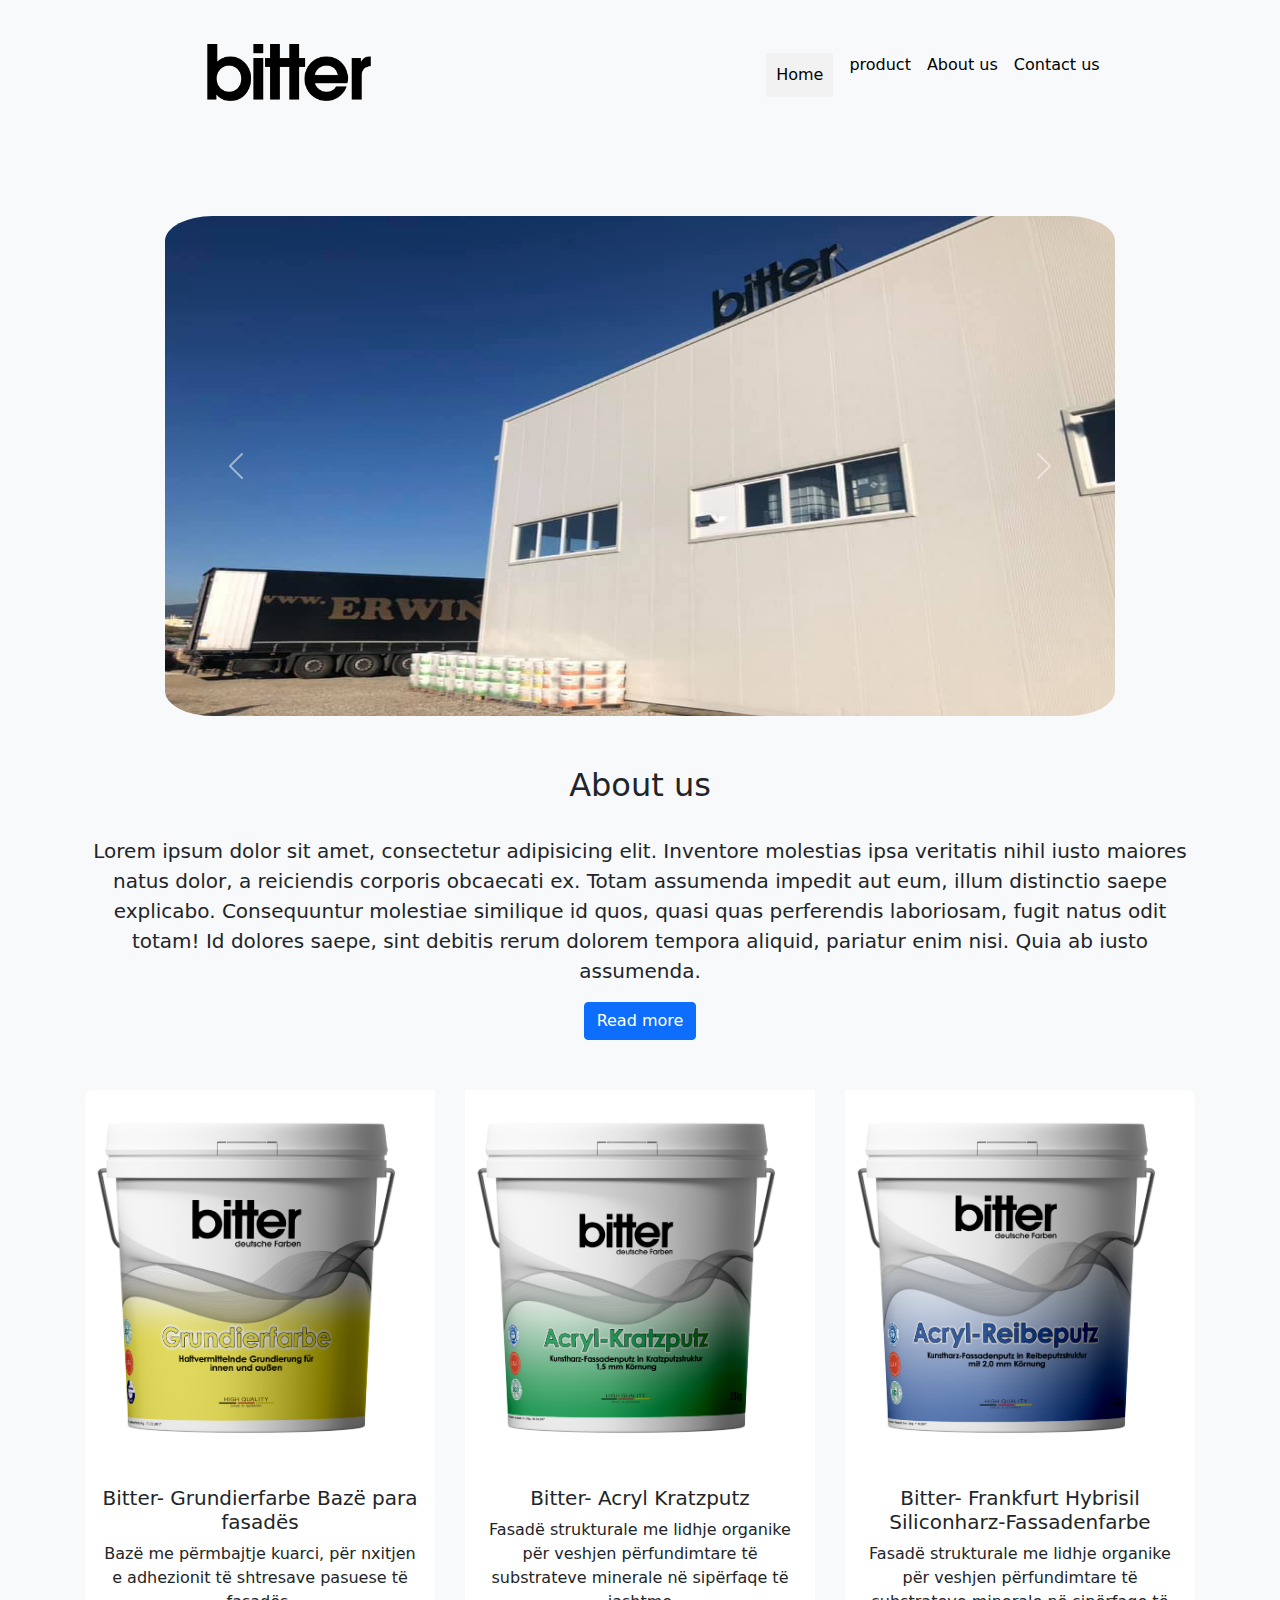
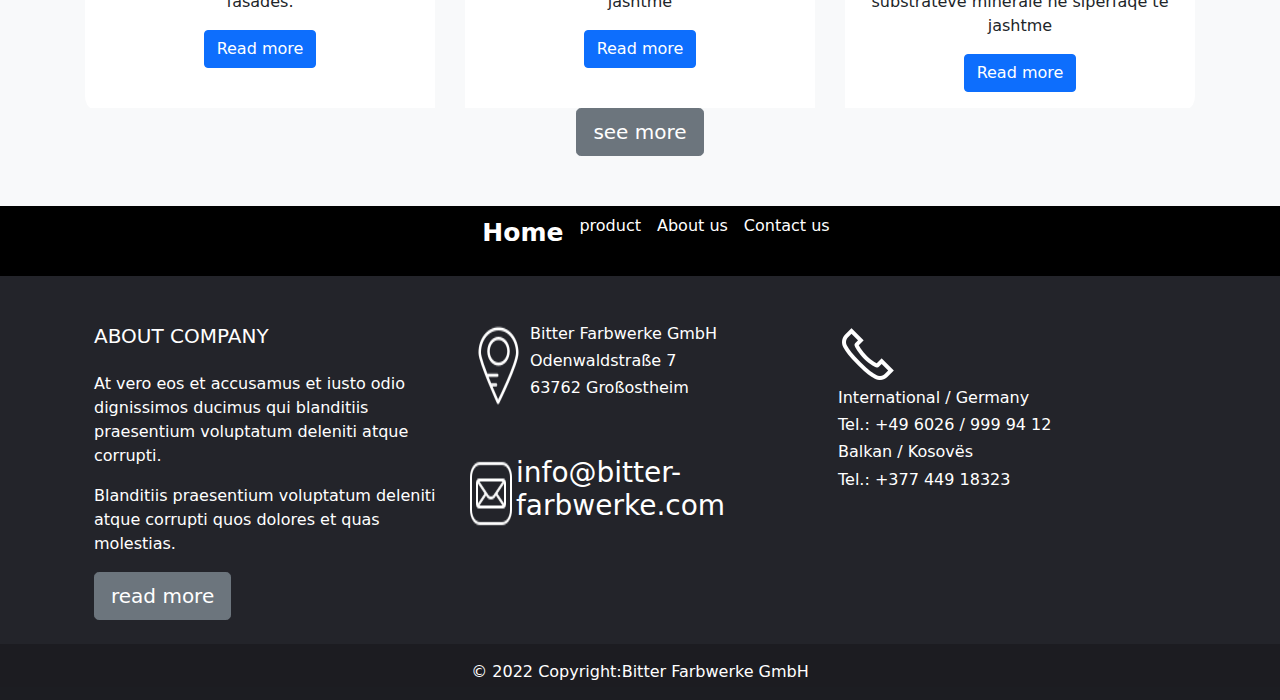
<file: bitter-Copy/index.html>
<!doctype html>
<html lang="en">
  <head>
    <meta charset="utf-8">
    <meta name="viewport" content="width=device-width, initial-scale=1">

    <link rel="stylesheet" href="css/bootstrap.css">
    <link rel="stylesheet" href="css/style.css">
    <link rel="icon" type="image/png" href="Bitter-LOGO/Untitled-3.png"/>


   


    <title>Home</title>
  </head>
  <body>

     <div class="header">

       <div class="navbar">
         <div class="navbar-logo"><img src="./Bitter-LOGO/Untitled-3.png" alt="Bitter logo"></div>
         <div class="navbar-item">
           <ul>
             <a href="index.html"><li class="active">Home</li></a>
             <a href="product.html"><li>product</li></a>
             <a href="about.html"><li>About us</li></a>
             <a href="contact.html"><li>Contact us</li></a>
           </ul>
         </div>
        
       </div>

    </div> 


    <div class="main">


      <!-- carousel section -->

      <div class="carousel-section">
        <div id="carouselExampleFade" class="carousel slide carousel-fade" data-bs-ride="carousel">
          <div class="carousel-inner">
            <div class="carousel-item active">
              <img src="foto/work1.jpeg" class="d-block w-100" alt="...">
            </div>
            <div class="carousel-item">
              <img src="foto/work5.jpeg" class="d-block w-100" alt="...">
            </div>
            <div class="carousel-item">
              <img src="foto/work2.jpeg" class="d-block w-100" alt="...">
            </div>
            <div class="carousel-item">
              <img src="foto/work3.jpeg" class="d-block w-100" alt="...">
            </div>
            <div class="carousel-item">
              <img src="foto/work4.jpeg" class="d-block w-100" alt="...">
            </div> 
          </div>
          <button class="carousel-control-prev" type="button" data-bs-target="#carouselExampleFade" data-bs-slide="prev">
            <span class="carousel-control-prev-icon" aria-hidden="true"></span>
            <span class="visually-hidden">Previous</span>
          </button>
          <button class="carousel-control-next" type="button" data-bs-target="#carouselExampleFade" data-bs-slide="next">
            <span class="carousel-control-next-icon" aria-hidden="true"></span>
            <span class="visually-hidden">Next</span>
          </button>
        </div>
      </div>
        

      <!-- about us seciton -->

      <div class="about-section">
        <div class="container">
          <div class="row">
              <div class="col-md-12 col-sm-12">
                <div class="text-center">
                  <h2>About us</h2>
                  <br>
                  <p class="lead">Lorem ipsum dolor sit amet, consectetur adipisicing elit. Inventore molestias ipsa veritatis nihil iusto maiores natus dolor, a reiciendis corporis obcaecati ex. Totam assumenda impedit aut eum, illum distinctio saepe explicabo. Consequuntur molestiae similique id quos, quasi quas perferendis laboriosam, fugit natus odit totam! Id dolores saepe, sint debitis rerum dolorem tempora aliquid, pariatur enim nisi. Quia ab iusto assumenda.</p>
                  <a href="about.html" class="btn btn-primary">Read more</a>
                </div>
              </div>
          </div>
        </div>
      </div> 



      <!-- product section -->
        
      <div class="product-section">
        <div class="card-group">
          <div class="card "  >
            <img src="foto/6.png" class="card-img-top" alt="...">
            <div class="card-body">
              <h5 class="card-title">Bitter- Grundierfarbe Bazë para fasadës </h5>
              <p class="card-text">Bazë me përmbajtje kuarci, për nxitjen e adhezionit të shtresave pasuese të fasadës. </p>
              <a href="Bitter-Grundierfarbe.html" class="btn btn-primary">Read more</a>
            </div>
          </div>
          <div class="card">
            <img src="foto/7.png" class="card-img-top" alt="...">
            <div class="card-body">
              <h5 class="card-title">Bitter- Acryl Kratzputz</h5>
              <p class="card-text">Fasadë strukturale me lidhje organike për veshjen përfundimtare të substrateve minerale në sipërfaqe të 
                jashtme </p>
              <a href="Bitter-Acryl-Kratzputz.html" class="btn btn-primary">Read more</a>
            </div>
          </div>
          <div class="card">
            <img src="foto/8.png" class="card-img-top" alt="...">
            <div class="card-body">
              <h5 class="card-title">Bitter- Frankfurt Hybrisil Siliconharz-Fassadenfarbe</h5>
              <p class="card-text">Fasadë strukturale me lidhje organike për veshjen përfundimtare të substrateve minerale në sipërfaqe të jashtme</p>
              <a href="Bitter-Acryl-Reibeputz.html" class="btn btn-primary">Read more</a>
            </div>
          </div>
        </div>
        <a href="product.html"  class="btn btn-secondary  btn-lg">see more</a>
      </div>
        

    </div>


   


    <div class="footer">
      <div class="navbar">
        <div class="navbar-item">
          <ul>
            <a href="index.html"><li class="active">Home</li></a>
             <a href="product.html"><li>product</li></a>
             <a href="about.html"><li>About us</li></a>
             <a href="contact.html"><li>Contact us</li></a>
          </ul>
        </div>
       
      </div>
    


      <footer class="text-white text-center text-lg-start" >
        <!-- Grid container -->
        <div class="container p-4">
          <!--Grid row-->
          <div class="row mt-4">
            <!--Grid column-->
            <div class="col-lg-4 col-md-12 mb-4 mb-md-0">
              <h5 class="text-uppercase mb-4">About company</h5>
    
              <p>
                At vero eos et accusamus et iusto odio dignissimos ducimus qui blanditiis praesentium
                voluptatum deleniti atque corrupti.
              </p>
    
              <p>
                Blanditiis praesentium voluptatum deleniti atque corrupti quos dolores et quas
                molestias.
              </p>
              
              <a href="about.html"  class="btn btn-secondary  btn-lg">read more</a>


            </div>
            <!--Grid column-->
    
            <!--Grid column-->
              <div class="col-lg-4 col-md-6 mb-4 mb-md-0">
                <div class="location">
                  <img src="foto/location-pin.png" alt="">
                  <div class="location-content">
                    <h6>Bitter Farbwerke GmbH</h6>
                    <h6>Odenwaldstraße 7</h6>
                    <h6>63762 Großostheim</h6>
                    <h5></h5>
                  </div>
              </div>
              <div class="info">
                <img src="foto/mail-icon.png" alt="">
                <h3>info@bitter-farbwerke.com</h3>
              </div>
            </div>
            <!--Grid column-->
    
            <!--Grid column-->
            <div class="col-lg-4 col-md-6 mb-4 mb-md-0">
              <div class="phone">
                <img src="foto/phone-icon.png" alt="">
                <div class="phone-content">
                  <h6>International / Germany</h6>
                  <h6>Tel.: +49 6026 / 999 94 12</h6>
                  <h6>Balkan / Kosovës</h6>
                  <h6>Tel.: +377 449 18323</h6>
                </div>
              </div>
            </div>
            <!--Grid column-->
          </div>
          <!--Grid row-->
        </div>
    
        <!-- Copyright -->
        <div class="text-center p-3" style="background-color: rgba(0, 0, 0, 0.2);">
          © 2022 Copyright:Bitter Farbwerke GmbH
        </div>
        <!-- Copyright -->
      </footer>

     </div>


<script src="js/bootstrap.js"></script>
  </body>
</html>
































   <!-- <h5 class="text-uppercase mb-4">Opening hours</h5>
    
              <table class="table text-center text-white">
                <tbody class="font-weight-normal">
                  <tr>
                    <td>Mon - Thu:</td>
                    <td>8am - 9pm</td>
                  </tr>
                  <tr>
                    <td>Fri - Sat:</td>
                    <td>8am - 1am</td>
                  </tr>
                  <tr>
                    <td>Sunday:</td>
                    <td>9am - 10pm</td>
                  </tr>
                </tbody>
              </table> -->
</file>
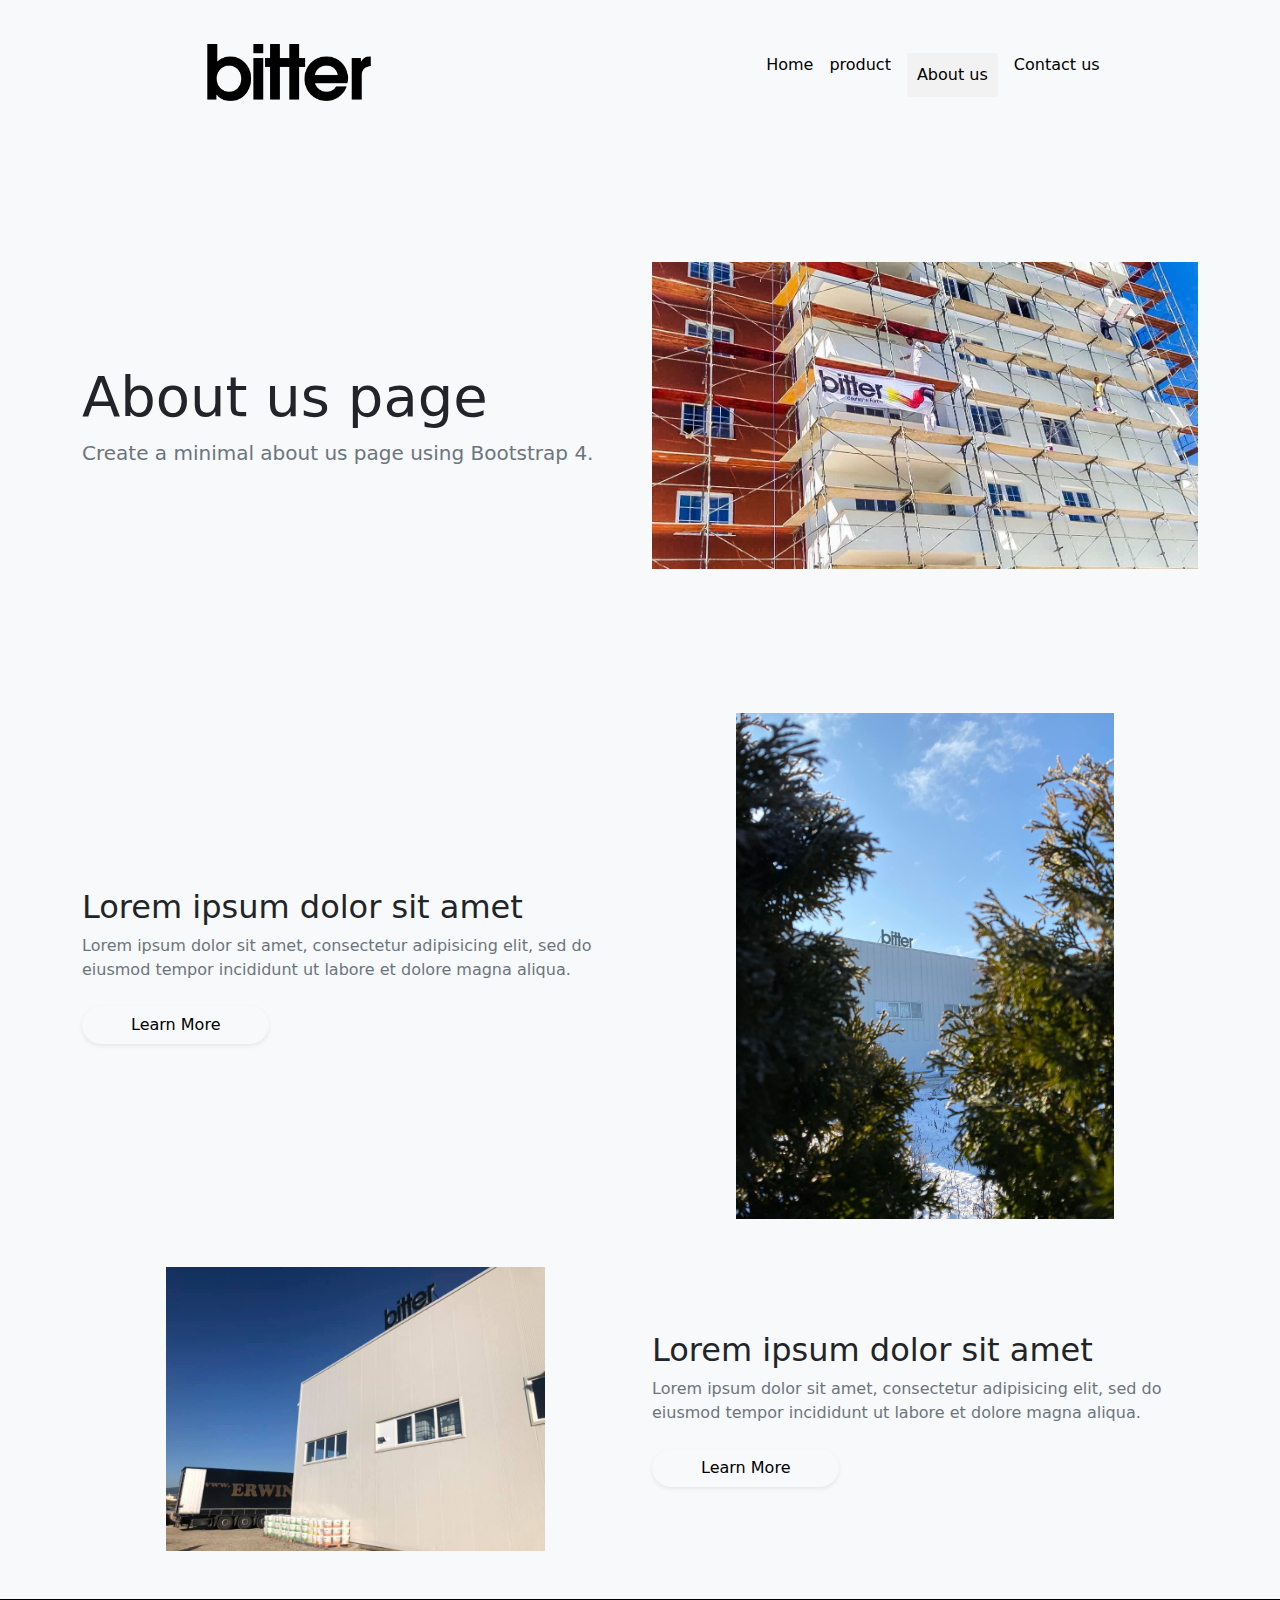
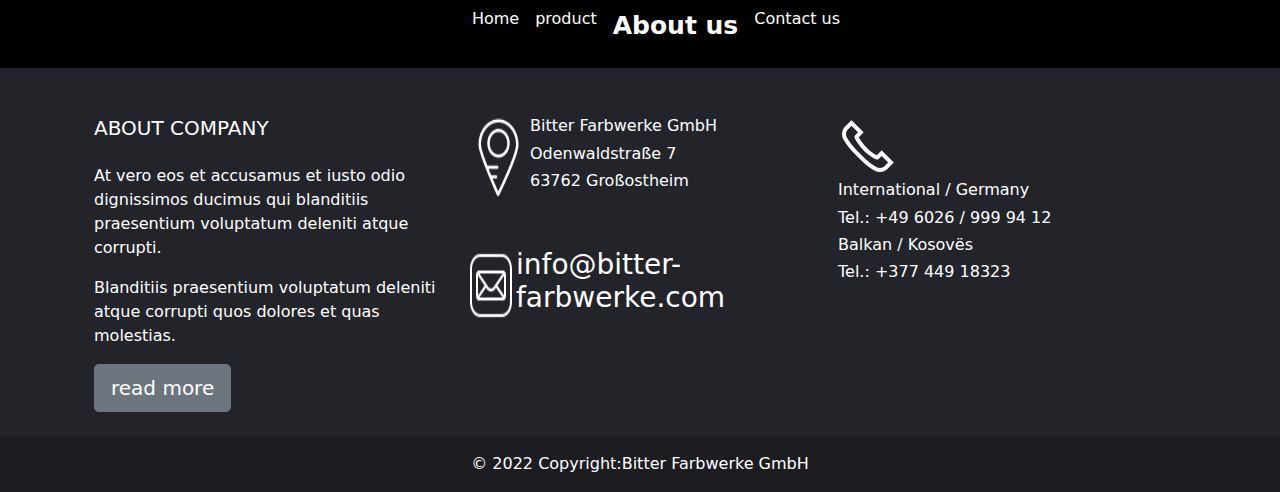
<file: bitter-Copy/about.html>
<!doctype html>
<html lang="en">
  <head>
    <meta charset="utf-8">
    <meta name="viewport" content="width=device-width, initial-scale=1">

    <link rel="stylesheet" href="css/bootstrap.css">
    <link rel="stylesheet" href="css/style.css">
    <link rel="icon" type="image/png" href="Bitter-LOGO/Untitled-3.png"/>


   


    <title>about us</title>
  </head>
  <body>

     <div class="header">

       <div class="navbar">
         <div class="navbar-logo"><img src="./Bitter-LOGO/Untitled-3.png" alt="Bitter logo"></div>
         <div class="navbar-item">
           <ul>
            <a href="index.html"><li>Home</li></a>
            <a href="product.html"><li>product</li></a>
            <a href="about.html"><li class="active">About us</li></a>
            <a href="contact.html"><li>Contact us</li></a>
           </ul>
         </div>
        
       </div>

    </div> 

    <!-- main section -->



      <div class="container py-5">
        <div class="row h-100 align-items-center py-5">
          <div class="col-lg-6">
            <h1 class="display-4">About us page</h1>
            <p class="lead text-muted mb-0">Create a minimal about us page using Bootstrap 4.</p>
           
          </div>
          <div class="col-lg-6 d-none d-lg-block"><img src="foto/work5.jpeg" alt="" class="img-fluid"></div>
        </div>
      </div>
    
      <div class="container py-5">
        <div class="row align-items-center mb-5">
          <div class="col-lg-6 order-2 order-lg-1"><i class="fa fa-bar-chart fa-2x mb-3 text-primary"></i>
            <h2 class="font-weight-light">Lorem ipsum dolor sit amet</h2>
            <p class="font-italic text-muted mb-4">Lorem ipsum dolor sit amet, consectetur adipisicing elit, sed do eiusmod tempor incididunt ut labore et dolore magna aliqua.</p><a href="#" class="btn btn-light px-5 rounded-pill shadow-sm">Learn More</a>
          </div>
          <div class="col-lg-5 px-5 mx-auto order-1 order-lg-2"><img src="foto/work2.jpeg" alt="" class="img-fluid mb-4 mb-lg-0"></div>
        </div>
        <div class="row align-items-center">
          <div class="col-lg-5 px-5 mx-auto"><img src="foto/work1.jpeg" alt="" class="img-fluid mb-4 mb-lg-0"></div>
          <div class="col-lg-6"><i class="fa fa-leaf fa-2x mb-3 text-primary"></i>
            <h2 class="font-weight-light">Lorem ipsum dolor sit amet</h2>
            <p class="font-italic text-muted mb-4">Lorem ipsum dolor sit amet, consectetur adipisicing elit, sed do eiusmod tempor incididunt ut labore et dolore magna aliqua.</p><a href="#" class="btn btn-light px-5 rounded-pill shadow-sm">Learn More</a>
          </div>
        </div>
    </div>
    
    
    




    <!-- footer section -->

    <div class="footer">
      <div class="navbar">
        <div class="navbar-item">
          <ul>
            <a href="index.html"><li >Home</li></a>
            <a href="product.html"><li>product</li></a>
            <a href="about.html"><li class="active">About us</li></a>
            <a href="contact.html"><li>Contact us</li></a>
          </ul>
        </div>
       
      </div>
    


      <footer class="text-white text-center text-lg-start" >
        <!-- Grid container -->
        <div class="container p-4">
          <!--Grid row-->
          <div class="row mt-4">
            <!--Grid column-->
            <div class="col-lg-4 col-md-12 mb-4 mb-md-0">
              <h5 class="text-uppercase mb-4">About company</h5>
    
              <p>
                At vero eos et accusamus et iusto odio dignissimos ducimus qui blanditiis praesentium
                voluptatum deleniti atque corrupti.
              </p>
    
              <p>
                Blanditiis praesentium voluptatum deleniti atque corrupti quos dolores et quas
                molestias.
              </p>
              
              <a href="about.html"  class="btn btn-secondary  btn-lg">read more</a>


            </div>
            <!--Grid column-->
    
            <!--Grid column-->
              <div class="col-lg-4 col-md-6 mb-4 mb-md-0">
                <div class="location">
                  <img src="foto/location-pin.png" alt="">
                  <div class="location-content">
                    <h6>Bitter Farbwerke GmbH</h6>
                    <h6>Odenwaldstraße 7</h6>
                    <h6>63762 Großostheim</h6>
                    <h5></h5>
                  </div>
              </div>
              <div class="info">
                <img src="foto/mail-icon.png" alt="">
                <h3>info@bitter-farbwerke.com</h3>
              </div>
            </div>
            <!--Grid column-->
    
            <!--Grid column-->
            <div class="col-lg-4 col-md-6 mb-4 mb-md-0">
              <div class="phone">
                <img src="foto/phone-icon.png" alt="">
                <div class="phone-content">
                  <h6>International / Germany</h6>
                  <h6>Tel.: +49 6026 / 999 94 12</h6>
                  <h6>Balkan / Kosovës</h6>
                  <h6>Tel.: +377 449 18323</h6>
                </div>
              </div>
            </div>
            <!--Grid column-->
          </div>
          <!--Grid row-->
        </div>
    
        <!-- Copyright -->
        <div class="text-center p-3" style="background-color: rgba(0, 0, 0, 0.2);">
          © 2022 Copyright:Bitter Farbwerke GmbH
        </div>
        <!-- Copyright -->
      </footer>

     </div>


<script src="js/bootstrap.js"></script>
  </body>
</html>
</file>
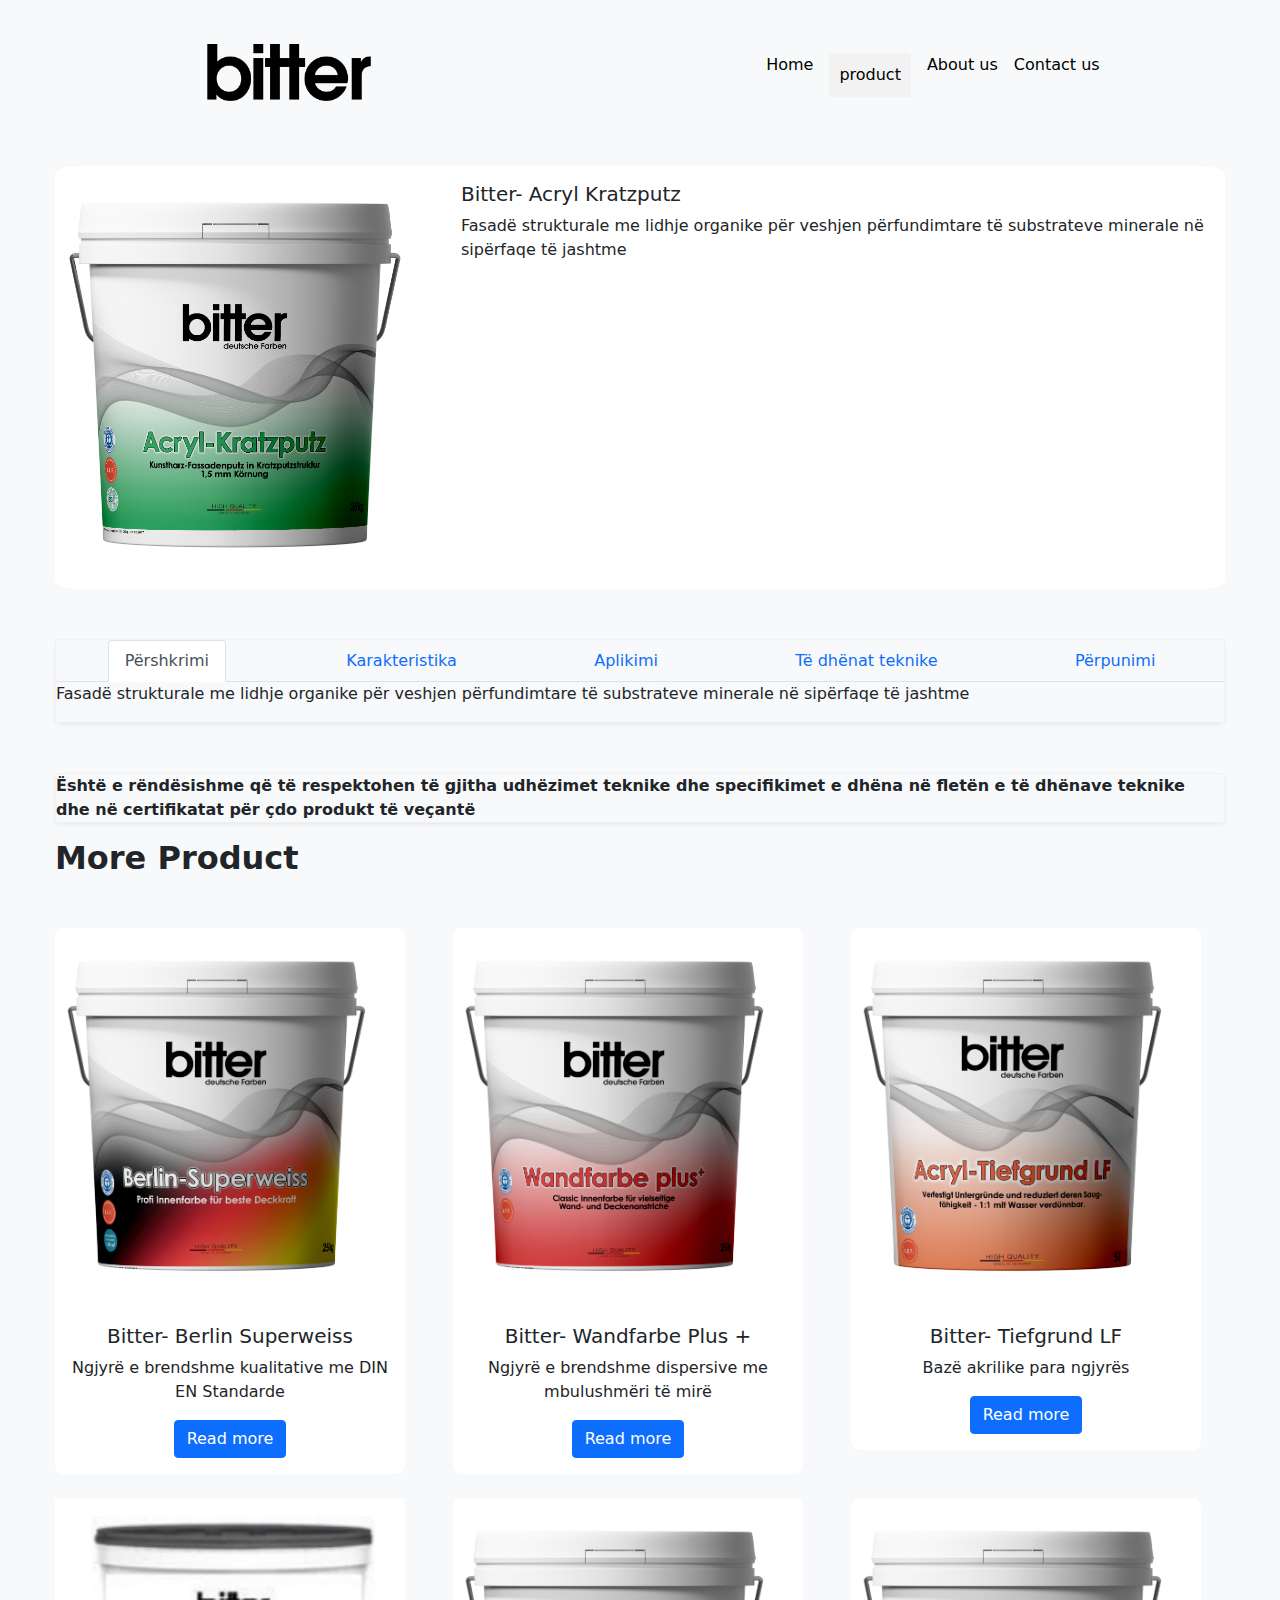
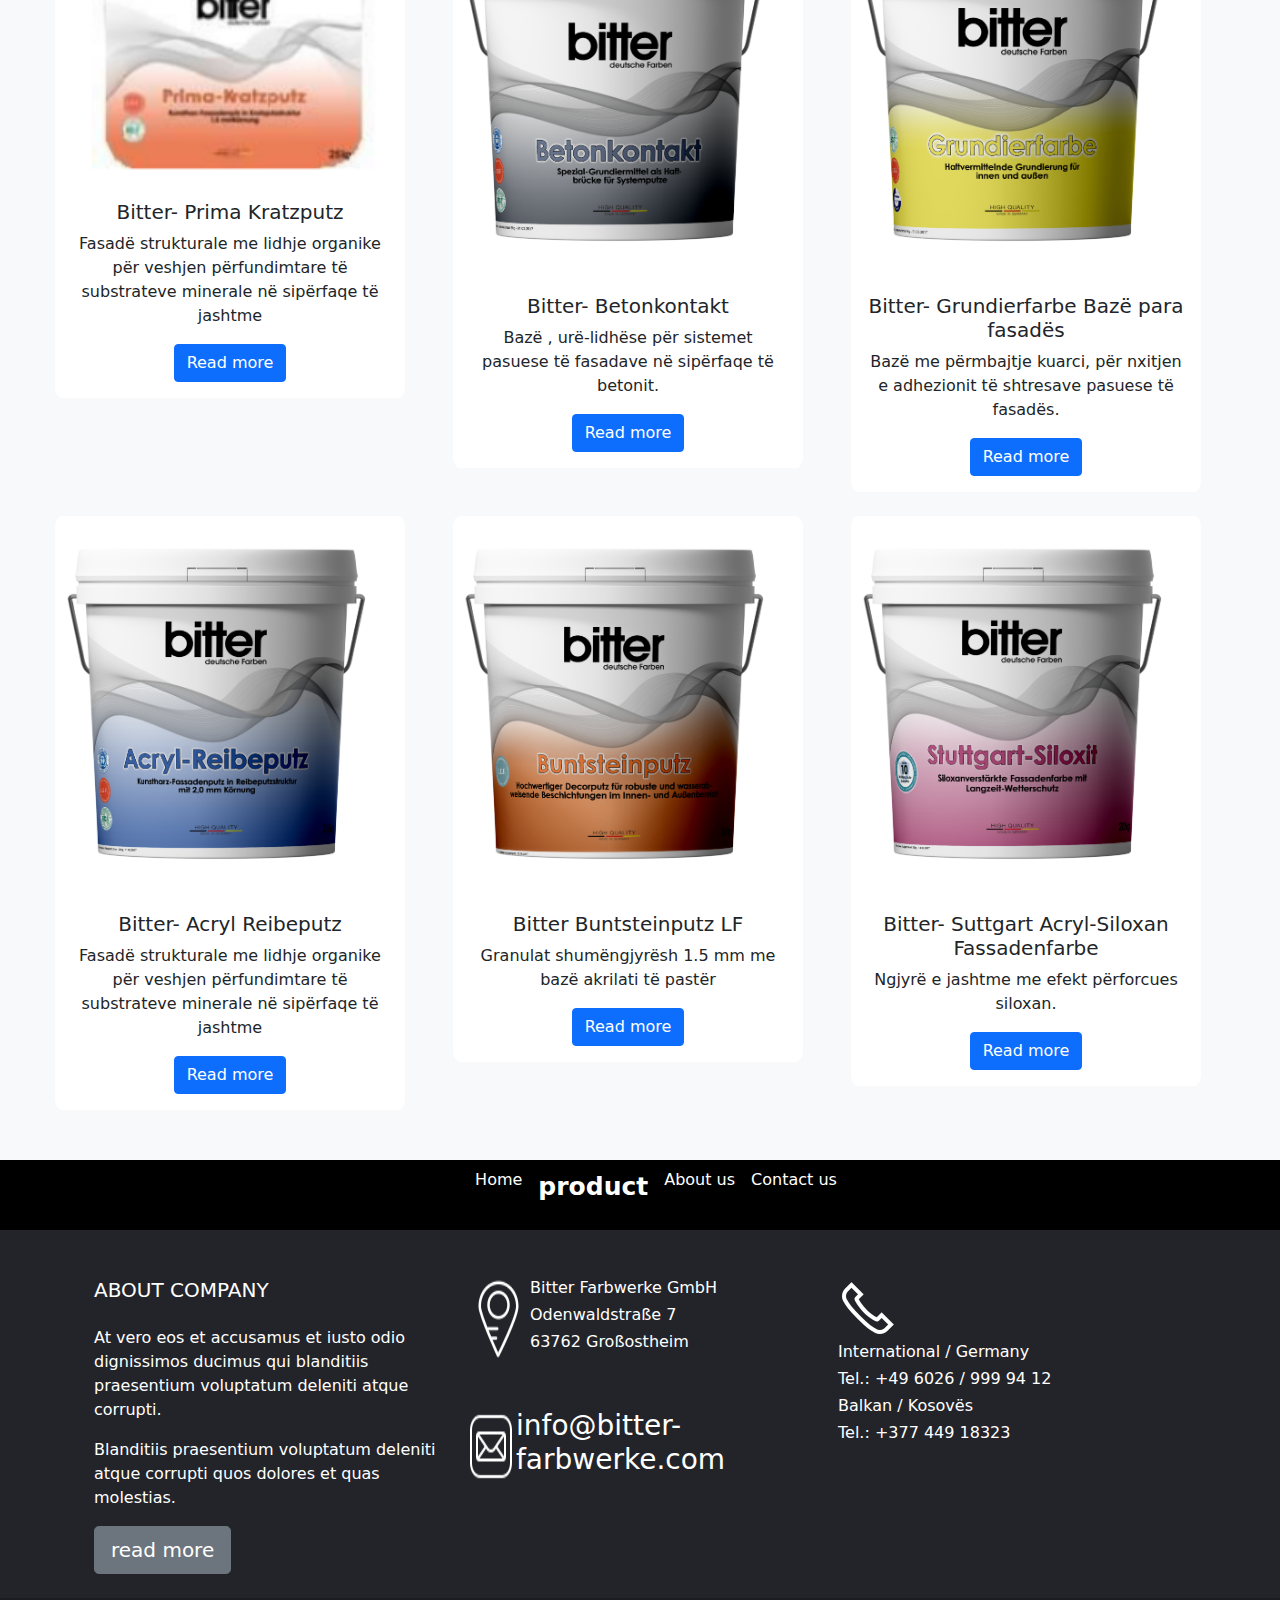
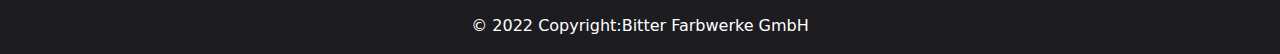
<file: bitter-Copy/Bitter-Acryl-Kratzputz.html>
<!doctype html>
<html lang="en">
  <head>
    <meta charset="utf-8">
    <meta name="viewport" content="width=device-width, initial-scale=1">

    <link rel="stylesheet" href="css/bootstrap.css">
    <link rel="stylesheet" href="css/style.css">
    <link rel="icon" type="image/png" href="Bitter-LOGO/Untitled-3.png"/>


   


    <title>product</title>
  </head>
  <body>
    <!-- header section -->
     <div class="header">

       <div class="navbar">
         <div class="navbar-logo"><img src="Bitter-LOGO/Untitled-3.png" alt="Bitter logo"></div>
         <div class="navbar-item">
           <ul>
            <a href="index.html"><li>Home</li></a>
            <a href="product.html"><li class="active">product</li></a>
            <a href="about.html"><li>About us</li></a>
            <a href="contact.html"><li>Contact us</li></a>
           </ul>
         </div>
        
       </div>

    </div> 

    <!-- main section -->

    <div class="main">
        
        <div class="card mb-12" style="max-width: max-content;">
            <div class="row g-0">
              <div class="col-md-4">
                <img src="foto/7.png" class="img-fluid rounded-start" alt="...">
              </div>
              <div class="col-md-8">
                <div class="card-body">
                  <h5 class="card-title">Bitter- Acryl Kratzputz </h5>
                  <p class="card-text">Fasadë strukturale me lidhje organike për veshjen përfundimtare të substrateve minerale në sipërfaqe të jashtme </p>
                </div>
              </div>
            </div>
          </div>
        <div class="tabs" style="margin:50px 0px;">
            <ul class="nav nav-tabs" id="myTab" role="tablist">
                <li class="nav-item" role="presentation">
                <button class="nav-link active" id="Përshkrimi-tab" data-bs-toggle="tab" data-bs-target="#Përshkrimi" type="button" role="tab" aria-controls="Përshkrimi" aria-selected="true">Përshkrimi</button>
                </li>
                <li class="nav-item" role="presentation">
                <button class="nav-link" id="Karakteristika-tab" data-bs-toggle="tab" data-bs-target="#Karakteristika" type="button" role="tab" aria-controls="Karakteristika" aria-selected="false">Karakteristika</button>
                </li>
                <li class="nav-item" role="presentation">
                <button class="nav-link" id="Aplikimi-tab" data-bs-toggle="tab" data-bs-target="#Aplikimi" type="button" role="tab" aria-controls="Aplikimi" aria-selected="false">Aplikimi</button>
                </li>
                <li class="nav-item" role="presentation">
                    <button class="nav-link" id="Të-dhënat-teknike-tab" data-bs-toggle="tab" data-bs-target="#Të-dhënat-teknike" type="button" role="tab" aria-controls="Të-dhënat-teknike" aria-selected="false">Të dhënat teknike</button>
                </li>
                <li class="nav-item" role="presentation">
                    <button class="nav-link" id="Përpunimi-tab" data-bs-toggle="tab" data-bs-target="#Përpunimi" type="button" role="tab" aria-controls="Përpunimi-teknike" aria-selected="false">Përpunimi</button>
                </li>
            </ul>
            <div class="tab-content" id="myTabContent">
                <div class="tab-pane fade show active" id="Përshkrimi" role="tabpanel" aria-labelledby="Përshkrimi-tab">
                    <p>Fasadë strukturale me lidhje organike për veshjen përfundimtare të substrateve minerale në sipërfaqe të jashtme </p>
                </div>
                <div class="tab-pane fade" id="Karakteristika" role="tabpanel" aria-labelledby="Karakteristika-tab">
                    <p>Fasadë strukturale me lidhje organike për veshjen përfundimtare të substrateve minerale në sipërfaqe të
                        jashtme, p.sh. në substrate të llaçeve (mortareve) të grupit P II dhe P III, në beton, ngjyra mat dispersive të
                        qëndrueshme</p>
                </div>
                <div class="tab-pane fade" id="Aplikimi" role="tabpanel" aria-labelledby="Aplikimi-tab">
                    <p>Për shtresë të fasadës me permeabilitet ndaj ujit, në sipërfaqe të pastërta dhe të qëndrueshme. Kontrolloni
                      sipërfaqen për stabilitet. Hiqni çdo shtresë të paqëndrueshme. Aplikoni bazën sipas llojit dhe gjendjes së
                      sipërfaqes.
                      Sipërfaqja duhet të jetë e qëndrueshme, e thatë, e lirë nga papastërtitë dhe substancat tjera </p>
                </div>
                <div class="tab-pane fade" id="Të-dhënat-teknike" role="tabpanel" aria-labelledby="Të-dhënat-teknike-tab">
                    <table class="table table-striped">
                        <tr>
                            <td>Agjenti lidhës:</td>
                            <td>Styren akrylat me stabilizator organik</td>
                        </tr>
                        <tr>
                            <td>Densiteti:</td>
                            <td>rreth 1.86g/cm&sup3;</td>
                        </tr>
                        <tr>
                            <td>pH- Vlera:</td>
                            <td>rreth 8.5 </td>
                        </tr>
                        <tr>
                            <td>Konsistenca:</td>
                            <td>rreth. 9 cm</td>
                        </tr>
                        <tr>
                            <td>Ngjyra:</td>
                            <td>Bardhë/ B1, B3</td>
                        </tr>
                        <tr>
                            <td>Madhësia e gurëve :</td>
                            <td>1.0, 1.5, 2.0 mm</td>
                        </tr>
                    </table>
                </div>
                <div class="tab-pane fade" id="Përpunimi" role="tabpanel" aria-labelledby="Përpunimi-tab">
                    <p>Masa të përzihet tërësisht në mënyrë të ngadalshme me mikser të dorës dhe nëse është e nevojshme të
                        përzihet me max 2% ujë që të arrihet përqendrimi i duhur për aplikim. Fasada aplikohet plotësisht me
                        hobëll metalike ose me makinë spërkatëse që mund të gjindet në treg. Fasada e shtrirë të rrafshohet.
                        Menjëherë pas kësaj me hobëll plastike ose ndonjë strukturues poliuretan, në mënyrë rrethore shpërndahet
                        njëtrajtësisht. Për të arritur strukturë të njejtë preferohet të punohet me mjete të njejta të punës.
                        Veglat e punës të pastrohen me ujë menjëherë pas aplikimit.
                        Të mos aplikohet në Diell të fortë, ose në temperaturë të ajërit dhe sipërfaqes më të ulët se +5°C
                    </p>
                    <p>
                        Sipërfaqja thahet pas 24 orëve në +20°C dhe 65% lagështi relative. Varësisht nga struktura, pas 2-3 ditëve thahet
                        plotësisht, forcohet dhe mund të ngjyroset përsipër.  
                    </p>
                    <p>
                        Mbajeni larg fëmijëve. Në rast kontakti me sy ose lëkurë, pastrojeni menjëherë me ujë. Sigurohuni që ky
                        material te mos hyjë në rrjedhë të ujit dhe në kanalizime. 
                    </p>
                </div>
            </div>
        </div>  

        <p style="box-shadow: 0 2px 6px -3px rgb(0 0 0 / 17%);
                  border: 1px solid #f1f1f1;
                  border-radius: 2px;
                  font-weight: bold;">
            Është e rëndësishme që të respektohen të gjitha udhëzimet teknike dhe specifikimet e 
           dhëna në fletën e të dhënave teknike dhe në certifikatat për çdo produkt të veçantë
        </p>

        <h2 style="font-weight: bold;">More Product</h2>
        <div class="product-section">
          <div class="row row-cols-1 row-cols-md-3 g-4">
            <div class="col">
              <div class="card">
                <img src="foto/1.png" class="card-img-top" alt="...">
                <div class="card-body">
                  <h5 class="card-title">Bitter- Berlin Superweiss</h5>
                  <p class="card-text">Ngjyrë e brendshme kualitative me DIN EN Standarde</p>
                  <a href="Bitter-Berlin-Superweiss.html" class="btn btn-primary">Read more</a>
                </div>
              </div>
            </div>
            <div class="col">
              <div class="card">
                <img src="foto/2.png" class="card-img-top" alt="...">
                <div class="card-body">
                  <h5 class="card-title">Bitter- Wandfarbe Plus + </h5>
                  <p class="card-text">Ngjyrë e brendshme dispersive me mbulushmëri të mirë </p>
                  <a href="Bitter-Wandfarbe-Plus.html" class="btn btn-primary">Read more</a>
                </div>
              </div>
            </div>
            <div class="col">
              <div class="card">
                <img src="foto/3.png" class="card-img-top" alt="...">
                <div class="card-body">
                  <h5 class="card-title">Bitter- Tiefgrund LF</h5>
                  <p class="card-text">Bazë akrilike para ngjyrës </p>
                  <a href="Bitter-Tiefgrund-LF.html" class="btn btn-primary">Read more</a>

                </div>
              </div>
            </div>
            <div class="col">
              <div class="card">
                <img src="foto/prima-test.png" class="card-img-top" alt="prima">
                <div class="card-body">
                  <h5 class="card-title">Bitter- Prima Kratzputz </h5>
                  <p class="card-text">Fasadë strukturale me lidhje organike për veshjen përfundimtare të substrateve minerale në sipërfaqe të jashtme</p>
                  <a href="Bitter-Prima-Kratzputz.html" class="btn btn-primary">Read more</a>

                </div>
              </div>
            </div>
            <div class="col">
              <div class="card">
                <img src="foto/5.png" class="card-img-top" alt="...">
                <div class="card-body">
                  <h5 class="card-title">Bitter- Betonkontakt</h5>
                  <p class="card-text">Bazë , urë-lidhëse për sistemet pasuese të fasadave në sipërfaqe të betonit. </p>
                  <a href="Bitter-Betonkontakt.html" class="btn btn-primary">Read more</a>

                </div>
              </div>
            </div>
            <div class="col">
              <div class="card">
                <img src="foto/6.png" class="card-img-top" alt="...">
                <div class="card-body">
                  <h5 class="card-title">Bitter- Grundierfarbe Bazë para fasadës</h5>
                  <p class="card-text">Bazë me përmbajtje kuarci, për nxitjen e adhezionit të shtresave pasuese të fasadës.</p>
                  <a href="Bitter-Grundierfarbe.html" class="btn btn-primary">Read more</a>

                </div>
              </div>
            </div>
            
            <div class="col">
              <div class="card">
                <img src="foto/8.png" class="card-img-top" alt="...">
                <div class="card-body">
                  <h5 class="card-title">Bitter- Acryl Reibeputz</h5>
                  <p class="card-text">Fasadë strukturale me lidhje organike për veshjen përfundimtare të substrateve minerale në sipërfaqe të
                    jashtme </p>
                  <a href="Bitter-Acryl-Reibeputz.html" class="btn btn-primary">Read more</a>

                </div>
              </div>
            </div>
            <div class="col">
              <div class="card">
                <img src="foto/9.png" class="card-img-top" alt="...">
                <div class="card-body">
                  <h5 class="card-title">Bitter Buntsteinputz LF </h5>
                  <p class="card-text">Granulat shumëngjyrësh 1.5 mm me bazë akrilati të pastër</p>
                  <a href="Bitter-Buntsteinputz-LF.html" class="btn btn-primary">Read more</a>

                </div>
              </div>
            </div>
            <div class="col">
              <div class="card">
                <img src="foto/10.png" class="card-img-top" alt="...">
                <div class="card-body">
                  <h5 class="card-title">Bitter- Suttgart Acryl-Siloxan Fassadenfarbe</h5>
                  <p class="card-text">Ngjyrë e jashtme me efekt përforcues siloxan. </p>
                  <a href="Bitter-Suttgart-Acryl.html" class="btn btn-primary">Read more</a>

                </div>
              </div>
            </div>
          </div>
        </div>
        
    </div>




 <!-- footer section -->

  <div class="footer">
    <div class="navbar">
      <div class="navbar-item">
        <ul>
          <a href="index.html"><li>Home</li></a>
            <a href="product.html"><li class="active">product</li></a>
            <a href="about.html"><li>About us</li></a>
            <a href="contact.html"><li>Contact us</li></a>
        </ul>
      </div>
     
    </div>
  


    <footer class="text-white text-center text-lg-start" >
      <!-- Grid container -->
      <div class="container p-4">
        <!--Grid row-->
        <div class="row mt-4">
          <!--Grid column-->
          <div class="col-lg-4 col-md-12 mb-4 mb-md-0">
            <h5 class="text-uppercase mb-4">About company</h5>
  
            <p>
              At vero eos et accusamus et iusto odio dignissimos ducimus qui blanditiis praesentium
              voluptatum deleniti atque corrupti.
            </p>
  
            <p>
              Blanditiis praesentium voluptatum deleniti atque corrupti quos dolores et quas
              molestias.
            </p>
            
            <a href="about.html"  class="btn btn-secondary  btn-lg">read more</a>


          </div>
          <!--Grid column-->
  
          <!--Grid column-->
            <div class="col-lg-4 col-md-6 mb-4 mb-md-0">
              <div class="location">
                <img src="foto/location-pin.png" alt="">
                <div class="location-content">
                  <h6>Bitter Farbwerke GmbH</h6>
                  <h6>Odenwaldstraße 7</h6>
                  <h6>63762 Großostheim</h6>
                  <h5></h5>
                </div>
            </div>
            <div class="info">
              <img src="foto/mail-icon.png" alt="">
              <h3>info@bitter-farbwerke.com</h3>
            </div>
          </div>
          <!--Grid column-->
  
          <!--Grid column-->
          <div class="col-lg-4 col-md-6 mb-4 mb-md-0">
            <div class="phone">
              <img src="foto/phone-icon.png" alt="">
              <div class="phone-content">
                <h6>International / Germany</h6>
                <h6>Tel.: +49 6026 / 999 94 12</h6>
                <h6>Balkan / Kosovës</h6>
                <h6>Tel.: +377 449 18323</h6>
              </div>
            </div>
          </div>
          <!--Grid column-->
        </div>
        <!--Grid row-->
      </div>
  
      <!-- Copyright -->
      <div class="text-center p-3" style="background-color: rgba(0, 0, 0, 0.2);">
        © 2022 Copyright:Bitter Farbwerke GmbH
      </div>
      <!-- Copyright -->
    </footer>

   </div>


<script src="js/bootstrap.js"></script>
</body>
</html>
</file>
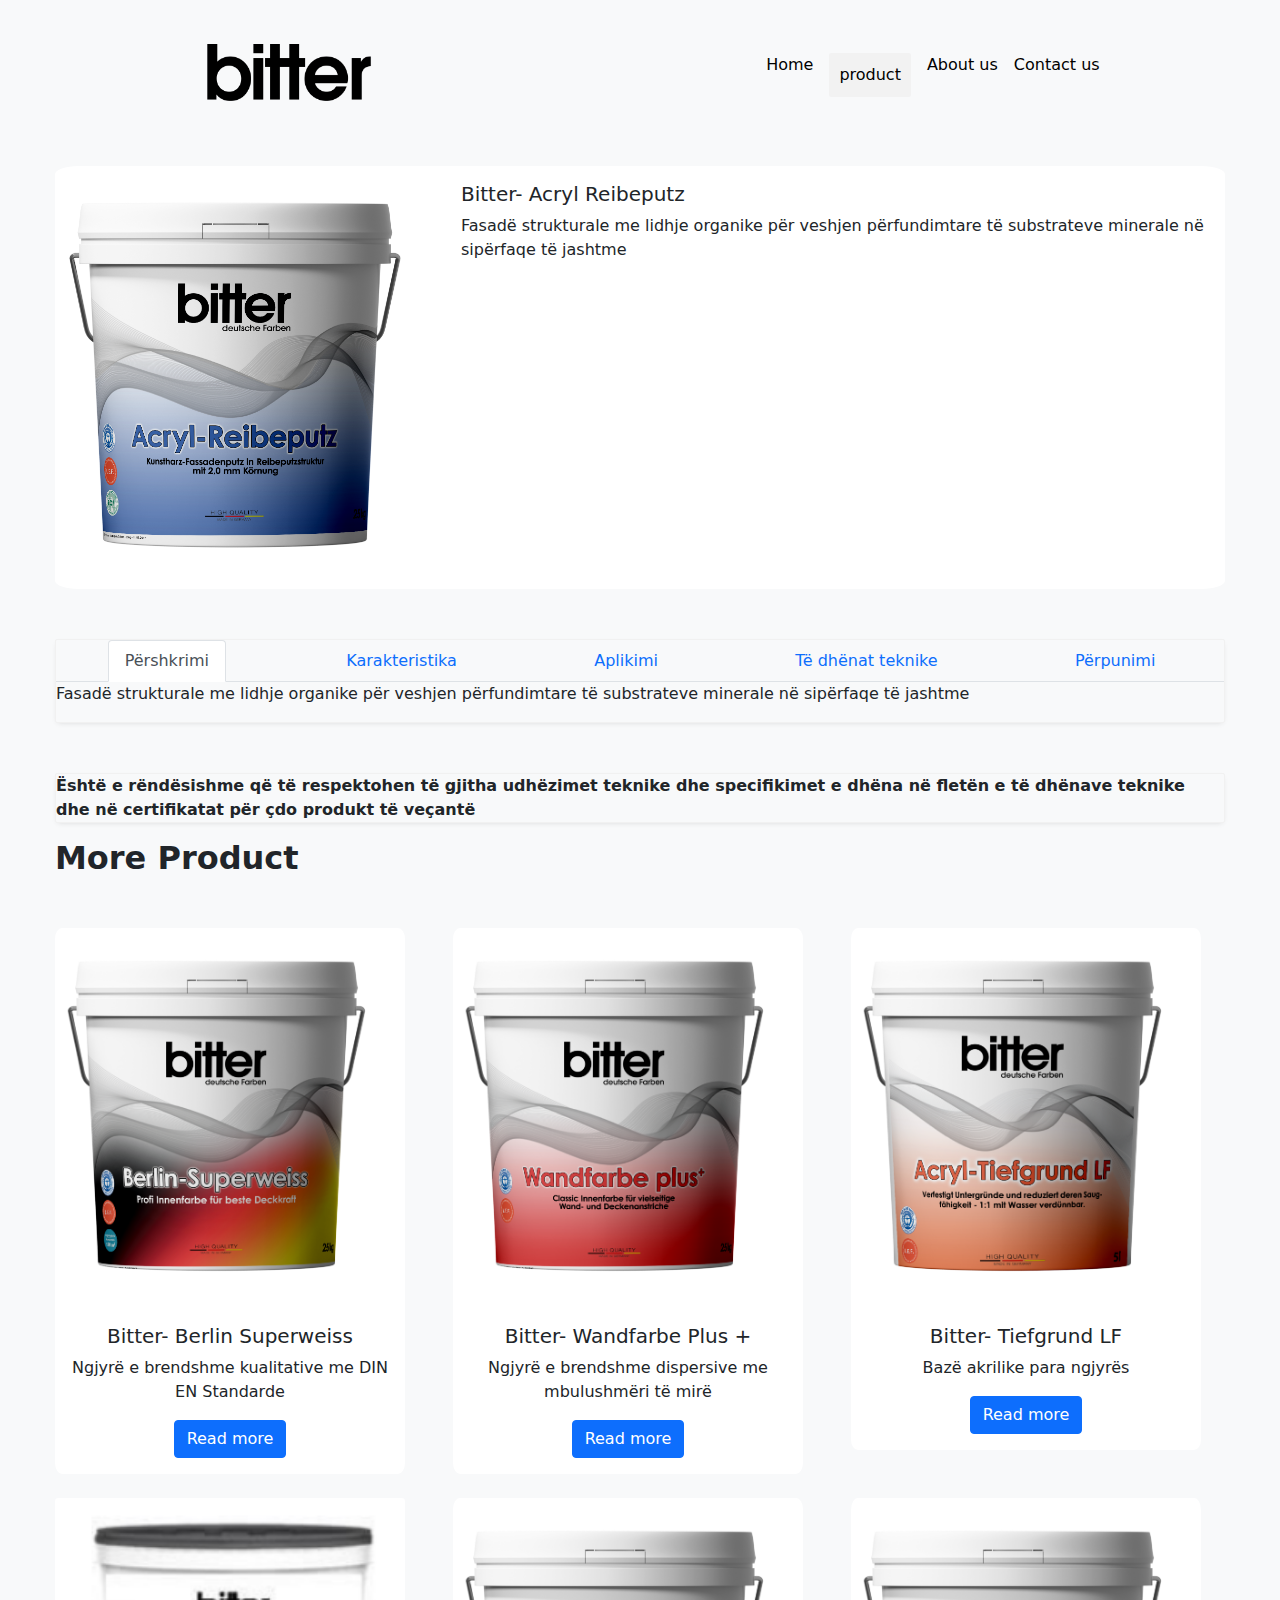
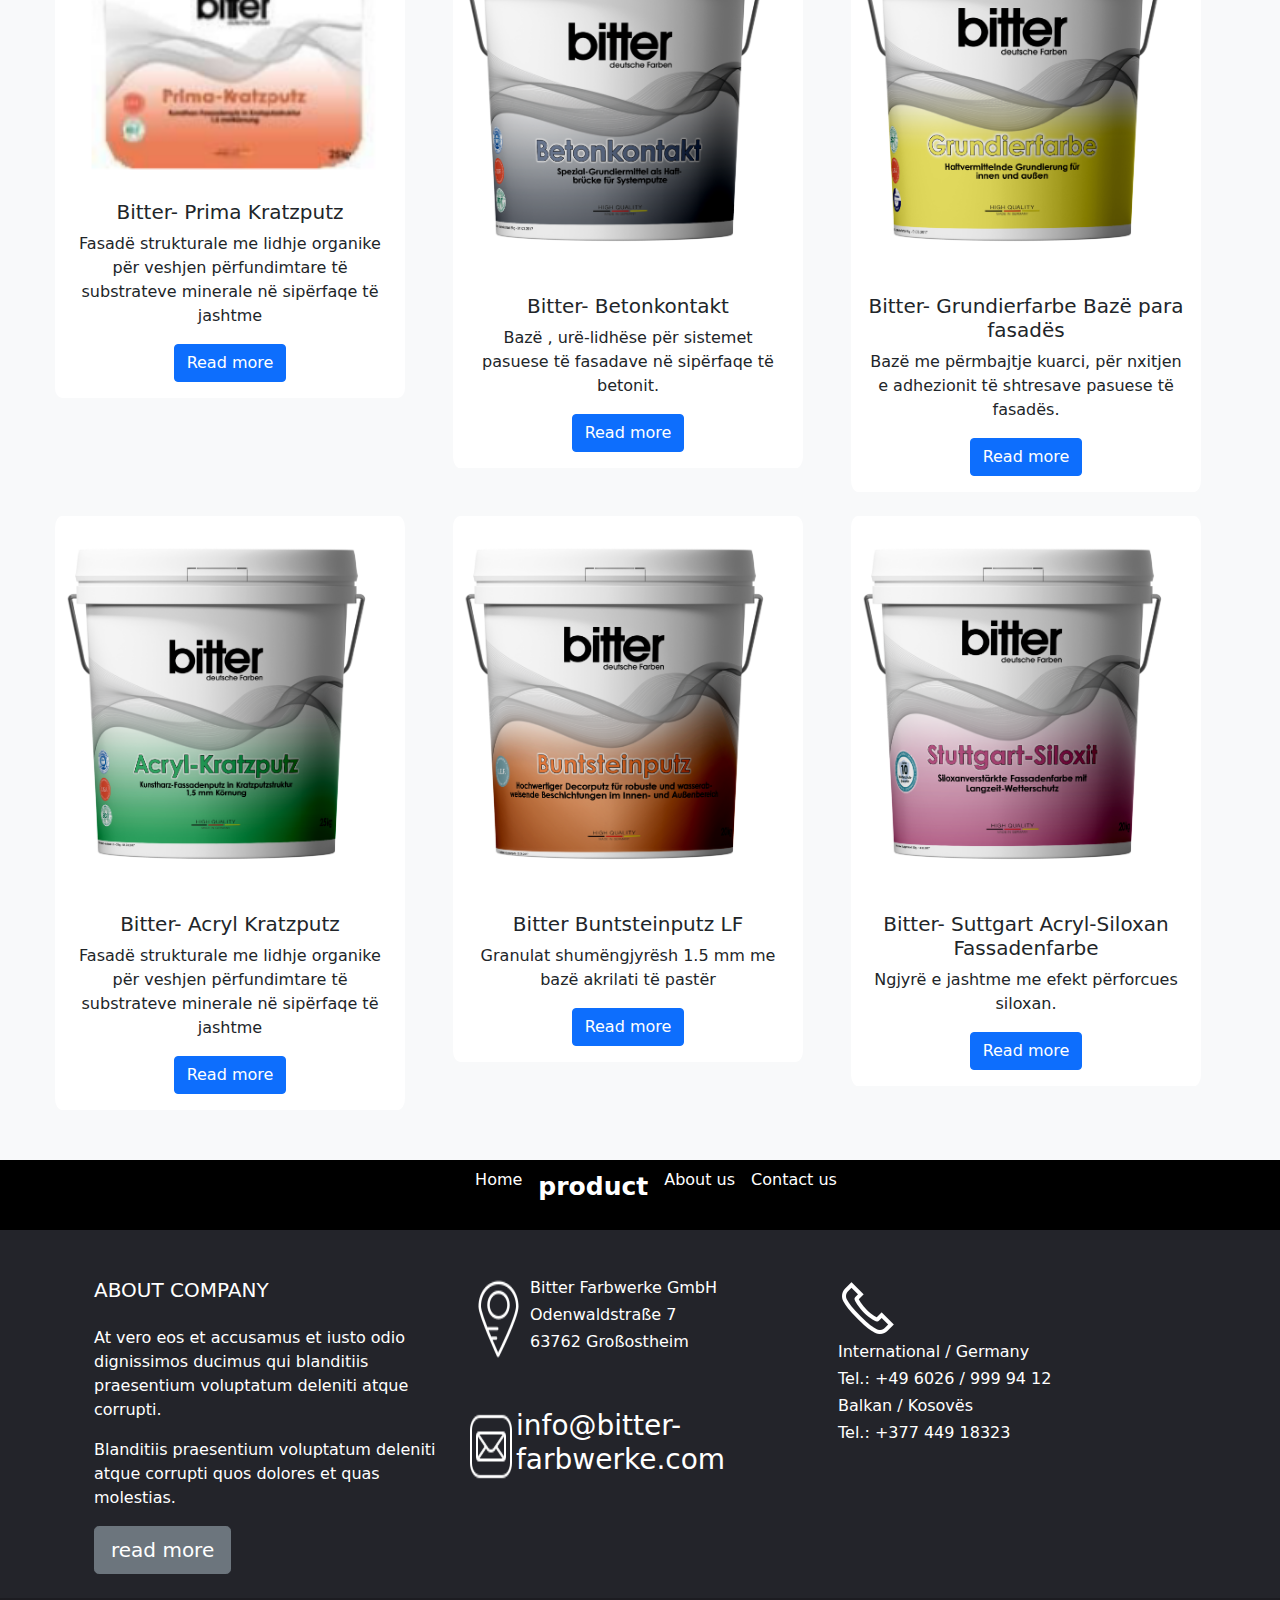
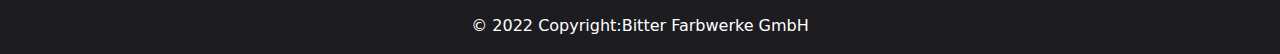
<file: bitter-Copy/Bitter-Acryl-Reibeputz.html>
<!doctype html>
<html lang="en">
  <head>
    <meta charset="utf-8">
    <meta name="viewport" content="width=device-width, initial-scale=1">

    <link rel="stylesheet" href="css/bootstrap.css">
    <link rel="stylesheet" href="css/style.css">
    <link rel="icon" type="image/png" href="Bitter-LOGO/Untitled-3.png"/>


   


    <title>product</title>
  </head>
  <body>
    <!-- header section -->
     <div class="header">

       <div class="navbar">
         <div class="navbar-logo"><img src="Bitter-LOGO/Untitled-3.png" alt="Bitter logo"></div>
         <div class="navbar-item">
           <ul>
            <a href="index.html"><li>Home</li></a>
            <a href="product.html"><li class="active">product</li></a>
            <a href="about.html"><li>About us</li></a>
            <a href="contact.html"><li>Contact us</li></a>
           </ul>
         </div>
        
       </div>

    </div> 

    <!-- main section -->

    <div class="main">
        
        <div class="card mb-12" style="max-width: max-content;">
            <div class="row g-0">
              <div class="col-md-4">
                <img src="foto/8.png" class="img-fluid rounded-start" alt="...">
              </div>
              <div class="col-md-8">
                <div class="card-body">
                  <h5 class="card-title">Bitter- Acryl Reibeputz</h5>
                  <p class="card-text">Fasadë strukturale me lidhje organike për veshjen përfundimtare të substrateve minerale në sipërfaqe të jashtme </p>
                </div>
              </div>
            </div>
          </div>
        <div class="tabs" style="margin:50px 0px;">
            <ul class="nav nav-tabs" id="myTab" role="tablist">
                <li class="nav-item" role="presentation">
                <button class="nav-link active" id="Përshkrimi-tab" data-bs-toggle="tab" data-bs-target="#Përshkrimi" type="button" role="tab" aria-controls="Përshkrimi" aria-selected="true">Përshkrimi</button>
                </li>
                <li class="nav-item" role="presentation">
                <button class="nav-link" id="Karakteristika-tab" data-bs-toggle="tab" data-bs-target="#Karakteristika" type="button" role="tab" aria-controls="Karakteristika" aria-selected="false">Karakteristika</button>
                </li>
                <li class="nav-item" role="presentation">
                <button class="nav-link" id="Aplikimi-tab" data-bs-toggle="tab" data-bs-target="#Aplikimi" type="button" role="tab" aria-controls="Aplikimi" aria-selected="false">Aplikimi</button>
                </li>
                <li class="nav-item" role="presentation">
                    <button class="nav-link" id="Të-dhënat-teknike-tab" data-bs-toggle="tab" data-bs-target="#Të-dhënat-teknike" type="button" role="tab" aria-controls="Të-dhënat-teknike" aria-selected="false">Të dhënat teknike</button>
                </li>
                <li class="nav-item" role="presentation">
                    <button class="nav-link" id="Përpunimi-tab" data-bs-toggle="tab" data-bs-target="#Përpunimi" type="button" role="tab" aria-controls="Përpunimi-teknike" aria-selected="false">Përpunimi</button>
                </li>
            </ul>
            <div class="tab-content" id="myTabContent">
                <div class="tab-pane fade show active" id="Përshkrimi" role="tabpanel" aria-labelledby="Përshkrimi-tab">
                    <p>Fasadë strukturale me lidhje organike për veshjen përfundimtare të substrateve minerale në sipërfaqe të jashtme </p>
                </div>
                <div class="tab-pane fade" id="Karakteristika" role="tabpanel" aria-labelledby="Karakteristika-tab">
                    <p>Fasadë strukturale me lidhje organike për veshjen përfundimtare të substrateve minerale në sipërfaqe të
                        jashtme, p.sh. në substrate të llaçeve (mortareve) të grupit P II dhe P III, në beton, ngjyra mat dispersive të
                        qëndrueshme</p>
                </div>
                <div class="tab-pane fade" id="Aplikimi" role="tabpanel" aria-labelledby="Aplikimi-tab">
                    <p>Për shtresë të fasadës me permeabilitet ndaj ujit, në sipërfaqe të pastërta dhe të qëndrueshme. Kontrolloni
                      sipërfaqen për stabilitet. Hiqni çdo shtresë të paqëndrueshme. Aplikoni bazën sipas llojit dhe gjendjes së
                      sipërfaqes.
                      Sipërfaqja duhet të jetë e qëndrueshme, e thatë, e lirë nga papastërtitë dhe substancat tjera </p>
                </div>
                <div class="tab-pane fade" id="Të-dhënat-teknike" role="tabpanel" aria-labelledby="Të-dhënat-teknike-tab">
                    <table class="table table-striped">
                        <tr>
                            <td>Agjenti lidhës:</td>
                            <td>Styren akrylat me stabilizator organik</td>
                        </tr>
                        <tr>
                            <td>Densiteti:</td>
                            <td>rreth 1.80g/cm&sup3;</td>
                        </tr>
                        <tr>
                            <td>pH- Vlera:</td>
                            <td>rreth 8.5 </td>
                        </tr>
                        <tr>
                            <td>Konsistenca:</td>
                            <td>rreth. 8 cm</td>
                        </tr>
                        <tr>
                            <td>Ngjyra:</td>
                            <td>Bardhë/ B1, B3</td>
                        </tr>
                        <tr>
                            <td>Madhësia e gurëve :</td>
                            <td>1.5, 2.0 mm</td>
                        </tr>
                    </table>
                </div>
                <div class="tab-pane fade" id="Përpunimi" role="tabpanel" aria-labelledby="Përpunimi-tab">
                    <p>Masa të përzihet tërësisht në mënyrë të ngadalshme me mikser të dorës dhe nëse është e nevojshme të
                        përzihet me max 2% ujë që të arrihet përqendrimi i duhur për aplikim. Fasada aplikohet plotësisht me
                        hobëll metalike ose me makinë spërkatëse që mund të gjindet në treg. Fasada e shtrirë të rrafshohet.
                        Menjëherë pas kësaj me hobëll plastike ose ndonjë strukturues poliuretan, në mënyrë rrethore shpërndahet
                        njëtrajtësisht. Për të arritur strukturë të njejtë preferohet të punohet me mjete të njejta të punës.
                        Veglat e punës të pastrohen me ujë menjëherë pas aplikimit.
                        Të mos aplikohet në Diell të fortë, ose në temperaturë të ajërit dhe sipërfaqes më të ulët se +5°C
                    </p>
                    <p>
                        Sipërfaqja thahet pas 24 orëve në +20°C dhe 65% lagështi relative. Varësisht nga struktura, pas 2-3 ditëve thahet
                        plotësisht, forcohet dhe mund të ngjyroset përsipër.  
                    </p>
                    <p>
                        Mbajeni larg fëmijëve. Në rast kontakti me sy ose lëkurë, pastrojeni menjëherë me ujë. Sigurohuni që ky
                        material te mos hyjë në rrjedhë të ujit dhe në kanalizime. 
                    </p>
                </div>
            </div>
        </div>  

        <p style="box-shadow: 0 2px 6px -3px rgb(0 0 0 / 17%);
                  border: 1px solid #f1f1f1;
                  border-radius: 2px;
                  font-weight: bold;">
            Është e rëndësishme që të respektohen të gjitha udhëzimet teknike dhe specifikimet e 
           dhëna në fletën e të dhënave teknike dhe në certifikatat për çdo produkt të veçantë
        </p>

        <h2 style="font-weight: bold;">More Product</h2>
        
        <div class="product-section">
            <div class="row row-cols-1 row-cols-md-3 g-4">
              <div class="col">
                <div class="card">
                  <img src="foto/1.png" class="card-img-top" alt="...">
                  <div class="card-body">
                    <h5 class="card-title">Bitter- Berlin Superweiss</h5>
                    <p class="card-text">Ngjyrë e brendshme kualitative me DIN EN Standarde</p>
                    <a href="Bitter-Berlin-Superweiss.html" class="btn btn-primary">Read more</a>
                  </div>
                </div>
              </div>
              <div class="col">
                <div class="card">
                  <img src="foto/2.png" class="card-img-top" alt="...">
                  <div class="card-body">
                    <h5 class="card-title">Bitter- Wandfarbe Plus + </h5>
                    <p class="card-text">Ngjyrë e brendshme dispersive me mbulushmëri të mirë </p>
                    <a href="Bitter-Wandfarbe-Plus.html" class="btn btn-primary">Read more</a>
                  </div>
                </div>
              </div>
              <div class="col">
                <div class="card">
                  <img src="foto/3.png" class="card-img-top" alt="...">
                  <div class="card-body">
                    <h5 class="card-title">Bitter- Tiefgrund LF</h5>
                    <p class="card-text">Bazë akrilike para ngjyrës </p>
                    <a href="Bitter-Tiefgrund-LF.html" class="btn btn-primary">Read more</a>
  
                  </div>
                </div>
              </div>
              <div class="col">
                <div class="card">
                  <img src="foto/prima-test.png" class="card-img-top" alt="prima">
                  <div class="card-body">
                    <h5 class="card-title">Bitter- Prima Kratzputz </h5>
                    <p class="card-text">Fasadë strukturale me lidhje organike për veshjen përfundimtare të substrateve minerale në sipërfaqe të jashtme</p>
                    <a href="Bitter-Prima-Kratzputz.html" class="btn btn-primary">Read more</a>
  
                  </div>
                </div>
              </div>
              <div class="col">
                <div class="card">
                  <img src="foto/5.png" class="card-img-top" alt="...">
                  <div class="card-body">
                    <h5 class="card-title">Bitter- Betonkontakt</h5>
                    <p class="card-text">Bazë , urë-lidhëse për sistemet pasuese të fasadave në sipërfaqe të betonit. </p>
                    <a href="Bitter-Betonkontakt.html" class="btn btn-primary">Read more</a>
  
                  </div>
                </div>
              </div>
              <div class="col">
                <div class="card">
                  <img src="foto/6.png" class="card-img-top" alt="...">
                  <div class="card-body">
                    <h5 class="card-title">Bitter- Grundierfarbe Bazë para fasadës</h5>
                    <p class="card-text">Bazë me përmbajtje kuarci, për nxitjen e adhezionit të shtresave pasuese të fasadës.</p>
                    <a href="Bitter-Grundierfarbe.html" class="btn btn-primary">Read more</a>
  
                  </div>
                </div>
              </div>
              <div class="col">
                <div class="card">
                  <img src="foto/7.png" class="card-img-top" alt="...">
                  <div class="card-body">
                    <h5 class="card-title">Bitter- Acryl Kratzputz </h5>
                    <p class="card-text">Fasadë strukturale me lidhje organike për veshjen përfundimtare të substrateve minerale në sipërfaqe të
                      jashtme</p>
                    <a href="Bitter-Acryl-Kratzputz.html" class="btn btn-primary">Read more</a>
  
                  </div>
                </div>
              </div>
              <div class="col">
                <div class="card">
                  <img src="foto/9.png" class="card-img-top" alt="...">
                  <div class="card-body">
                    <h5 class="card-title">Bitter Buntsteinputz LF </h5>
                    <p class="card-text">Granulat shumëngjyrësh 1.5 mm me bazë akrilati të pastër</p>
                    <a href="Bitter-Buntsteinputz-LF.html" class="btn btn-primary">Read more</a>
  
                  </div>
                </div>
              </div>
              <div class="col">
                <div class="card">
                  <img src="foto/10.png" class="card-img-top" alt="...">
                  <div class="card-body">
                    <h5 class="card-title">Bitter- Suttgart Acryl-Siloxan Fassadenfarbe</h5>
                    <p class="card-text">Ngjyrë e jashtme me efekt përforcues siloxan. </p>
                    <a href="Bitter-Suttgart-Acryl.html" class="btn btn-primary">Read more</a>
  
                  </div>
                </div>
              </div>
            </div>
          </div>
    </div>




 <!-- footer section -->

  <div class="footer">
    <div class="navbar">
      <div class="navbar-item">
        <ul>
          <a href="index.html"><li>Home</li></a>
            <a href="product.html"><li class="active">product</li></a>
            <a href="about.html"><li>About us</li></a>
            <a href="contact.html"><li>Contact us</li></a>
        </ul>
      </div>
     
    </div>
  


    <footer class="text-white text-center text-lg-start" >
      <!-- Grid container -->
      <div class="container p-4">
        <!--Grid row-->
        <div class="row mt-4">
          <!--Grid column-->
          <div class="col-lg-4 col-md-12 mb-4 mb-md-0">
            <h5 class="text-uppercase mb-4">About company</h5>
  
            <p>
              At vero eos et accusamus et iusto odio dignissimos ducimus qui blanditiis praesentium
              voluptatum deleniti atque corrupti.
            </p>
  
            <p>
              Blanditiis praesentium voluptatum deleniti atque corrupti quos dolores et quas
              molestias.
            </p>
            
            <a href="about.html"  class="btn btn-secondary  btn-lg">read more</a>


          </div>
          <!--Grid column-->
  
          <!--Grid column-->
            <div class="col-lg-4 col-md-6 mb-4 mb-md-0">
              <div class="location">
                <img src="foto/location-pin.png" alt="">
                <div class="location-content">
                  <h6>Bitter Farbwerke GmbH</h6>
                  <h6>Odenwaldstraße 7</h6>
                  <h6>63762 Großostheim</h6>
                  <h5></h5>
                </div>
            </div>
            <div class="info">
              <img src="foto/mail-icon.png" alt="">
              <h3>info@bitter-farbwerke.com</h3>
            </div>
          </div>
          <!--Grid column-->
  
          <!--Grid column-->
          <div class="col-lg-4 col-md-6 mb-4 mb-md-0">
            <div class="phone">
              <img src="foto/phone-icon.png" alt="">
              <div class="phone-content">
                <h6>International / Germany</h6>
                <h6>Tel.: +49 6026 / 999 94 12</h6>
                <h6>Balkan / Kosovës</h6>
                <h6>Tel.: +377 449 18323</h6>
              </div>
            </div>
          </div>
          <!--Grid column-->
        </div>
        <!--Grid row-->
      </div>
  
      <!-- Copyright -->
      <div class="text-center p-3" style="background-color: rgba(0, 0, 0, 0.2);">
        © 2022 Copyright:Bitter Farbwerke GmbH
      </div>
      <!-- Copyright -->
    </footer>

   </div>


<script src="js/bootstrap.js"></script>
</body>
</html>
</file>
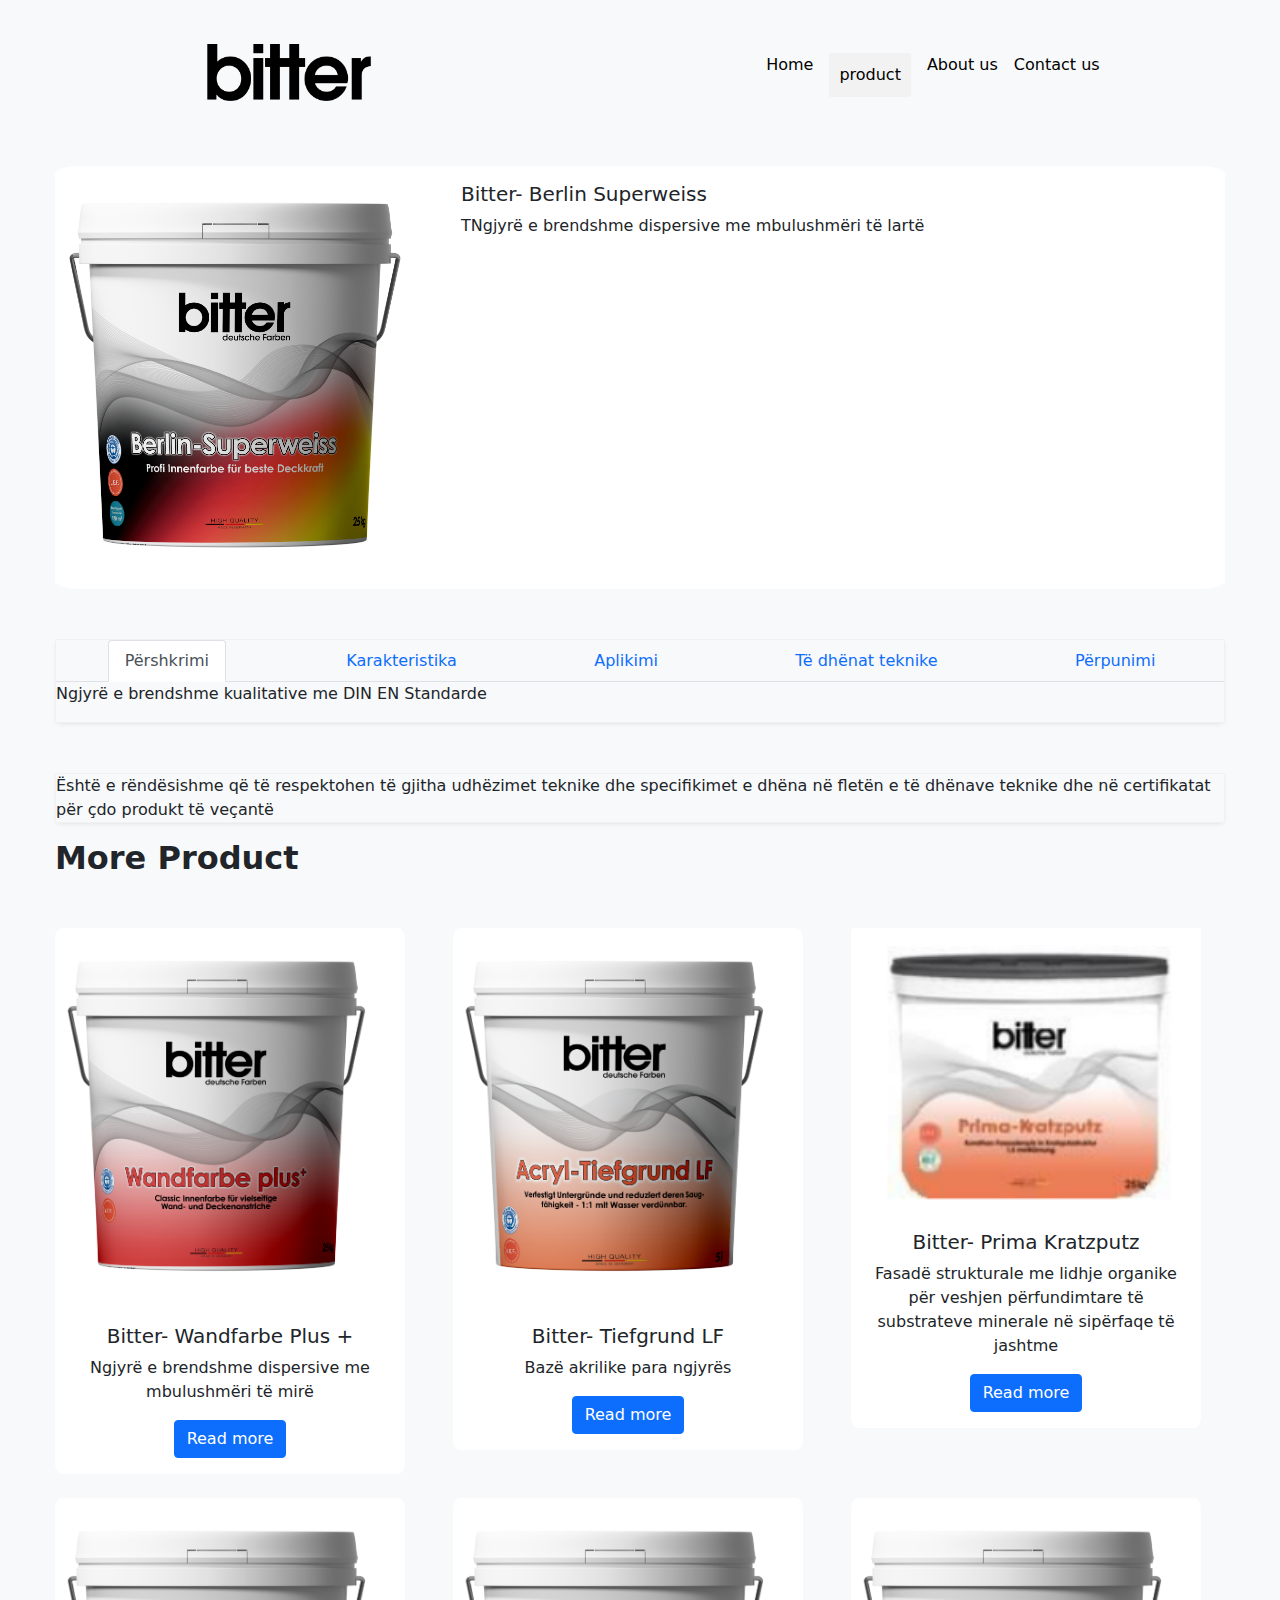
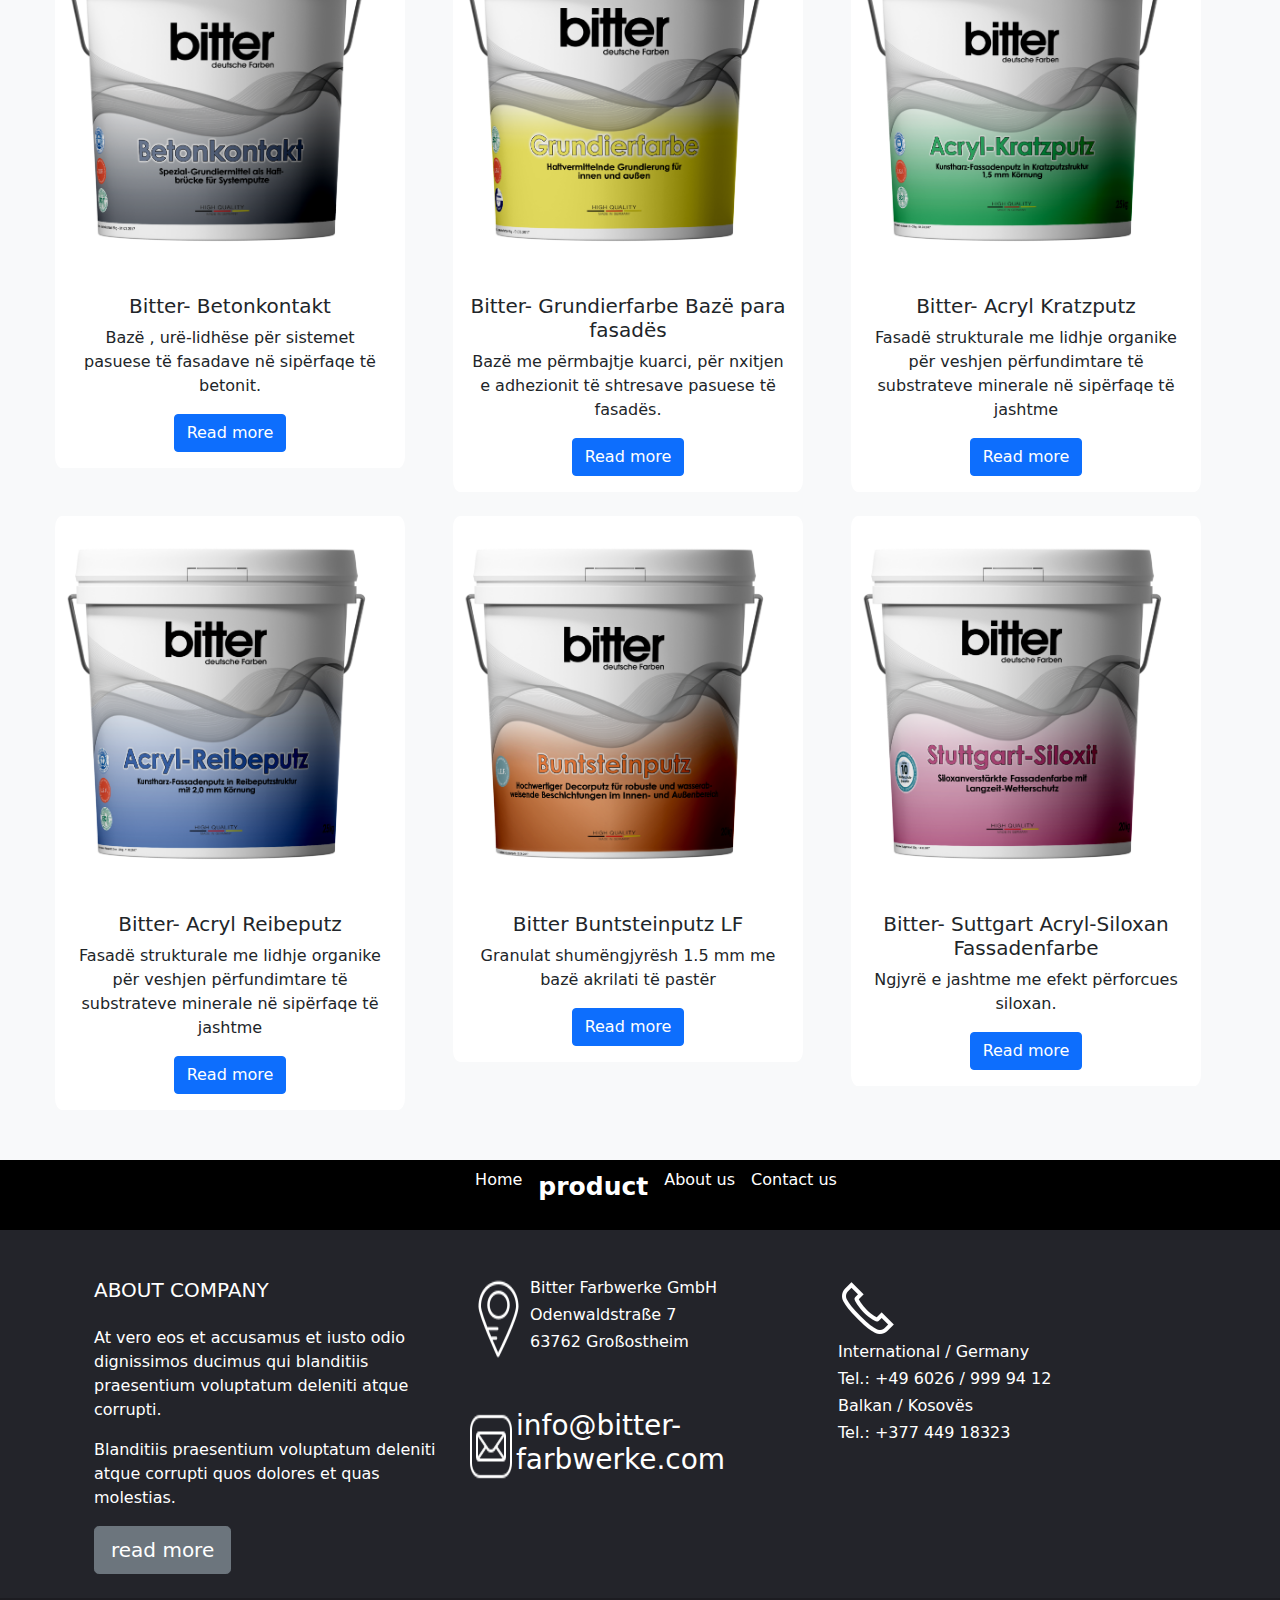
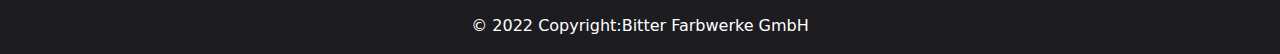
<file: bitter-Copy/Bitter-Berlin-Superweiss.html>
<!doctype html>
<html lang="en">
  <head>
    <meta charset="utf-8">
    <meta name="viewport" content="width=device-width, initial-scale=1">

    <link rel="stylesheet" href="css/bootstrap.css">
    <link rel="stylesheet" href="css/style.css">
    <link rel="icon" type="image/png" href="Bitter-LOGO/Untitled-3.png"/>


   


    <title>product</title>
  </head>
  <body>

     <div class="header">

       <div class="navbar">
         <div class="navbar-logo"><img src="Bitter-LOGO/Untitled-3.png" alt="Bitter logo"></div>
         <div class="navbar-item">
           <ul>
            <a href="index.html"><li>Home</li></a>
            <a href="product.html"><li class="active">product</li></a>
            <a href="about.html"><li>About us</li></a>
            <a href="contact.html"><li>Contact us</li></a>
           </ul>
         </div>
        
       </div>

    </div> 

    <div class="main">
        
        <div class="card mb-12" style="max-width: max-content;">
            <div class="row g-0">
              <div class="col-md-4">
                <img src="foto/1.png" class="img-fluid rounded-start" alt="...">
              </div>
              <div class="col-md-8">
                <div class="card-body">
                  <h5 class="card-title">Bitter- Berlin Superweiss</h5>
                  <p class="card-text">TNgjyrë e brendshme dispersive me mbulushmëri të lartë</p>
                </div>
              </div>
            </div>
          </div>
        <div class="tabs" style="margin:50px 0px;">
            <ul class="nav nav-tabs" id="myTab" role="tablist">
                <li class="nav-item" role="presentation">
                <button class="nav-link active" id="Përshkrimi-tab" data-bs-toggle="tab" data-bs-target="#Përshkrimi" type="button" role="tab" aria-controls="Përshkrimi" aria-selected="true">Përshkrimi</button>
                </li>
                <li class="nav-item" role="presentation">
                <button class="nav-link" id="Karakteristika-tab" data-bs-toggle="tab" data-bs-target="#Karakteristika" type="button" role="tab" aria-controls="Karakteristika" aria-selected="false">Karakteristika</button>
                </li>
                <li class="nav-item" role="presentation">
                <button class="nav-link" id="Aplikimi-tab" data-bs-toggle="tab" data-bs-target="#Aplikimi" type="button" role="tab" aria-controls="Aplikimi" aria-selected="false">Aplikimi</button>
                </li>
                <li class="nav-item" role="presentation">
                    <button class="nav-link" id="Të-dhënat-teknike-tab" data-bs-toggle="tab" data-bs-target="#Të-dhënat-teknike" type="button" role="tab" aria-controls="Të-dhënat-teknike" aria-selected="false">Të dhënat teknike</button>
                </li>
                <li class="nav-item" role="presentation">
                    <button class="nav-link" id="Përpunimi-tab" data-bs-toggle="tab" data-bs-target="#Përpunimi" type="button" role="tab" aria-controls="Përpunimi-teknike" aria-selected="false">Përpunimi</button>
                </li>
            </ul>
            <div class="tab-content" id="myTabContent">
                <div class="tab-pane fade show active" id="Përshkrimi" role="tabpanel" aria-labelledby="Përshkrimi-tab">
                    <p>Ngjyrë e brendshme kualitative me DIN EN Standarde</p>
                </div>
                <div class="tab-pane fade" id="Karakteristika" role="tabpanel" aria-labelledby="Karakteristika-tab">
                    <p>Ngjyrë e brendshme me cilësi të lartë, e përshtatshme për mure dhe tavane të reja dhe/ose të renovuara në
                    sipërfaqe të brendshme. </p>
                </div>
                <div class="tab-pane fade" id="Aplikimi" role="tabpanel" aria-labelledby="Aplikimi-tab">
                    <p>Për shtresë të ngjyrës me permeabilitet ndaj ujit, në sipërfaqe të pastërta dhe të qëndrueshme. Kontrolloni
                        sipërfaqen për stabilitet. Hiqni çdo shtresë të paqëndrueshme. Aplikoni bazën sipas llojit dhe gjendjes së
                        sipërfaqes.
                        Sipërfaqja duhet të jetë e qëndrueshme, e thatë, e lirë nga papastërtitë dhe substancat tjera </p>
                </div>
                <div class="tab-pane fade" id="Të-dhënat-teknike" role="tabpanel" aria-labelledby="Të-dhënat-teknike-tab">
                    <table class="table table-striped">
                        <tr>
                            <td>Agjenti lidhës:</td>
                            <td>Styren akrylat me stabilizator organik</td>
                        </tr>
                        <tr>
                            <td>Densiteti:</td>
                            <td>rreth 1.50 g/cm&sup3;</td>
                        </tr>
                        <tr>
                            <td>pH- Vlera</td>
                            <td>rreth 8.5 </td>
                        </tr>
                        <tr>
                            <td>Ngjyra:</td>
                            <td>Bardhë/ B1, B3</td>
                        </tr>
                        <tr>
                            <td><p style="font-weight: bold;">DIN EN 13 300</p></td>
                            <td></td>
                        </tr>
                        <tr>
                            <td>Mbulueshmëri:</td>
                            <td>Klasa 1 (7 m/l&sup2;) </td>
                        </tr>
                        <tr>
                            <td>Rezistenca ndaj lagështisë:</td>
                            <td>Klasa 3 </td>
                        </tr>
                        <tr>
                            <td>Rregullat VOC:</td>
                            <td>(Kat.A/a) 30g/l (2010) , < 10 g/l VOC </td>
                        </tr>
                    </table>
                </div>
                <div class="tab-pane fade" id="Përpunimi" role="tabpanel" aria-labelledby="Përpunimi-tab">
                    <p>Për një sipërfaqe uniforme mund të aplikohet e paholluar, ose e holluar me max. 5% ujë. Në sipërfaqe me
                        kontrast të lartë dhe absorbueshmëri të ndryshme, preferohet të aplikohet baza Tiefgrund LF. Berlin
                        Superweiss mund të shtrihet me brushë, me rul ose të aplikohet me kompresor.Të mos aplikohet në Diell të
                        fortë, ose në temperaturë të ajërit dhe sipërfaqës më të ulët se +5&#8451;
                        Veglat e punës të pastrohen me ujë menjëherë pas aplikimit.  
                    </p>
                    <p>
                        Sipërfaqja në +20°C dhe 65% lagështi relative, thahet dhe mund të ngjyroset përsëri pas 4-6 orëve. Koha e
                        tharjes zgjatet kur temperatura është e ulët dhe/ose e lartë. E thatë dhe rezistente pas 3 ditëve. 
                    </p>
                    <p>
                        Mbajeni larg fëmijëve. Në rast kontakti me sy ose lëkurë, pastrojeni menjëherë me ujë. Sigurohuni që ky
                        material te mos hyjë në rrjedhë të ujit dhe në kanalizime. 
                    </p>
                </div>
            </div>
        </div>  

        <p style="box-shadow: 0 2px 6px -3px rgb(0 0 0 / 17%);
                  border: 1px solid #f1f1f1;
                  border-radius: 2px;">
            Është e rëndësishme që të respektohen të gjitha udhëzimet teknike dhe specifikimet e 
           dhëna në fletën e të dhënave teknike dhe në certifikatat për çdo produkt të veçantë
        </p>


        <h2 style="font-weight: bold;">More Product</h2>
        <div class="product-section">
          <div class="row row-cols-1 row-cols-md-3 g-4">
            <div class="col">
              <div class="card">
                <img src="foto/2.png" class="card-img-top" alt="...">
                <div class="card-body">
                  <h5 class="card-title">Bitter- Wandfarbe Plus + </h5>
                  <p class="card-text">Ngjyrë e brendshme dispersive me mbulushmëri të mirë </p>
                  <a href="Bitter-Wandfarbe-Plus.html" class="btn btn-primary">Read more</a>
                </div>
              </div>
            </div>
            <div class="col">
              <div class="card">
                <img src="foto/3.png" class="card-img-top" alt="...">
                <div class="card-body">
                  <h5 class="card-title">Bitter- Tiefgrund LF</h5>
                  <p class="card-text">Bazë akrilike para ngjyrës </p>
                  <a href="Bitter-Tiefgrund-LF.html" class="btn btn-primary">Read more</a>

                </div>
              </div>
            </div>
            <div class="col">
              <div class="card">
                <img src="foto/prima-test.png" class="card-img-top" alt="prima">
                <div class="card-body">
                  <h5 class="card-title">Bitter- Prima Kratzputz </h5>
                  <p class="card-text">Fasadë strukturale me lidhje organike për veshjen përfundimtare të substrateve minerale në sipërfaqe të jashtme</p>
                  <a href="Bitter-Prima-Kratzputz.html" class="btn btn-primary">Read more</a>

                </div>
              </div>
            </div>
            <div class="col">
              <div class="card">
                <img src="foto/5.png" class="card-img-top" alt="...">
                <div class="card-body">
                  <h5 class="card-title">Bitter- Betonkontakt</h5>
                  <p class="card-text">Bazë , urë-lidhëse për sistemet pasuese të fasadave në sipërfaqe të betonit. </p>
                  <a href="Bitter-Betonkontakt.html" class="btn btn-primary">Read more</a>

                </div>
              </div>
            </div>
            <div class="col">
              <div class="card">
                <img src="foto/6.png" class="card-img-top" alt="...">
                <div class="card-body">
                  <h5 class="card-title">Bitter- Grundierfarbe Bazë para fasadës</h5>
                  <p class="card-text">Bazë me përmbajtje kuarci, për nxitjen e adhezionit të shtresave pasuese të fasadës.</p>
                  <a href="Bitter-Grundierfarbe.html" class="btn btn-primary">Read more</a>

                </div>
              </div>
            </div>
            <div class="col">
              <div class="card">
                <img src="foto/7.png" class="card-img-top" alt="...">
                <div class="card-body">
                  <h5 class="card-title">Bitter- Acryl Kratzputz </h5>
                  <p class="card-text">Fasadë strukturale me lidhje organike për veshjen përfundimtare të substrateve minerale në sipërfaqe të
                    jashtme</p>
                  <a href="Bitter-Acryl-Kratzputz.html" class="btn btn-primary">Read more</a>

                </div>
              </div>
            </div>
            <div class="col">
              <div class="card">
                <img src="foto/8.png" class="card-img-top" alt="...">
                <div class="card-body">
                  <h5 class="card-title">Bitter- Acryl Reibeputz</h5>
                  <p class="card-text">Fasadë strukturale me lidhje organike për veshjen përfundimtare të substrateve minerale në sipërfaqe të
                    jashtme </p>
                  <a href="Bitter-Acryl-Reibeputz.html" class="btn btn-primary">Read more</a>

                </div>
              </div>
            </div>
            <div class="col">
              <div class="card">
                <img src="foto/9.png" class="card-img-top" alt="...">
                <div class="card-body">
                  <h5 class="card-title">Bitter Buntsteinputz LF </h5>
                  <p class="card-text">Granulat shumëngjyrësh 1.5 mm me bazë akrilati të pastër</p>
                  <a href="Bitter-Buntsteinputz-LF.html" class="btn btn-primary">Read more</a>

                </div>
              </div>
            </div>
            <div class="col">
              <div class="card">
                <img src="foto/10.png" class="card-img-top" alt="...">
                <div class="card-body">
                  <h5 class="card-title">Bitter- Suttgart Acryl-Siloxan Fassadenfarbe</h5>
                  <p class="card-text">Ngjyrë e jashtme me efekt përforcues siloxan. </p>
                  <a href="Bitter-Suttgart-Acryl.html" class="btn btn-primary">Read more</a>

                </div>
              </div>
            </div>
          </div>
        </div>

        
    </div>






  <!-- footer section -->

  <div class="footer">
    <div class="navbar">
      <div class="navbar-item">
        <ul>
          <a href="index.html"><li>Home</li></a>
            <a href="product.html"><li class="active">product</li></a>
            <a href="about.html"><li>About us</li></a>
            <a href="contact.html"><li>Contact us</li></a>
        </ul>
      </div>
     
    </div>
  


    <footer class="text-white text-center text-lg-start" >
      <!-- Grid container -->
      <div class="container p-4">
        <!--Grid row-->
        <div class="row mt-4">
          <!--Grid column-->
          <div class="col-lg-4 col-md-12 mb-4 mb-md-0">
            <h5 class="text-uppercase mb-4">About company</h5>
  
            <p>
              At vero eos et accusamus et iusto odio dignissimos ducimus qui blanditiis praesentium
              voluptatum deleniti atque corrupti.
            </p>
  
            <p>
              Blanditiis praesentium voluptatum deleniti atque corrupti quos dolores et quas
              molestias.
            </p>
            
            <a href="about.html"  class="btn btn-secondary  btn-lg">read more</a>


          </div>
          <!--Grid column-->
  
          <!--Grid column-->
            <div class="col-lg-4 col-md-6 mb-4 mb-md-0">
              <div class="location">
                <img src="foto/location-pin.png" alt="">
                <div class="location-content">
                  <h6>Bitter Farbwerke GmbH</h6>
                  <h6>Odenwaldstraße 7</h6>
                  <h6>63762 Großostheim</h6>
                  <h5></h5>
                </div>
            </div>
            <div class="info">
              <img src="foto/mail-icon.png" alt="">
              <h3>info@bitter-farbwerke.com</h3>
            </div>
          </div>
          <!--Grid column-->
  
          <!--Grid column-->
          <div class="col-lg-4 col-md-6 mb-4 mb-md-0">
            <div class="phone">
              <img src="foto/phone-icon.png" alt="">
              <div class="phone-content">
                <h6>International / Germany</h6>
                <h6>Tel.: +49 6026 / 999 94 12</h6>
                <h6>Balkan / Kosovës</h6>
                <h6>Tel.: +377 449 18323</h6>
              </div>
            </div>
          </div>
          <!--Grid column-->
        </div>
        <!--Grid row-->
      </div>
  
      <!-- Copyright -->
      <div class="text-center p-3" style="background-color: rgba(0, 0, 0, 0.2);">
        © 2022 Copyright:Bitter Farbwerke GmbH
      </div>
      <!-- Copyright -->
    </footer>

   </div>


<script src="js/bootstrap.js"></script>
</body>
</html>
</file>
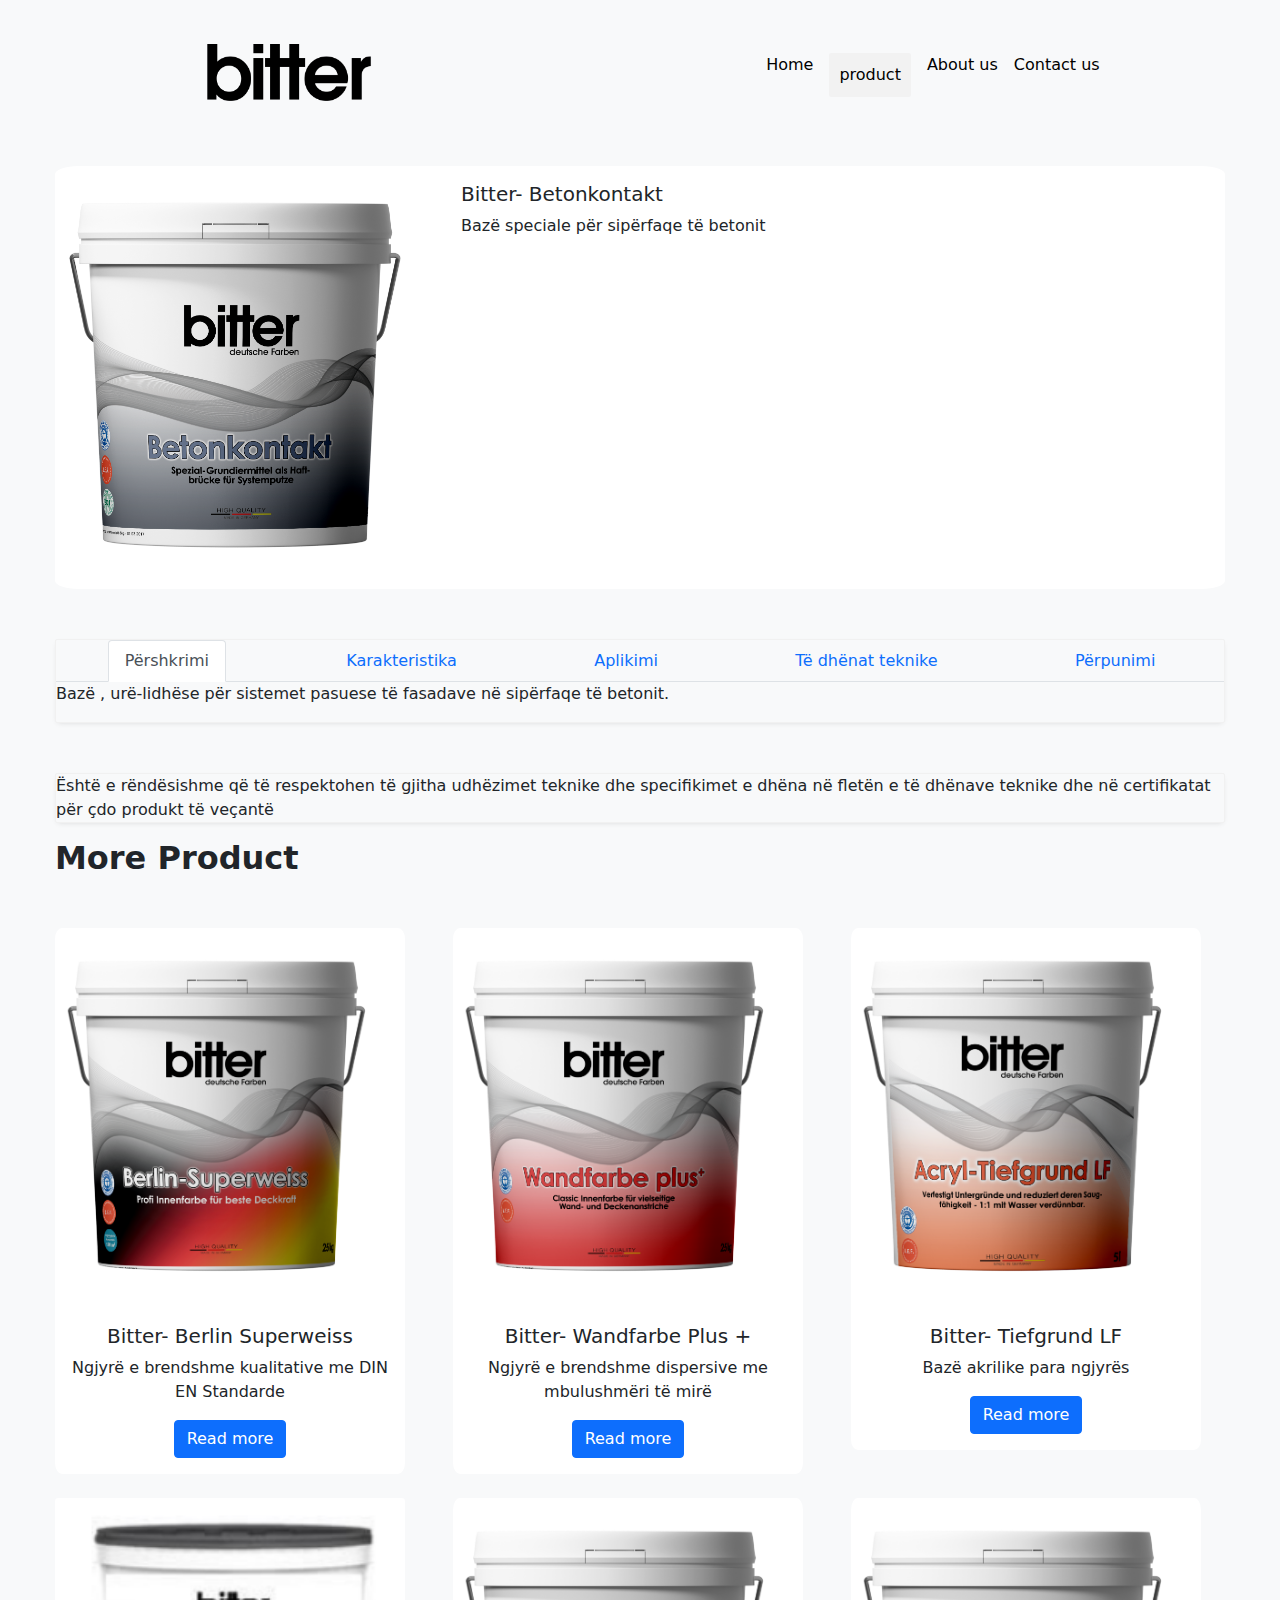
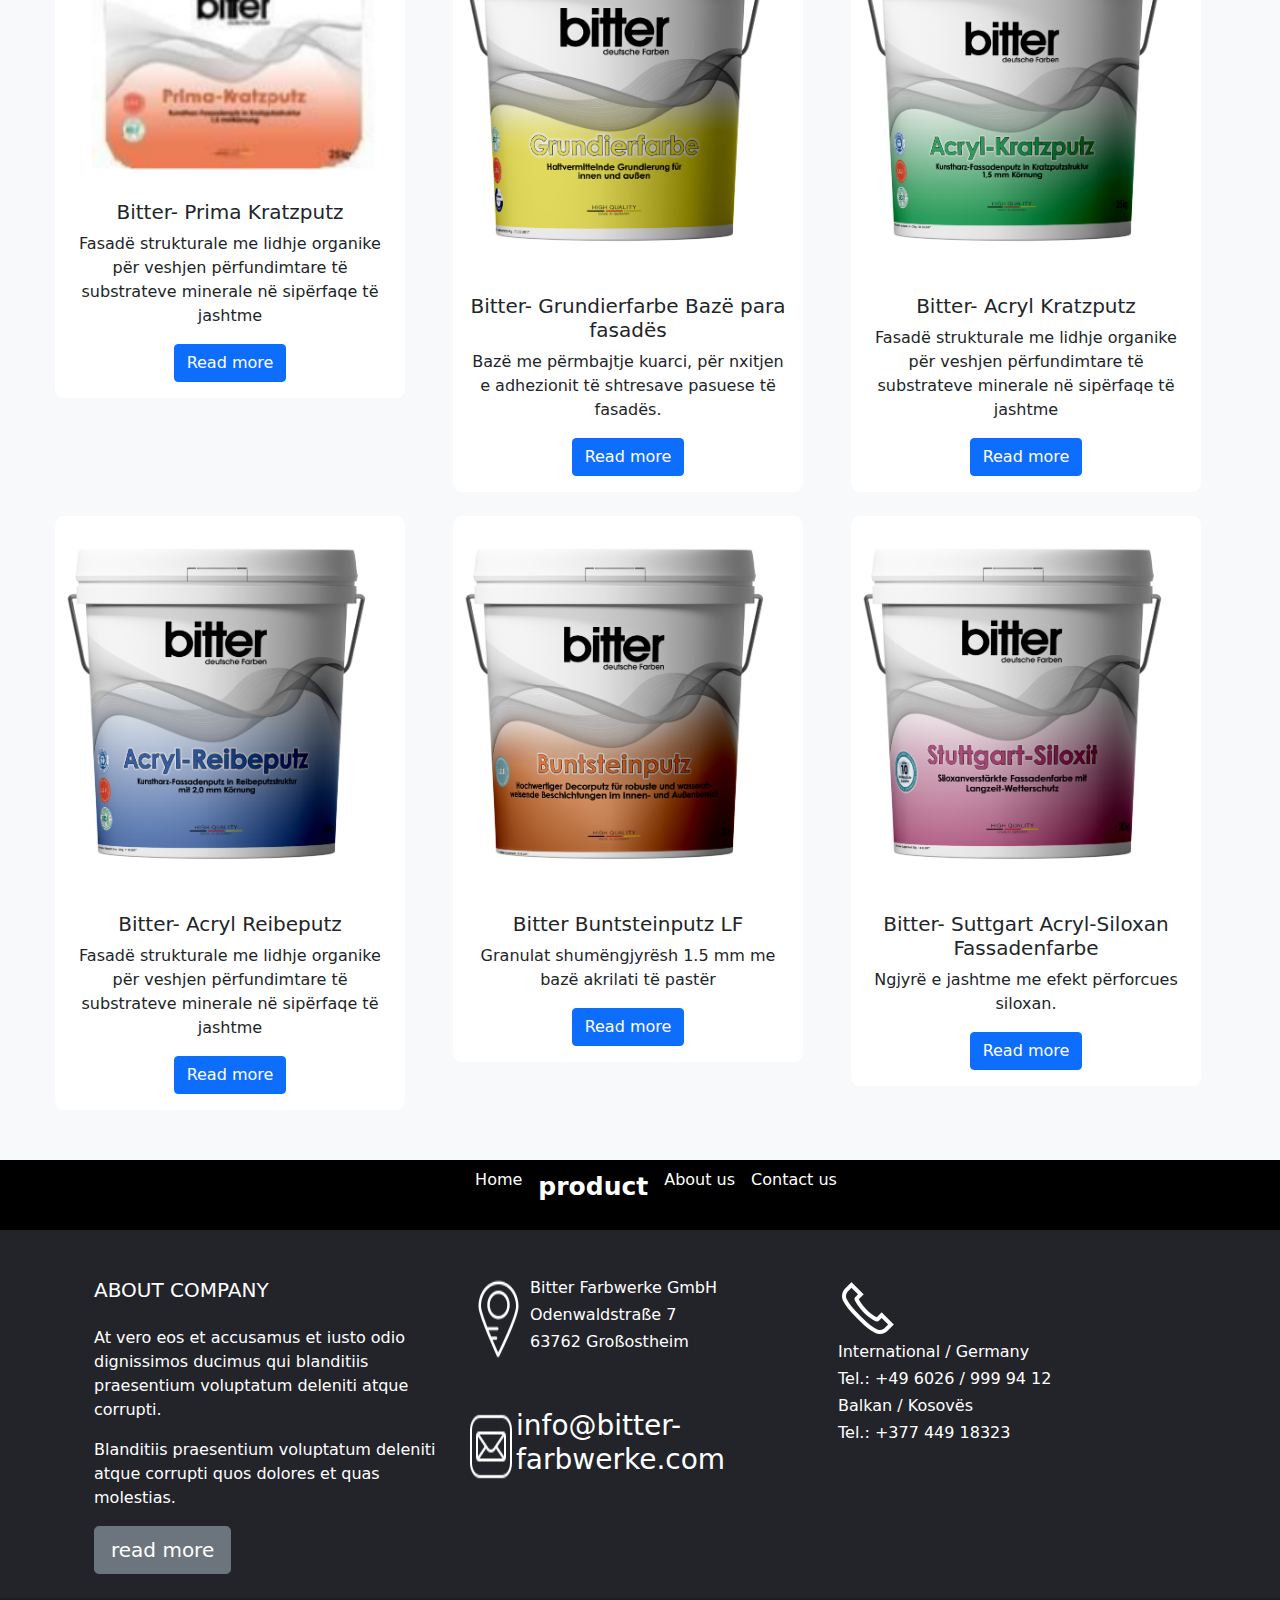
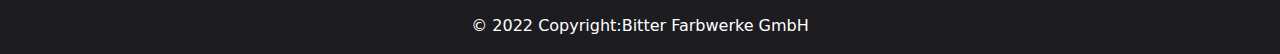
<file: bitter-Copy/Bitter-Betonkontakt.html>
<!doctype html>
<html lang="en">
  <head>
    <meta charset="utf-8">
    <meta name="viewport" content="width=device-width, initial-scale=1">

    <link rel="stylesheet" href="css/bootstrap.css">
    <link rel="stylesheet" href="css/style.css">
    <link rel="icon" type="image/png" href="Bitter-LOGO/Untitled-3.png"/>


   


    <title>product</title>
  </head>
  <body>

     <div class="header">

       <div class="navbar">
         <div class="navbar-logo"><img src="Bitter-LOGO/Untitled-3.png" alt="Bitter logo"></div>
         <div class="navbar-item">
           <ul>
            <a href="index.html"><li>Home</li></a>
            <a href="product.html"><li class="active">product</li></a>
            <a href="about.html"><li>About us</li></a>
            <a href="contact.html"><li>Contact us</li></a>
           </ul>
         </div>
        
       </div>

    </div> 

    <div class="main">
        
        <div class="card mb-12" style="max-width: max-content;">
            <div class="row g-0">
              <div class="col-md-4">
                <img src="foto/5.png" class="img-fluid rounded-start" alt="...">
              </div>
              <div class="col-md-8">
                <div class="card-body">
                  <h5 class="card-title">Bitter- Betonkontakt</h5>
                  <p class="card-text">Bazë speciale për sipërfaqe të betonit </p>
                </div>
              </div>
            </div>
          </div>
        <div class="tabs" style="margin:50px 0px;">
            <ul class="nav nav-tabs" id="myTab" role="tablist">
                <li class="nav-item" role="presentation">
                <button class="nav-link active" id="Përshkrimi-tab" data-bs-toggle="tab" data-bs-target="#Përshkrimi" type="button" role="tab" aria-controls="Përshkrimi" aria-selected="true">Përshkrimi</button>
                </li>
                <li class="nav-item" role="presentation">
                <button class="nav-link" id="Karakteristika-tab" data-bs-toggle="tab" data-bs-target="#Karakteristika" type="button" role="tab" aria-controls="Karakteristika" aria-selected="false">Karakteristika</button>
                </li>
                <li class="nav-item" role="presentation">
                <button class="nav-link" id="Aplikimi-tab" data-bs-toggle="tab" data-bs-target="#Aplikimi" type="button" role="tab" aria-controls="Aplikimi" aria-selected="false">Aplikimi</button>
                </li>
                <li class="nav-item" role="presentation">
                    <button class="nav-link" id="Të-dhënat-teknike-tab" data-bs-toggle="tab" data-bs-target="#Të-dhënat-teknike" type="button" role="tab" aria-controls="Të-dhënat-teknike" aria-selected="false">Të dhënat teknike</button>
                </li>
                <li class="nav-item" role="presentation">
                    <button class="nav-link" id="Përpunimi-tab" data-bs-toggle="tab" data-bs-target="#Përpunimi" type="button" role="tab" aria-controls="Përpunimi-teknike" aria-selected="false">Përpunimi</button>
                </li>
            </ul>
            <div class="tab-content" id="myTabContent">
                <div class="tab-pane fade show active" id="Përshkrimi" role="tabpanel" aria-labelledby="Përshkrimi-tab">
                    <p>Bazë , urë-lidhëse për sistemet pasuese të fasadave në sipërfaqe të betonit. </p>
                </div>
                <div class="tab-pane fade" id="Karakteristika" role="tabpanel" aria-labelledby="Karakteristika-tab">
                    <p>Bazë me përmbajtje kuarci për stabilizim ndërmjetsues mes fasadës dhe sipërfaqës së betonit. </p>
                </div>
                <div class="tab-pane fade" id="Aplikimi" role="tabpanel" aria-labelledby="Aplikimi-tab">
                    <p>Për shtresë bazë në sipërfaqe betoni të pastërta dhe të qëndrueshme. Kontrolloni sipërfaqen për stabilitet.
                        Hiqni çdo shtresë të paqëndrueshme. Aplikoni bazën sipas llojit dhe gjendjes së sipërfaqes.
                        Sipërfaqja duhet të jetë e qëndrueshme, e thatë, e lirë nga papastërtitë dhe substancat tjera </p>
                </div>
                <div class="tab-pane fade" id="Të-dhënat-teknike" role="tabpanel" aria-labelledby="Të-dhënat-teknike-tab">
                    <table class="table table-striped">
                        <tr>
                            <td>Agjenti lidhës:</td>
                            <td>Styren akrylat me stabilizator organik</td>
                        </tr>
                        <tr>
                            <td>Densiteti:</td>
                            <td>rreth 1.55g/cm&sup3;</td>
                        </tr>
                        <tr>
                            <td>pH- Vlera</td>
                            <td>rreth 8 </td>
                        </tr>
                        <tr>
                            <td>Ngjyra:</td>
                            <td>Oxide e Kuqe</td>
                        </tr>
                        <tr>
                            <td>Rregullat VOC:</td>
                            <td>(Kat.A/g) 30 g/l (2010) , < 5 g/l VOC</td>
                        </tr>
                    </table>
                </div>
                <div class="tab-pane fade" id="Përpunimi" role="tabpanel" aria-labelledby="Përpunimi-tab">
                    <p>Betonkontakti është i gatshëm për përdorim dhe aplikohet pa u holluar me ujë. Mund të aplikohet me rul,
                        brushë dhe me kompresor dhe pompë të përshtatshme (të hollohet me afro 5% ujë nëse do të aplikohet me
                        kompresor).
                        Të mos aplikohet në Diell të fortë, ose në temperaturë të ajërit dhe sipërfaqës më të ulët se +5&#8451;
                        Veglat e punës të pastrohen me ujë menjëherë pas aplikimit.   
                    </p>
                    <p>
                        Sipërfaqja në +20°C dhe 65% lagështi relative, thahet dhe mund të ngjyroset përsëri pas 4-6 orëve. Koha e
                        tharjes zgjatet kur temperatura është e ulët dhe/ose e lartë. E thatë dhe rezistente pas 3 ditëve. 

                    </p>
                    <p>
                        Mbajeni larg fëmijëve. Në rast kontakti me sy ose lëkurë, pastrojeni menjëherë me ujë. Sigurohuni që ky
                        material te mos hyjë në rrjedhë të ujit dhe në kanalizime.  
                    </p>
                </div>
            </div>
        </div>  

        <p style="box-shadow: 0 2px 6px -3px rgb(0 0 0 / 17%);
                  border: 1px solid #f1f1f1;
                  border-radius: 2px;">
            Është e rëndësishme që të respektohen të gjitha udhëzimet teknike dhe specifikimet e 
           dhëna në fletën e të dhënave teknike dhe në certifikatat për çdo produkt të veçantë
        </p>

        <h2 style="font-weight: bold;">More Product</h2>

        <div class="product-section">
          <div class="row row-cols-1 row-cols-md-3 g-4">
            <div class="col">
              <div class="card">
                <img src="foto/1.png" class="card-img-top" alt="...">
                <div class="card-body">
                  <h5 class="card-title">Bitter- Berlin Superweiss</h5>
                  <p class="card-text">Ngjyrë e brendshme kualitative me DIN EN Standarde</p>
                  <a href="Bitter-Berlin-Superweiss.html" class="btn btn-primary">Read more</a>
                </div>
              </div>
            </div>
            <div class="col">
              <div class="card">
                <img src="foto/2.png" class="card-img-top" alt="...">
                <div class="card-body">
                  <h5 class="card-title">Bitter- Wandfarbe Plus + </h5>
                  <p class="card-text">Ngjyrë e brendshme dispersive me mbulushmëri të mirë </p>
                  <a href="Bitter-Wandfarbe-Plus.html" class="btn btn-primary">Read more</a>
                </div>
              </div>
            </div>
            <div class="col">
              <div class="card">
                <img src="foto/3.png" class="card-img-top" alt="...">
                <div class="card-body">
                  <h5 class="card-title">Bitter- Tiefgrund LF</h5>
                  <p class="card-text">Bazë akrilike para ngjyrës </p>
                  <a href="Bitter-Tiefgrund-LF.html" class="btn btn-primary">Read more</a>

                </div>
              </div>
            </div>
            <div class="col">
              <div class="card">
                <img src="foto/prima-test.png" class="card-img-top" alt="prima">
                <div class="card-body">
                  <h5 class="card-title">Bitter- Prima Kratzputz </h5>
                  <p class="card-text">Fasadë strukturale me lidhje organike për veshjen përfundimtare të substrateve minerale në sipërfaqe të jashtme</p>
                  <a href="Bitter-Prima-Kratzputz.html" class="btn btn-primary">Read more</a>

                </div>
              </div>
            </div>
            <div class="col">
              <div class="card">
                <img src="foto/6.png" class="card-img-top" alt="...">
                <div class="card-body">
                  <h5 class="card-title">Bitter- Grundierfarbe Bazë para fasadës</h5>
                  <p class="card-text">Bazë me përmbajtje kuarci, për nxitjen e adhezionit të shtresave pasuese të fasadës.</p>
                  <a href="Bitter-Grundierfarbe.html" class="btn btn-primary">Read more</a>

                </div>
              </div>
            </div>
            <div class="col">
              <div class="card">
                <img src="foto/7.png" class="card-img-top" alt="...">
                <div class="card-body">
                  <h5 class="card-title">Bitter- Acryl Kratzputz </h5>
                  <p class="card-text">Fasadë strukturale me lidhje organike për veshjen përfundimtare të substrateve minerale në sipërfaqe të
                    jashtme</p>
                  <a href="Bitter-Acryl-Kratzputz.html" class="btn btn-primary">Read more</a>

                </div>
              </div>
            </div>
            <div class="col">
              <div class="card">
                <img src="foto/8.png" class="card-img-top" alt="...">
                <div class="card-body">
                  <h5 class="card-title">Bitter- Acryl Reibeputz</h5>
                  <p class="card-text">Fasadë strukturale me lidhje organike për veshjen përfundimtare të substrateve minerale në sipërfaqe të
                    jashtme </p>
                  <a href="Bitter-Acryl-Reibeputz.html" class="btn btn-primary">Read more</a>

                </div>
              </div>
            </div>
            <div class="col">
              <div class="card">
                <img src="foto/9.png" class="card-img-top" alt="...">
                <div class="card-body">
                  <h5 class="card-title">Bitter Buntsteinputz LF </h5>
                  <p class="card-text">Granulat shumëngjyrësh 1.5 mm me bazë akrilati të pastër</p>
                  <a href="Bitter-Buntsteinputz-LF.html" class="btn btn-primary">Read more</a>

                </div>
              </div>
            </div>
            <div class="col">
              <div class="card">
                <img src="foto/10.png" class="card-img-top" alt="...">
                <div class="card-body">
                  <h5 class="card-title">Bitter- Suttgart Acryl-Siloxan Fassadenfarbe</h5>
                  <p class="card-text">Ngjyrë e jashtme me efekt përforcues siloxan. </p>
                  <a href="Bitter-Suttgart-Acryl.html" class="btn btn-primary">Read more</a>

                </div>
              </div>
            </div>
          </div>
        </div>
        
    </div>






  <!-- footer section -->

  <div class="footer">
    <div class="navbar">
      <div class="navbar-item">
        <ul>
          <a href="index.html"><li>Home</li></a>
            <a href="product.html"><li class="active">product</li></a>
            <a href="about.html"><li>About us</li></a>
            <a href="contact.html"><li>Contact us</li></a>
        </ul>
      </div>
     
    </div>
  


    <footer class="text-white text-center text-lg-start" >
      <!-- Grid container -->
      <div class="container p-4">
        <!--Grid row-->
        <div class="row mt-4">
          <!--Grid column-->
          <div class="col-lg-4 col-md-12 mb-4 mb-md-0">
            <h5 class="text-uppercase mb-4">About company</h5>
  
            <p>
              At vero eos et accusamus et iusto odio dignissimos ducimus qui blanditiis praesentium
              voluptatum deleniti atque corrupti.
            </p>
  
            <p>
              Blanditiis praesentium voluptatum deleniti atque corrupti quos dolores et quas
              molestias.
            </p>
            
            <a href="about.html"  class="btn btn-secondary  btn-lg">read more</a>


          </div>
          <!--Grid column-->
  
          <!--Grid column-->
            <div class="col-lg-4 col-md-6 mb-4 mb-md-0">
              <div class="location">
                <img src="foto/location-pin.png" alt="">
                <div class="location-content">
                  <h6>Bitter Farbwerke GmbH</h6>
                  <h6>Odenwaldstraße 7</h6>
                  <h6>63762 Großostheim</h6>
                  <h5></h5>
                </div>
            </div>
            <div class="info">
              <img src="foto/mail-icon.png" alt="">
              <h3>info@bitter-farbwerke.com</h3>
            </div>
          </div>
          <!--Grid column-->
  
          <!--Grid column-->
          <div class="col-lg-4 col-md-6 mb-4 mb-md-0">
            <div class="phone">
              <img src="foto/phone-icon.png" alt="">
              <div class="phone-content">
                <h6>International / Germany</h6>
                <h6>Tel.: +49 6026 / 999 94 12</h6>
                <h6>Balkan / Kosovës</h6>
                <h6>Tel.: +377 449 18323</h6>
              </div>
            </div>
          </div>
          <!--Grid column-->
        </div>
        <!--Grid row-->
      </div>
  
      <!-- Copyright -->
      <div class="text-center p-3" style="background-color: rgba(0, 0, 0, 0.2);">
        © 2022 Copyright:Bitter Farbwerke GmbH
      </div>
      <!-- Copyright -->
    </footer>

   </div>


<script src="js/bootstrap.js"></script>
</body>
</html>
</file>
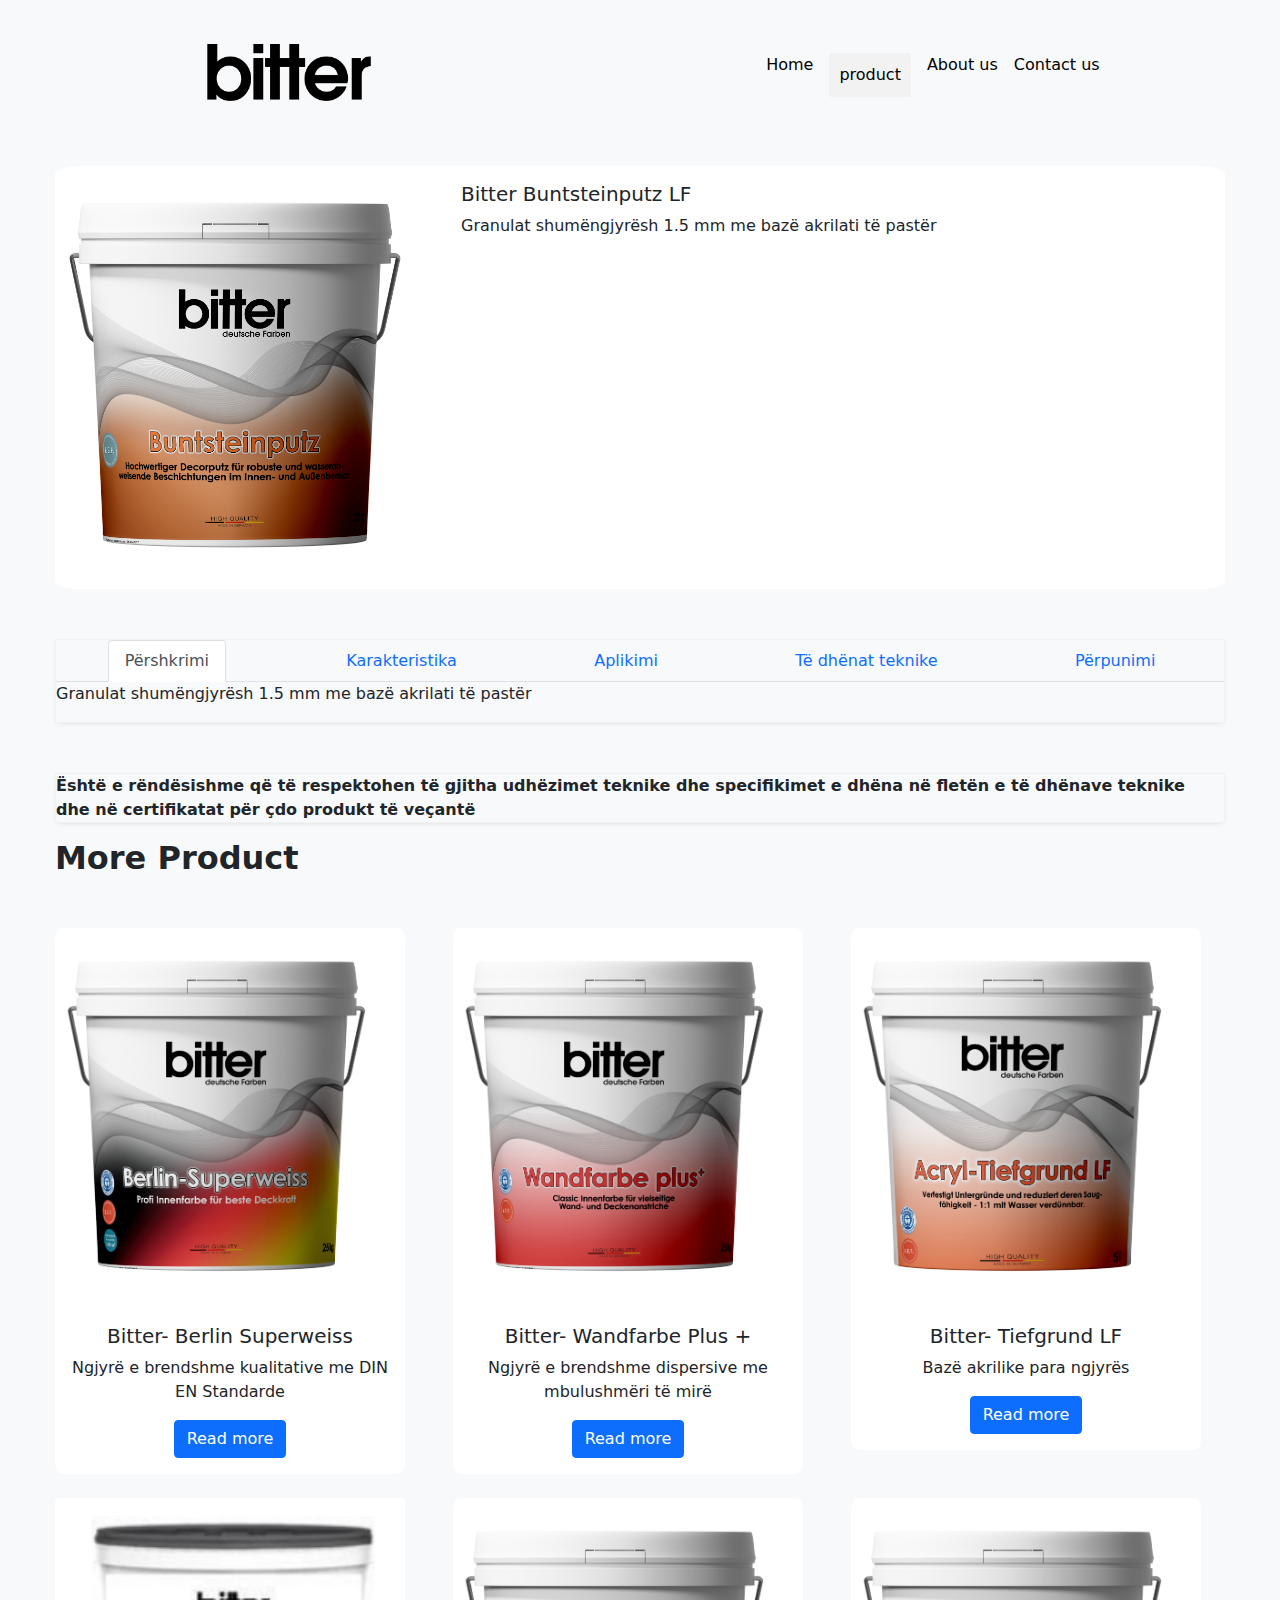
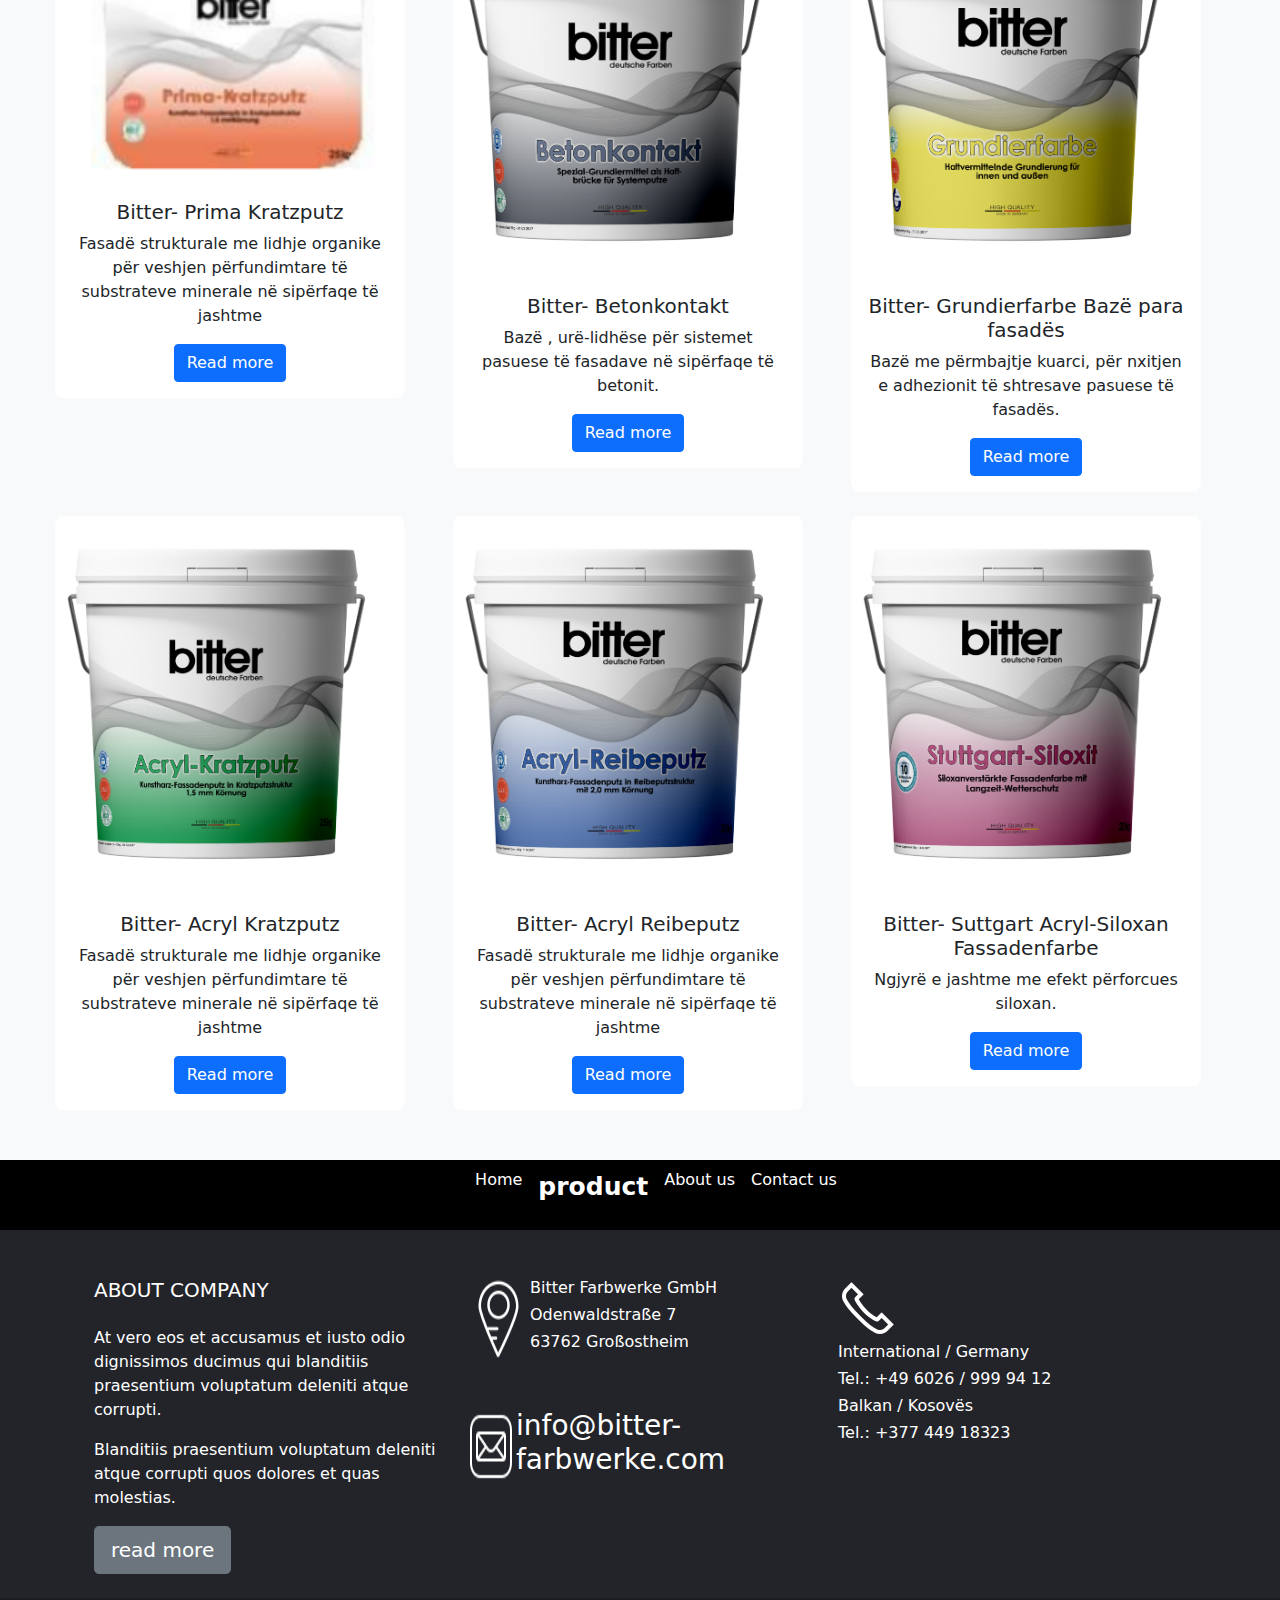
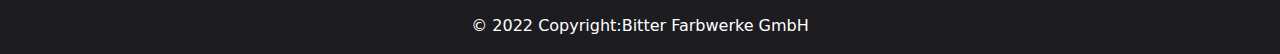
<file: bitter-Copy/Bitter-Buntsteinputz-LF.html>
<!doctype html>
<html lang="en">
  <head>
    <meta charset="utf-8">
    <meta name="viewport" content="width=device-width, initial-scale=1">

    <link rel="stylesheet" href="css/bootstrap.css">
    <link rel="stylesheet" href="css/style.css">
    <link rel="icon" type="image/png" href="Bitter-LOGO/Untitled-3.png"/>


   


    <title>product</title>
  </head>
  <body>
    <!-- header section -->
     <div class="header">

       <div class="navbar">
         <div class="navbar-logo"><img src="Bitter-LOGO/Untitled-3.png" alt="Bitter logo"></div>
         <div class="navbar-item">
           <ul>
            <a href="index.html"><li>Home</li></a>
            <a href="product.html"><li class="active">product</li></a>
            <a href="about.html"><li>About us</li></a>
            <a href="contact.html"><li>Contact us</li></a>
           </ul>
         </div>
        
       </div>

    </div> 

    <!-- main section -->

    <div class="main">
        
        <div class="card mb-12" style="max-width: max-content;">
            <div class="row g-0">
              <div class="col-md-4">
                <img src="foto/9.png" class="img-fluid rounded-start" alt="...">
              </div>
              <div class="col-md-8">
                <div class="card-body">
                  <h5 class="card-title">Bitter Buntsteinputz LF</h5>
                  <p class="card-text">Granulat shumëngjyrësh 1.5 mm me bazë akrilati të pastër</p>
                </div>
              </div>
            </div>
          </div>
        <div class="tabs" style="margin:50px 0px;">
            <ul class="nav nav-tabs" id="myTab" role="tablist">
                <li class="nav-item" role="presentation">
                <button class="nav-link active" id="Përshkrimi-tab" data-bs-toggle="tab" data-bs-target="#Përshkrimi" type="button" role="tab" aria-controls="Përshkrimi" aria-selected="true">Përshkrimi</button>
                </li>
                <li class="nav-item" role="presentation">
                <button class="nav-link" id="Karakteristika-tab" data-bs-toggle="tab" data-bs-target="#Karakteristika" type="button" role="tab" aria-controls="Karakteristika" aria-selected="false">Karakteristika</button>
                </li>
                <li class="nav-item" role="presentation">
                <button class="nav-link" id="Aplikimi-tab" data-bs-toggle="tab" data-bs-target="#Aplikimi" type="button" role="tab" aria-controls="Aplikimi" aria-selected="false">Aplikimi</button>
                </li>
                <li class="nav-item" role="presentation">
                    <button class="nav-link" id="Të-dhënat-teknike-tab" data-bs-toggle="tab" data-bs-target="#Të-dhënat-teknike" type="button" role="tab" aria-controls="Të-dhënat-teknike" aria-selected="false">Të dhënat teknike</button>
                </li>
                <li class="nav-item" role="presentation">
                    <button class="nav-link" id="Përpunimi-tab" data-bs-toggle="tab" data-bs-target="#Përpunimi" type="button" role="tab" aria-controls="Përpunimi-teknike" aria-selected="false">Përpunimi</button>
                </li>
            </ul>
            <div class="tab-content" id="myTabContent">
                <div class="tab-pane fade show active" id="Përshkrimi" role="tabpanel" aria-labelledby="Përshkrimi-tab">
                    <p>Granulat shumëngjyrësh 1.5 mm me bazë akrilati të pastër</p>
                </div>
                <div class="tab-pane fade" id="Karakteristika" role="tabpanel" aria-labelledby="Karakteristika-tab">
                    <p>Granulat ngjyrues me bazë akrilati të pastër, i lehtë për aplikim. Përbëhet nga granula të gurëve natyral
                        shumëngjyrësh; për mveshje të fortë, me kapacitet të lartë dhe rezistente. Veçanërisht e përshtatshme për
                        sipërfaqe të jashtme, si shkallë, korridore dhe hyrje të objekteve. </p>
                </div>
                <div class="tab-pane fade" id="Aplikimi" role="tabpanel" aria-labelledby="Aplikimi-tab">
                    <p>Për shtresë të granulatit rezistent, në sipërfaqe të pastërta dhe të qëndrueshme. Kontrolloni sipërfaqen për
                        stabilitet. Hiqni çdo shtresë të paqëndrueshme. Aplikoni bazën sipas llojit dhe gjendjes së sipërfaqes.
                        Sipërfaqja duhet të jetë e qëndrueshme, e thatë, e lirë nga papastërtitë dhe substancat tjera</p>
                </div>
                <div class="tab-pane fade" id="Të-dhënat-teknike" role="tabpanel" aria-labelledby="Të-dhënat-teknike-tab">
                    <table class="table table-striped">
                        <tr>
                            <td>Agjenti lidhës:</td>
                            <td>Styren akrylat me stabilizator organik</td>
                        </tr>
                        <tr>
                            <td>Ngjyra:</td>
                            <td>Shumëngjyrësh</td>
                        </tr>
                        <tr>
                            <td>Madhësia e gurëve :</td>
                            <td>1.5</td>
                        </tr>
                    </table>
                </div>
                <div class="tab-pane fade" id="Përpunimi" role="tabpanel" aria-labelledby="Përpunimi-tab">
                    <p>Masa të përzihet tërësisht në mënyrë të ngadalshme me mikser të dorës dhe nëse është e nevojshme të
                        përzihet me max 2% ujë që të arrihet përqendrimi i duhur për aplikim. Fasada aplikohet plotësisht me
                        hobëll metalike ose me makinë spërkatëse që mund të gjindet në treg. Fasada e shtrirë të rrafshohet.
                        Menjëherë pas kësaj me hobëll plastike ose ndonjë strukturues poliuretan, në mënyrë rrethore shpërndahet
                        njëtrajtësisht. Për të arritur strukturë të njejtë preferohet të punohet me mjete të njejta të punës.
                        Veglat e punës të pastrohen me ujë menjëherë pas aplikimit.
                        Të mos aplikohet në Diell të fortë, ose në temperaturë të ajërit dhe sipërfaqes më të ulët se +5°C
                    </p>
                    <p>
                        Sipërfaqja thahet pas 24 orëve në +20°C dhe 65% lagështi relative. Varësisht nga struktura, pas 2-3 ditëve thahet
                        plotësisht, forcohet dhe mund të ngjyroset përsipër.  
                    </p>
                    <p>Sipërfaqja thahet dhe bëhet e qëndrueshme pas 3-4 ditëve në +20o
                        C dhe 65% lagështi relative plotësisht thahet
                        pas 6-8 ditëve.
                    </p>
                    <p>
                        Mbajeni larg fëmijëve. Në rast kontakti me sy ose lëkurë, pastrojeni menjëherë me ujë. Sigurohuni që ky
                        material te mos hyjë në rrjedhë të ujit dhe në kanalizime. 
                    </p>
                </div>
            </div>
        </div>  

        <p style="box-shadow: 0 2px 6px -3px rgb(0 0 0 / 17%);
                  border: 1px solid #f1f1f1;
                  border-radius: 2px;
                  font-weight: bold;">
            Është e rëndësishme që të respektohen të gjitha udhëzimet teknike dhe specifikimet e 
           dhëna në fletën e të dhënave teknike dhe në certifikatat për çdo produkt të veçantë
        </p>

        <h2 style="font-weight: bold;">More Product</h2>

        <div class="product-section">
            <div class="row row-cols-1 row-cols-md-3 g-4">
              <div class="col">
                <div class="card">
                  <img src="foto/1.png" class="card-img-top" alt="...">
                  <div class="card-body">
                    <h5 class="card-title">Bitter- Berlin Superweiss</h5>
                    <p class="card-text">Ngjyrë e brendshme kualitative me DIN EN Standarde</p>
                    <a href="Bitter-Berlin-Superweiss.html" class="btn btn-primary">Read more</a>
                  </div>
                </div>
              </div>
              <div class="col">
                <div class="card">
                  <img src="foto/2.png" class="card-img-top" alt="...">
                  <div class="card-body">
                    <h5 class="card-title">Bitter- Wandfarbe Plus + </h5>
                    <p class="card-text">Ngjyrë e brendshme dispersive me mbulushmëri të mirë </p>
                    <a href="Bitter-Wandfarbe-Plus.html" class="btn btn-primary">Read more</a>
                  </div>
                </div>
              </div>
              <div class="col">
                <div class="card">
                  <img src="foto/3.png" class="card-img-top" alt="...">
                  <div class="card-body">
                    <h5 class="card-title">Bitter- Tiefgrund LF</h5>
                    <p class="card-text">Bazë akrilike para ngjyrës </p>
                    <a href="Bitter-Tiefgrund-LF.html" class="btn btn-primary">Read more</a>
  
                  </div>
                </div>
              </div>
              <div class="col">
                <div class="card">
                  <img src="foto/prima-test.png" class="card-img-top" alt="prima">
                  <div class="card-body">
                    <h5 class="card-title">Bitter- Prima Kratzputz </h5>
                    <p class="card-text">Fasadë strukturale me lidhje organike për veshjen përfundimtare të substrateve minerale në sipërfaqe të jashtme</p>
                    <a href="Bitter-Prima-Kratzputz.html" class="btn btn-primary">Read more</a>
  
                  </div>
                </div>
              </div>
              <div class="col">
                <div class="card">
                  <img src="foto/5.png" class="card-img-top" alt="...">
                  <div class="card-body">
                    <h5 class="card-title">Bitter- Betonkontakt</h5>
                    <p class="card-text">Bazë , urë-lidhëse për sistemet pasuese të fasadave në sipërfaqe të betonit. </p>
                    <a href="Bitter-Betonkontakt.html" class="btn btn-primary">Read more</a>
  
                  </div>
                </div>
              </div>
              <div class="col">
                <div class="card">
                  <img src="foto/6.png" class="card-img-top" alt="...">
                  <div class="card-body">
                    <h5 class="card-title">Bitter- Grundierfarbe Bazë para fasadës</h5>
                    <p class="card-text">Bazë me përmbajtje kuarci, për nxitjen e adhezionit të shtresave pasuese të fasadës.</p>
                    <a href="Bitter-Grundierfarbe.html" class="btn btn-primary">Read more</a>
  
                  </div>
                </div>
              </div>
              <div class="col">
                <div class="card">
                  <img src="foto/7.png" class="card-img-top" alt="...">
                  <div class="card-body">
                    <h5 class="card-title">Bitter- Acryl Kratzputz </h5>
                    <p class="card-text">Fasadë strukturale me lidhje organike për veshjen përfundimtare të substrateve minerale në sipërfaqe të
                      jashtme</p>
                    <a href="Bitter-Acryl-Kratzputz.html" class="btn btn-primary">Read more</a>
  
                  </div>
                </div>
              </div>
              <div class="col">
                <div class="card">
                  <img src="foto/8.png" class="card-img-top" alt="...">
                  <div class="card-body">
                    <h5 class="card-title">Bitter- Acryl Reibeputz</h5>
                    <p class="card-text">Fasadë strukturale me lidhje organike për veshjen përfundimtare të substrateve minerale në sipërfaqe të
                      jashtme </p>
                    <a href="Bitter-Acryl-Reibeputz.html" class="btn btn-primary">Read more</a>
  
                  </div>
                </div>
              </div>
              
              <div class="col">
                <div class="card">
                  <img src="foto/10.png" class="card-img-top" alt="...">
                  <div class="card-body">
                    <h5 class="card-title">Bitter- Suttgart Acryl-Siloxan Fassadenfarbe</h5>
                    <p class="card-text">Ngjyrë e jashtme me efekt përforcues siloxan. </p>
                    <a href="Bitter-Suttgart-Acryl.html" class="btn btn-primary">Read more</a>
  
                  </div>
                </div>
              </div>
            </div>
          </div>
        
    </div>




 <!-- footer section -->

  <div class="footer">
    <div class="navbar">
      <div class="navbar-item">
        <ul>
          <a href="index.html"><li>Home</li></a>
            <a href="product.html"><li class="active">product</li></a>
            <a href="about.html"><li>About us</li></a>
            <a href="contact.html"><li>Contact us</li></a>
        </ul>
      </div>
     
    </div>
  


    <footer class="text-white text-center text-lg-start" >
      <!-- Grid container -->
      <div class="container p-4">
        <!--Grid row-->
        <div class="row mt-4">
          <!--Grid column-->
          <div class="col-lg-4 col-md-12 mb-4 mb-md-0">
            <h5 class="text-uppercase mb-4">About company</h5>
  
            <p>
              At vero eos et accusamus et iusto odio dignissimos ducimus qui blanditiis praesentium
              voluptatum deleniti atque corrupti.
            </p>
  
            <p>
              Blanditiis praesentium voluptatum deleniti atque corrupti quos dolores et quas
              molestias.
            </p>
            
            <a href="about.html"  class="btn btn-secondary  btn-lg">read more</a>


          </div>
          <!--Grid column-->
  
          <!--Grid column-->
            <div class="col-lg-4 col-md-6 mb-4 mb-md-0">
              <div class="location">
                <img src="foto/location-pin.png" alt="">
                <div class="location-content">
                  <h6>Bitter Farbwerke GmbH</h6>
                  <h6>Odenwaldstraße 7</h6>
                  <h6>63762 Großostheim</h6>
                  <h5></h5>
                </div>
            </div>
            <div class="info">
              <img src="foto/mail-icon.png" alt="">
              <h3>info@bitter-farbwerke.com</h3>
            </div>
          </div>
          <!--Grid column-->
  
          <!--Grid column-->
          <div class="col-lg-4 col-md-6 mb-4 mb-md-0">
            <div class="phone">
              <img src="foto/phone-icon.png" alt="">
              <div class="phone-content">
                <h6>International / Germany</h6>
                <h6>Tel.: +49 6026 / 999 94 12</h6>
                <h6>Balkan / Kosovës</h6>
                <h6>Tel.: +377 449 18323</h6>
              </div>
            </div>
          </div>
          <!--Grid column-->
        </div>
        <!--Grid row-->
      </div>
  
      <!-- Copyright -->
      <div class="text-center p-3" style="background-color: rgba(0, 0, 0, 0.2);">
        © 2022 Copyright:Bitter Farbwerke GmbH
      </div>
      <!-- Copyright -->
    </footer>

   </div>


<script src="js/bootstrap.js"></script>
</body>
</html>
</file>
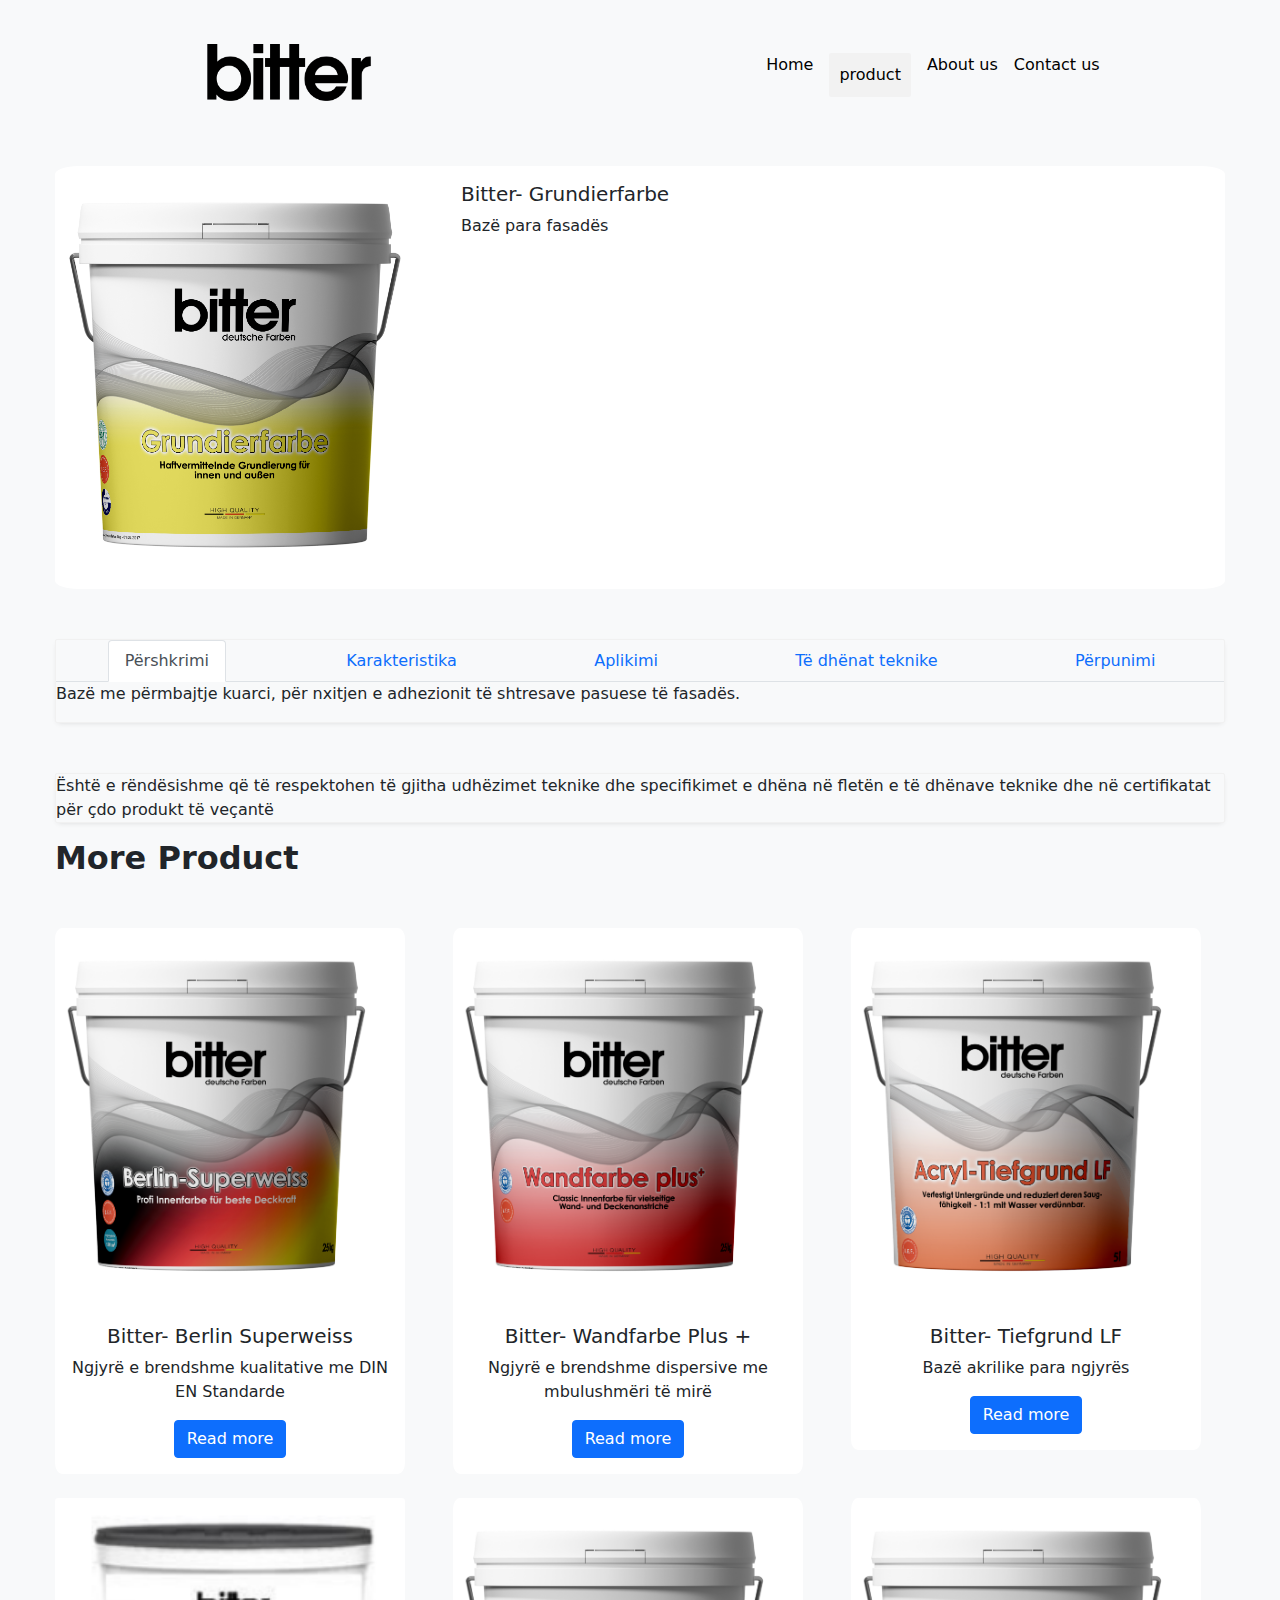
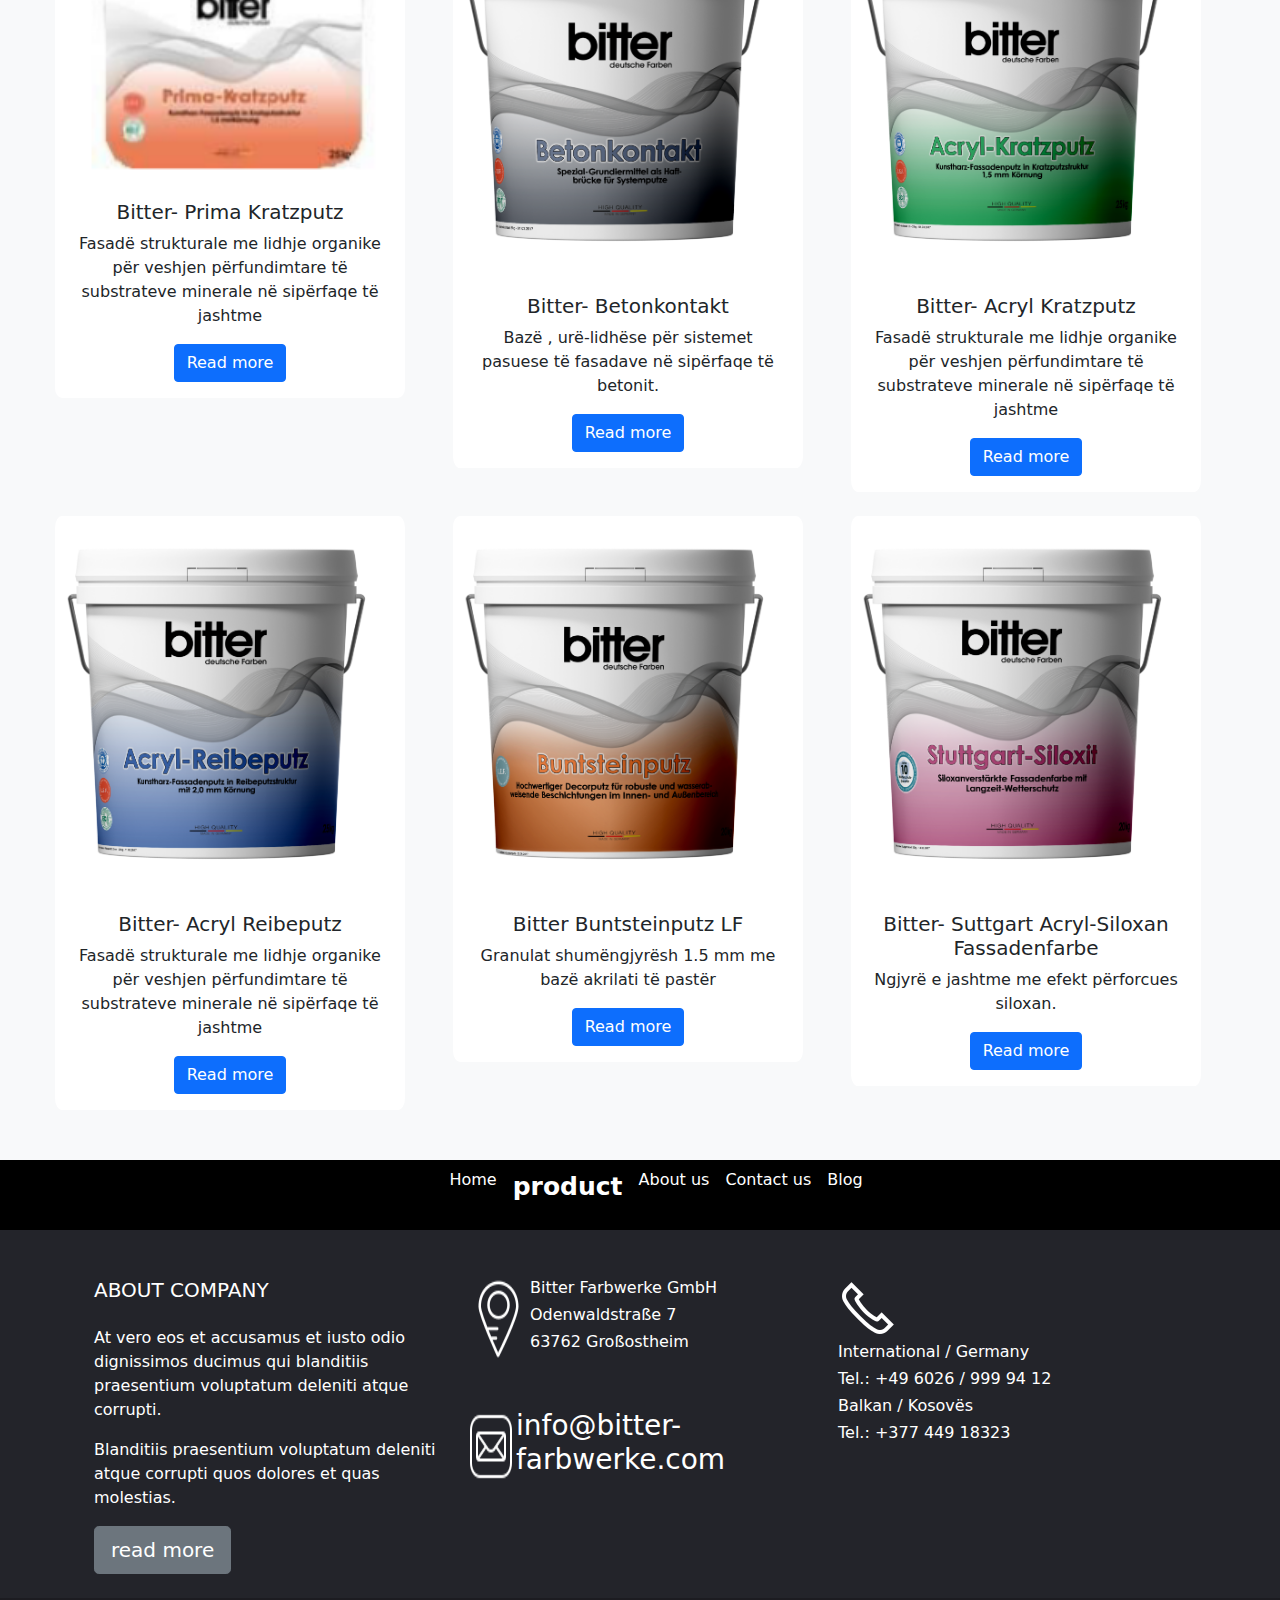
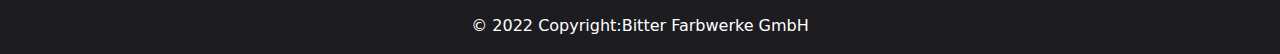
<file: bitter-Copy/Bitter-Grundierfarbe.html>
<!doctype html>
<html lang="en">
  <head>
    <meta charset="utf-8">
    <meta name="viewport" content="width=device-width, initial-scale=1">

    <link rel="stylesheet" href="css/bootstrap.css">
    <link rel="stylesheet" href="css/style.css">
    <link rel="icon" type="image/png" href="Bitter-LOGO/Untitled-3.png"/>

   


    <title>product</title>
  </head>
  <body>

     <div class="header">

       <div class="navbar">
         <div class="navbar-logo"><img src="Bitter-LOGO/Untitled-3.png" alt="Bitter logo"></div>
         <div class="navbar-item">
           <ul>
            <a href="index.html"><li>Home</li></a>
            <a href="product.html"><li class="active">product</li></a>
            <a href="about.html"><li>About us</li></a>
            <a href="contact.html"><li>Contact us</li></a>
           </ul>
         </div>
        
       </div>

    </div> 

    <div class="main">
        
        <div class="card mb-12" style="max-width: max-content;">
            <div class="row g-0">
              <div class="col-md-4">
                <img src="foto/6.png" class="img-fluid rounded-start" alt="...">
              </div>
              <div class="col-md-8">
                <div class="card-body">
                  <h5 class="card-title">Bitter- Grundierfarbe </h5>
                  <p class="card-text">Bazë para fasadës</p>
                </div>
              </div>
            </div>
          </div>
        <div class="tabs" style="margin:50px 0px;">
            <ul class="nav nav-tabs" id="myTab" role="tablist">
                <li class="nav-item" role="presentation">
                <button class="nav-link active" id="Përshkrimi-tab" data-bs-toggle="tab" data-bs-target="#Përshkrimi" type="button" role="tab" aria-controls="Përshkrimi" aria-selected="true">Përshkrimi</button>
                </li>
                <li class="nav-item" role="presentation">
                <button class="nav-link" id="Karakteristika-tab" data-bs-toggle="tab" data-bs-target="#Karakteristika" type="button" role="tab" aria-controls="Karakteristika" aria-selected="false">Karakteristika</button>
                </li>
                <li class="nav-item" role="presentation">
                <button class="nav-link" id="Aplikimi-tab" data-bs-toggle="tab" data-bs-target="#Aplikimi" type="button" role="tab" aria-controls="Aplikimi" aria-selected="false">Aplikimi</button>
                </li>
                <li class="nav-item" role="presentation">
                    <button class="nav-link" id="Të-dhënat-teknike-tab" data-bs-toggle="tab" data-bs-target="#Të-dhënat-teknike" type="button" role="tab" aria-controls="Të-dhënat-teknike" aria-selected="false">Të dhënat teknike</button>
                </li>
                <li class="nav-item" role="presentation">
                    <button class="nav-link" id="Përpunimi-tab" data-bs-toggle="tab" data-bs-target="#Përpunimi" type="button" role="tab" aria-controls="Përpunimi-teknike" aria-selected="false">Përpunimi</button>
                </li>
            </ul>
            <div class="tab-content" id="myTabContent">
                <div class="tab-pane fade show active" id="Përshkrimi" role="tabpanel" aria-labelledby="Përshkrimi-tab">
                    <p>Bazë me përmbajtje kuarci, për nxitjen e adhezionit të shtresave pasuese të fasadës. </p>
                </div>
                <div class="tab-pane fade" id="Karakteristika" role="tabpanel" aria-labelledby="Karakteristika-tab">
                    <p>Mbulues bazë për substrate minerale. Shtresë fillestare për sipërfaqe të lëmuara, aplikohet para rrëshirave
                        minerale, silikate dhe silikone, si dhe rrëshirave sintetike. </p>
                </div>
                <div class="tab-pane fade" id="Aplikimi" role="tabpanel" aria-labelledby="Aplikimi-tab">
                    <p>Për shtresë bazë para fasadës në sipërfaqe të pastërta dhe të qëndrueshme. Kontrolloni sipërfaqen për
                        stabilitet. Hiqni çdo shtresë të paqëndrueshme. Aplikoni bazën sipas llojit dhe gjendjes së sipërfaqes.
                        Sipërfaqja duhet të jetë e qëndrueshme, e thatë, e lirë nga papastërtitë dhe substancat tjera </p>
                </div>
                <div class="tab-pane fade" id="Të-dhënat-teknike" role="tabpanel" aria-labelledby="Të-dhënat-teknike-tab">
                    <table class="table table-striped">
                        <tr>
                            <td>Agjenti lidhës:</td>
                            <td>Styren akrylat me stabilizator organik</td>
                        </tr>
                        <tr>
                            <td>Densiteti:</td>
                            <td>rreth 1.55g/cm&sup3;</td>
                        </tr>
                        <tr>
                            <td>pH- Vlera</td>
                            <td>rreth 8 </td>
                        </tr>
                        <tr>
                            <td>Ngjyra:</td>
                            <td>Bardhë</td>
                        </tr>
                        <tr>
                            <td>Rregullat VOC:</td>
                            <td>(Kat.A/c) 40 g/l (2010) , < 10 g/l VOC </td>
                        </tr>
                    </table>
                </div>
                <div class="tab-pane fade" id="Përpunimi" role="tabpanel" aria-labelledby="Përpunimi-tab">
                    <p>Masa të përzihet tërësisht në mënyrë të ngadalshme. Mund të hollohet me ujë deri në 10 %. Për aplikimin e
                        shtresës së fundit të përdoret masa e holluar me max. 5% ujë. Grundierfarbe mund të aplikohet me brushë, rul
                        ose me kompresor.
                        Të mos aplikohet në Diell të fortë, ose në temperaturë të ajërit dhe sipërfaqës më të ulët se +5°C
                        Veglat e punës të pastrohen me ujë menjëherë pas aplikimit. 
                    </p>
                    <p>
                        Sipërfaqja në +20°C dhe 65% lagështi relative, thahet dhe mund të ngjyroset përsëri pas 4-6 orëve. Koha e
                        tharjes zgjatet kur temperatura është e ulët dhe/ose e lartë. E thatë dhe rezistente pas 3 ditëve.   
                    </p>
                    <p>
                        Mbajeni larg fëmijëve. Në rast kontakti me sy ose lëkurë, pastrojeni menjëherë me ujë. Sigurohuni që ky
                        material te mos hyjë në rrjedhë të ujit dhe në kanalizime.  
                    </p>
                </div>
            </div>
        </div>  

        <p style="box-shadow: 0 2px 6px -3px rgb(0 0 0 / 17%);
                  border: 1px solid #f1f1f1;
                  border-radius: 2px;">
            Është e rëndësishme që të respektohen të gjitha udhëzimet teknike dhe specifikimet e 
           dhëna në fletën e të dhënave teknike dhe në certifikatat për çdo produkt të veçantë
        </p>

        <h2 style="font-weight: bold;">More Product</h2>
        <div class="product-section">
          <div class="row row-cols-1 row-cols-md-3 g-4">
            <div class="col">
              <div class="card">
                <img src="foto/1.png" class="card-img-top" alt="...">
                <div class="card-body">
                  <h5 class="card-title">Bitter- Berlin Superweiss</h5>
                  <p class="card-text">Ngjyrë e brendshme kualitative me DIN EN Standarde</p>
                  <a href="Bitter-Berlin-Superweiss.html" class="btn btn-primary">Read more</a>
                </div>
              </div>
            </div>
            <div class="col">
              <div class="card">
                <img src="foto/2.png" class="card-img-top" alt="...">
                <div class="card-body">
                  <h5 class="card-title">Bitter- Wandfarbe Plus + </h5>
                  <p class="card-text">Ngjyrë e brendshme dispersive me mbulushmëri të mirë </p>
                  <a href="Bitter-Wandfarbe-Plus.html" class="btn btn-primary">Read more</a>
                </div>
              </div>
            </div>
            <div class="col">
              <div class="card">
                <img src="foto/3.png" class="card-img-top" alt="...">
                <div class="card-body">
                  <h5 class="card-title">Bitter- Tiefgrund LF</h5>
                  <p class="card-text">Bazë akrilike para ngjyrës </p>
                  <a href="Bitter-Tiefgrund-LF.html" class="btn btn-primary">Read more</a>

                </div>
              </div>
            </div>
            <div class="col">
              <div class="card">
                <img src="foto/prima-test.png" class="card-img-top" alt="prima">
                <div class="card-body">
                  <h5 class="card-title">Bitter- Prima Kratzputz </h5>
                  <p class="card-text">Fasadë strukturale me lidhje organike për veshjen përfundimtare të substrateve minerale në sipërfaqe të jashtme</p>
                  <a href="Bitter-Prima-Kratzputz.html" class="btn btn-primary">Read more</a>

                </div>
              </div>
            </div>
            <div class="col">
              <div class="card">
                <img src="foto/5.png" class="card-img-top" alt="...">
                <div class="card-body">
                  <h5 class="card-title">Bitter- Betonkontakt</h5>
                  <p class="card-text">Bazë , urë-lidhëse për sistemet pasuese të fasadave në sipërfaqe të betonit. </p>
                  <a href="Bitter-Betonkontakt.html" class="btn btn-primary">Read more</a>

                </div>
              </div>
            </div>
            
            <div class="col">
              <div class="card">
                <img src="foto/7.png" class="card-img-top" alt="...">
                <div class="card-body">
                  <h5 class="card-title">Bitter- Acryl Kratzputz </h5>
                  <p class="card-text">Fasadë strukturale me lidhje organike për veshjen përfundimtare të substrateve minerale në sipërfaqe të
                    jashtme</p>
                  <a href="Bitter-Acryl-Kratzputz.html" class="btn btn-primary">Read more</a>

                </div>
              </div>
            </div>
            <div class="col">
              <div class="card">
                <img src="foto/8.png" class="card-img-top" alt="...">
                <div class="card-body">
                  <h5 class="card-title">Bitter- Acryl Reibeputz</h5>
                  <p class="card-text">Fasadë strukturale me lidhje organike për veshjen përfundimtare të substrateve minerale në sipërfaqe të
                    jashtme </p>
                  <a href="Bitter-Acryl-Reibeputz.html" class="btn btn-primary">Read more</a>

                </div>
              </div>
            </div>
            <div class="col">
              <div class="card">
                <img src="foto/9.png" class="card-img-top" alt="...">
                <div class="card-body">
                  <h5 class="card-title">Bitter Buntsteinputz LF </h5>
                  <p class="card-text">Granulat shumëngjyrësh 1.5 mm me bazë akrilati të pastër</p>
                  <a href="Bitter-Buntsteinputz-LF.html" class="btn btn-primary">Read more</a>

                </div>
              </div>
            </div>
            <div class="col">
              <div class="card">
                <img src="foto/10.png" class="card-img-top" alt="...">
                <div class="card-body">
                  <h5 class="card-title">Bitter- Suttgart Acryl-Siloxan Fassadenfarbe</h5>
                  <p class="card-text">Ngjyrë e jashtme me efekt përforcues siloxan. </p>
                  <a href="Bitter-Suttgart-Acryl.html" class="btn btn-primary">Read more</a>

                </div>
              </div>
            </div>
          </div>
        </div>
        
    </div>






 <!-- footer section -->

 <div class="footer">
  <div class="navbar">
    <div class="navbar-item">
      <ul>
        <a href="index.html"><li>Home</li></a>
          <a href="product.html"><li class="active">product</li></a>
          <a href="about.html"><li>About us</li></a>
          <a href="contact.html"><li>Contact us</li></a>
          <a href="blog.html"><li>Blog</li></a>
      </ul>
    </div>
   
  </div>



  <footer class="text-white text-center text-lg-start" >
    <!-- Grid container -->
    <div class="container p-4">
      <!--Grid row-->
      <div class="row mt-4">
        <!--Grid column-->
        <div class="col-lg-4 col-md-12 mb-4 mb-md-0">
          <h5 class="text-uppercase mb-4">About company</h5>

          <p>
            At vero eos et accusamus et iusto odio dignissimos ducimus qui blanditiis praesentium
            voluptatum deleniti atque corrupti.
          </p>

          <p>
            Blanditiis praesentium voluptatum deleniti atque corrupti quos dolores et quas
            molestias.
          </p>
          
          <a href="about.html"  class="btn btn-secondary  btn-lg">read more</a>


        </div>
        <!--Grid column-->

        <!--Grid column-->
          <div class="col-lg-4 col-md-6 mb-4 mb-md-0">
            <div class="location">
              <img src="foto/location-pin.png" alt="">
              <div class="location-content">
                <h6>Bitter Farbwerke GmbH</h6>
                <h6>Odenwaldstraße 7</h6>
                <h6>63762 Großostheim</h6>
                <h5></h5>
              </div>
          </div>
          <div class="info">
            <img src="foto/mail-icon.png" alt="">
            <h3>info@bitter-farbwerke.com</h3>
          </div>
        </div>
        <!--Grid column-->

        <!--Grid column-->
        <div class="col-lg-4 col-md-6 mb-4 mb-md-0">
          <div class="phone">
            <img src="foto/phone-icon.png" alt="">
            <div class="phone-content">
              <h6>International / Germany</h6>
              <h6>Tel.: +49 6026 / 999 94 12</h6>
              <h6>Balkan / Kosovës</h6>
              <h6>Tel.: +377 449 18323</h6>
            </div>
          </div>
        </div>
        <!--Grid column-->
      </div>
      <!--Grid row-->
    </div>

    <!-- Copyright -->
    <div class="text-center p-3" style="background-color: rgba(0, 0, 0, 0.2);">
      © 2022 Copyright:Bitter Farbwerke GmbH
    </div>
    <!-- Copyright -->
  </footer>

 </div>


<script src="js/bootstrap.js"></script>
</body>
</html>
</file>
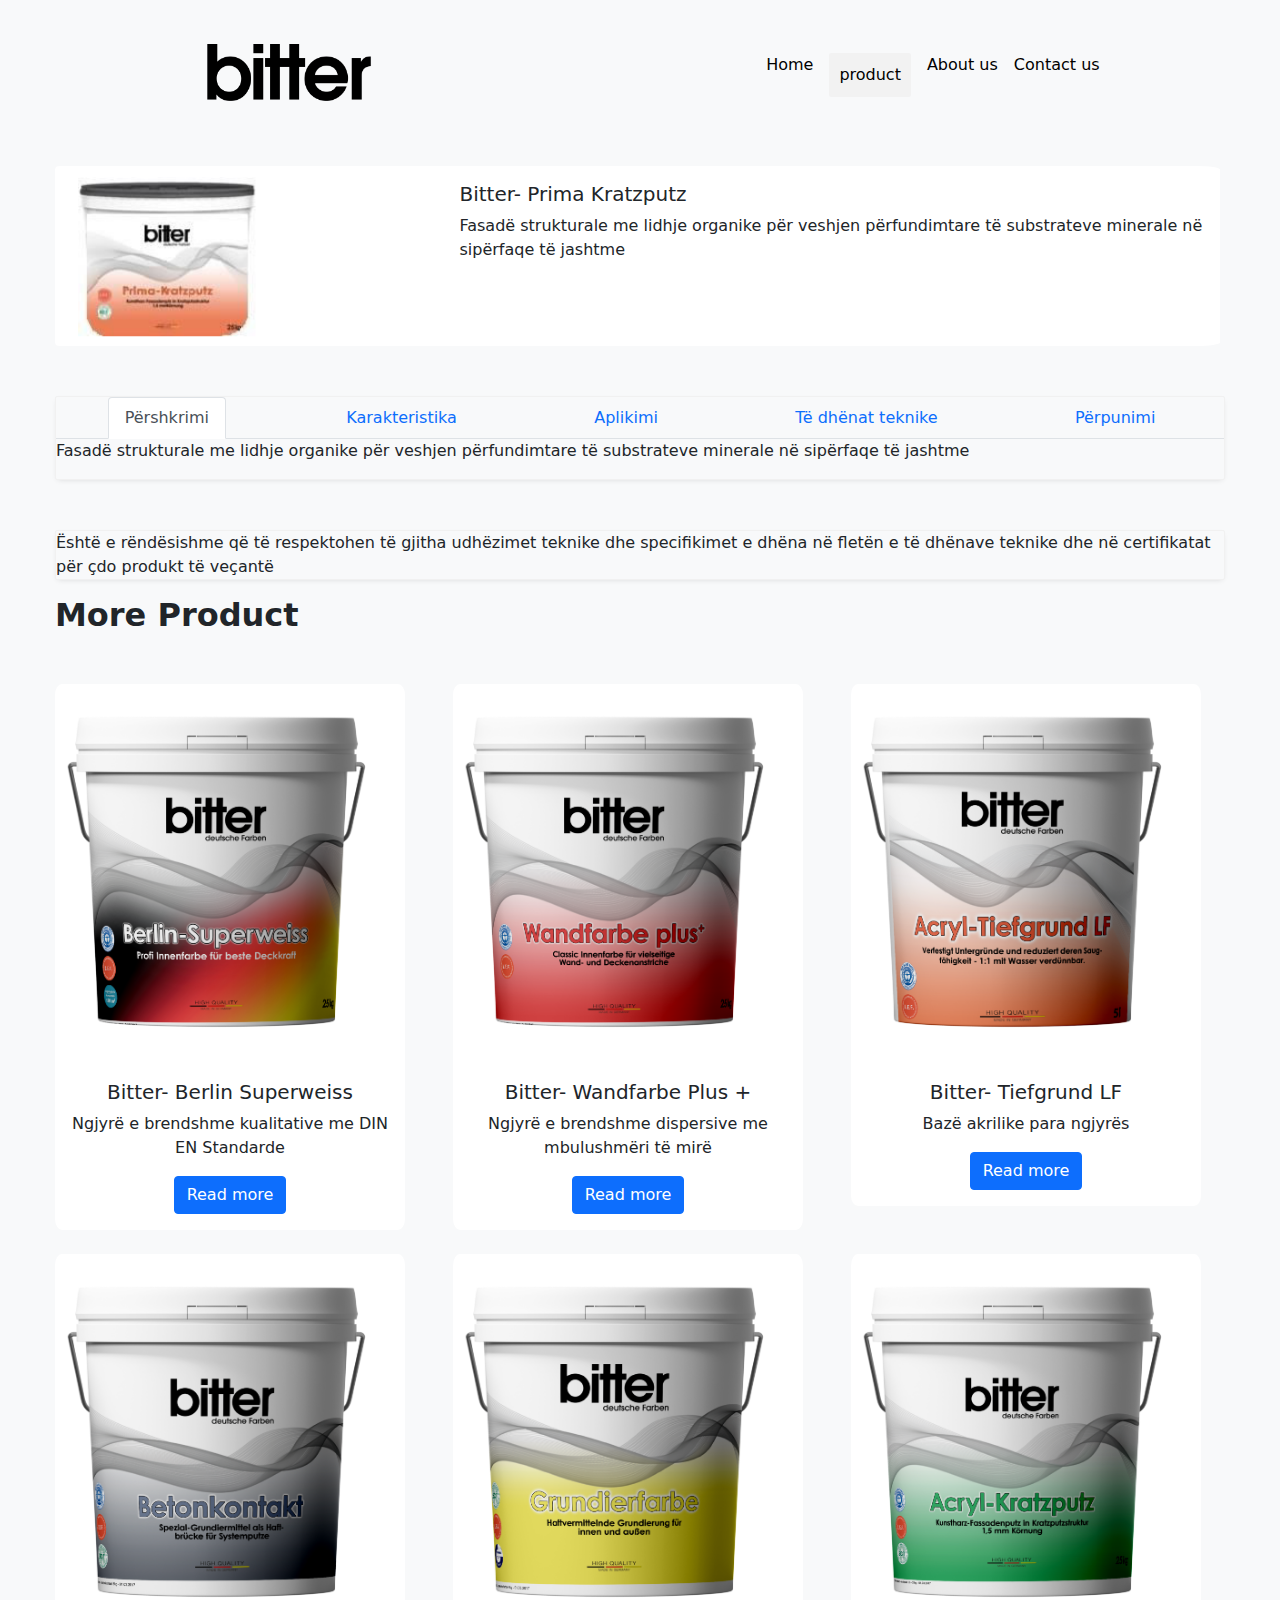
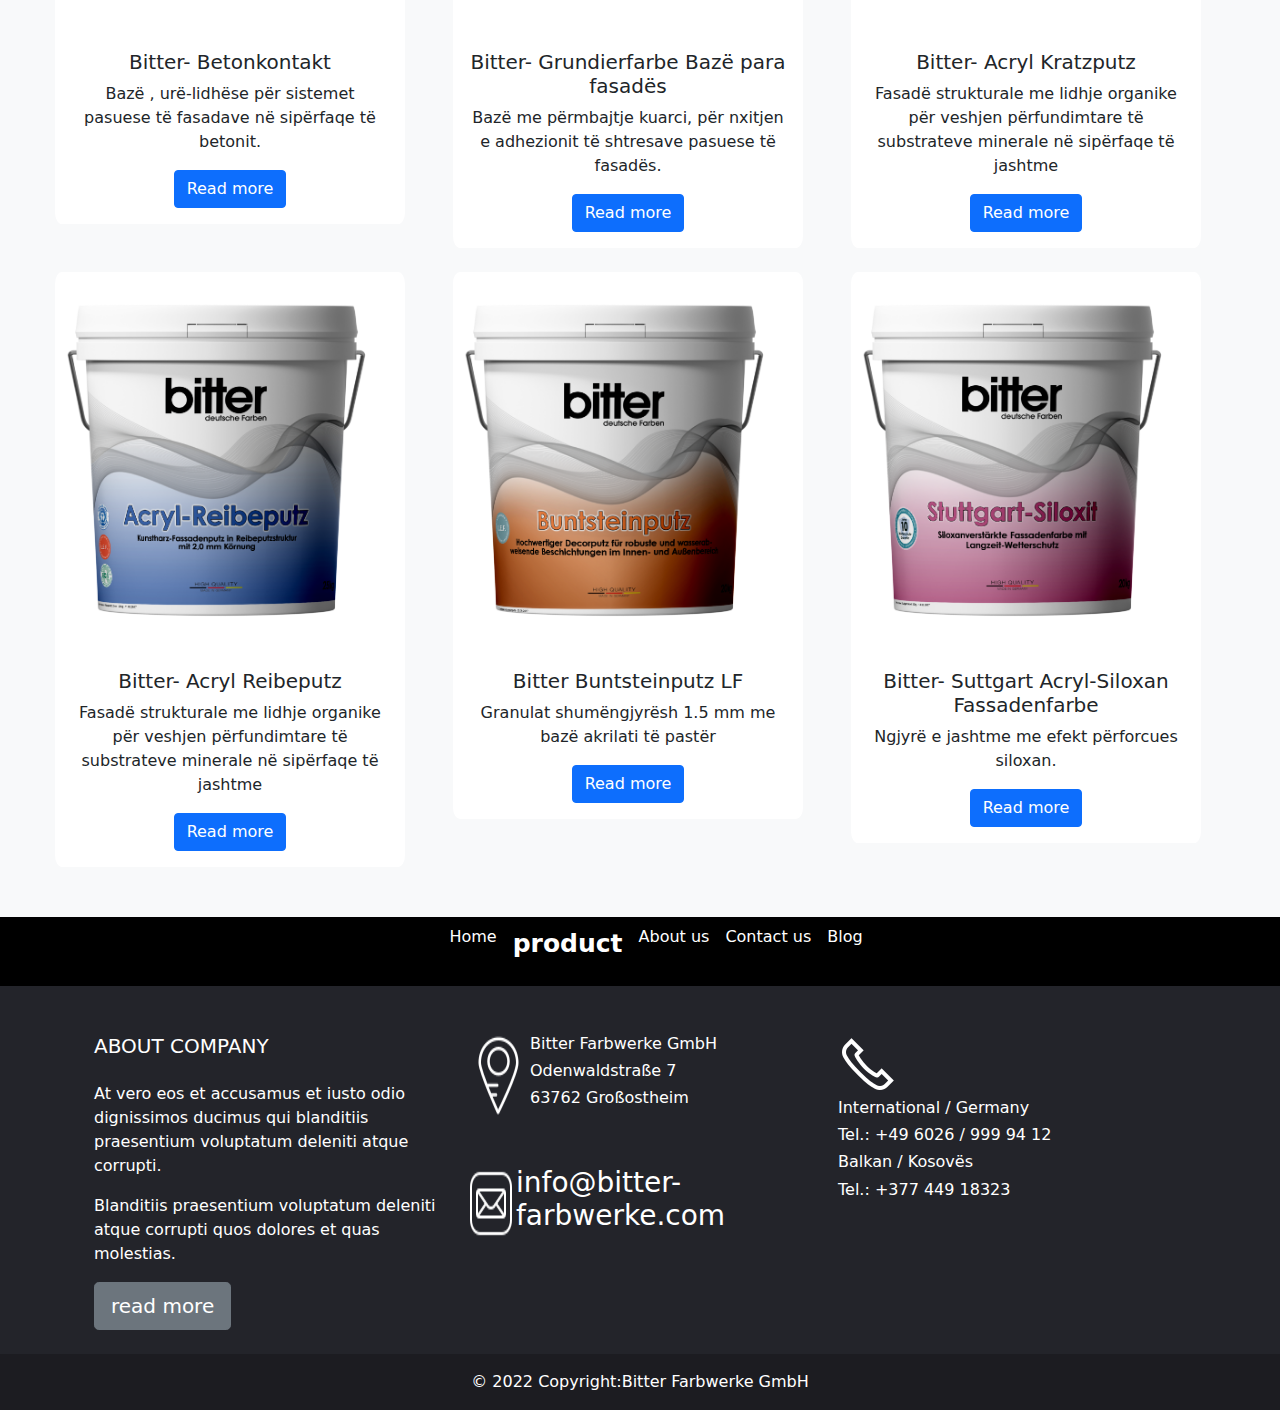
<file: bitter-Copy/Bitter-Prima-Kratzputz.html>
<!doctype html>
<html lang="en">
  <head>
    <meta charset="utf-8">
    <meta name="viewport" content="width=device-width, initial-scale=1">

    <link rel="stylesheet" href="css/bootstrap.css">
    <link rel="stylesheet" href="css/style.css">
    <link rel="icon" type="image/png" href="Bitter-LOGO/Untitled-3.png"/>

   


    <title>product</title>
  </head>
  <body>
    <!-- header section -->
     <div class="header">

       <div class="navbar">
         <div class="navbar-logo"><img src="Bitter-LOGO/Untitled-3.png" alt="Bitter logo"></div>
         <div class="navbar-item">
           <ul>
            <a href="index.html"><li>Home</li></a>
            <a href="product.html"><li class="active">product</li></a>
            <a href="about.html"><li>About us</li></a>
            <a href="contact.html"><li>Contact us</li></a>
           </ul>
         </div>
        
       </div>

    </div> 

    <!-- main section -->

    <div class="main">
        
        <div class="card mb-12" style="max-width: max-content;">
            <div class="row g-0">
              <div class="col-md-4">
                <img src="foto/prima-test.png" class="img-fluid rounded-start" alt="...">
              </div>
              <div class="col-md-8">
                <div class="card-body">
                  <h5 class="card-title">Bitter- Prima Kratzputz </h5>
                  <p class="card-text">Fasadë strukturale me lidhje organike për veshjen përfundimtare të substrateve minerale në sipërfaqe të jashtme</p>
                </div>
              </div>
            </div>
          </div>
        <div class="tabs" style="margin:50px 0px;">
            <ul class="nav nav-tabs" id="myTab" role="tablist">
                <li class="nav-item" role="presentation">
                <button class="nav-link active" id="Përshkrimi-tab" data-bs-toggle="tab" data-bs-target="#Përshkrimi" type="button" role="tab" aria-controls="Përshkrimi" aria-selected="true">Përshkrimi</button>
                </li>
                <li class="nav-item" role="presentation">
                <button class="nav-link" id="Karakteristika-tab" data-bs-toggle="tab" data-bs-target="#Karakteristika" type="button" role="tab" aria-controls="Karakteristika" aria-selected="false">Karakteristika</button>
                </li>
                <li class="nav-item" role="presentation">
                <button class="nav-link" id="Aplikimi-tab" data-bs-toggle="tab" data-bs-target="#Aplikimi" type="button" role="tab" aria-controls="Aplikimi" aria-selected="false">Aplikimi</button>
                </li>
                <li class="nav-item" role="presentation">
                    <button class="nav-link" id="Të-dhënat-teknike-tab" data-bs-toggle="tab" data-bs-target="#Të-dhënat-teknike" type="button" role="tab" aria-controls="Të-dhënat-teknike" aria-selected="false">Të dhënat teknike</button>
                </li>
                <li class="nav-item" role="presentation">
                    <button class="nav-link" id="Përpunimi-tab" data-bs-toggle="tab" data-bs-target="#Përpunimi" type="button" role="tab" aria-controls="Përpunimi-teknike" aria-selected="false">Përpunimi</button>
                </li>
            </ul>
            <div class="tab-content" id="myTabContent">
                <div class="tab-pane fade show active" id="Përshkrimi" role="tabpanel" aria-labelledby="Përshkrimi-tab">
                    <p>Fasadë strukturale me lidhje organike për veshjen përfundimtare të substrateve minerale në sipërfaqe të
                        jashtme </p>
                </div>
                <div class="tab-pane fade" id="Karakteristika" role="tabpanel" aria-labelledby="Karakteristika-tab">
                    <p>Fasadë strukturale me lidhje organike për veshjen përfundimtare të substrateve minerale në sipërfaqe të
                        jashtme, p.sh. në substrate të llaçeve (mortareve) të grupit P II dhe P III, në beton, ngjyra mat dispersive të
                        qëndrueshme</p>
                </div>
                <div class="tab-pane fade" id="Aplikimi" role="tabpanel" aria-labelledby="Aplikimi-tab">
                    <p>Për shtresë të fasadës me permeabilitet ndaj ujit, në sipërfaqe të pastërta dhe të qëndrueshme. Kontrolloni
                        sipërfaqen për stabilitet. Hiqni çdo shtresë të paqëndrueshme. Aplikoni bazën sipas llojit dhe gjendjes së
                        sipërfaqes.
                        Sipërfaqja duhet të jetë e qëndrueshme, e thatë, e lirë nga papastërtitë dhe substancat tjera </p>
                </div>
                <div class="tab-pane fade" id="Të-dhënat-teknike" role="tabpanel" aria-labelledby="Të-dhënat-teknike-tab">
                    <table class="table table-striped">
                        <tr>
                            <td>Agjenti lidhës:</td>
                            <td>Styren akrylat me stabilizator organik</td>
                        </tr>
                        <tr>
                            <td>Densiteti:</td>
                            <td>rreth 1.90g/cm&sup3;</td>
                        </tr>
                        <tr>
                            <td>pH- Vlera:</td>
                            <td>rreth 8.5 </td>
                        </tr>
                        <tr>
                            <td>Konsistenca:</td>
                            <td>rreth. 8 cm</td>
                        </tr>
                        <tr>
                            <td>Ngjyra:</td>
                            <td>Bardhë/ B1, B3</td>
                        </tr>
                        <tr>
                            <td>Madhësia e gurëve :</td>
                            <td>1.0, 1.5, 2.0 mm</td>
                        </tr>
                    </table>
                </div>
                <div class="tab-pane fade" id="Përpunimi" role="tabpanel" aria-labelledby="Përpunimi-tab">
                    <p>Masa të përzihet tërësisht në mënyrë të ngadalshme me mikser të dorës dhe nëse është e nevojshme të
                        përzihet me max 2% ujë që të arrihet përqendrimi i duhur për aplikim. Fasada aplikohet plotësisht me
                        hobëll metalike ose me makinë spërkatëse që mund të gjindet në treg. Fasada e shtrirë të rrafshohet.
                        Menjëherë pas kësaj me hobëll plastike ose ndonjë strukturues poliuretan, në mënyrë rrethore shpërndahet
                        njëtrajtësisht. Për të arritur strukturë të njejtë preferohet të punohet me mjete të njejta të punës.
                        Veglat e punës të pastrohen me ujë menjëherë pas aplikimit.
                        Të mos aplikohet në Diell të fortë, ose në temperaturë të ajërit dhe sipërfaqes më të ulët se +5°C
                    </p>
                    <p>
                        Sipërfaqja thahet pas 24 orëve në +20°C dhe 65% lagështi relative. Varësisht nga struktura, pas 2-3 ditëve thahet
                        plotësisht, forcohet dhe mund të ngjyroset përsipër.  
                    </p>
                    <p>
                        Mbajeni larg fëmijëve. Në rast kontakti me sy ose lëkurë, pastrojeni menjëherë me ujë. Sigurohuni që ky
                        material te mos hyjë në rrjedhë të ujit dhe në kanalizime. 
                    </p>
                </div>
            </div>
        </div>  

        <p style="box-shadow: 0 2px 6px -3px rgb(0 0 0 / 17%);
                  border: 1px solid #f1f1f1;
                  border-radius: 2px;">
            Është e rëndësishme që të respektohen të gjitha udhëzimet teknike dhe specifikimet e 
           dhëna në fletën e të dhënave teknike dhe në certifikatat për çdo produkt të veçantë
        </p>

        <h2 style="font-weight: bold;">More Product</h2>

        <div class="product-section">
          <div class="row row-cols-1 row-cols-md-3 g-4">
            <div class="col">
              <div class="card">
                <img src="foto/1.png" class="card-img-top" alt="...">
                <div class="card-body">
                  <h5 class="card-title">Bitter- Berlin Superweiss</h5>
                  <p class="card-text">Ngjyrë e brendshme kualitative me DIN EN Standarde</p>
                  <a href="Bitter-Berlin-Superweiss.html" class="btn btn-primary">Read more</a>
                </div>
              </div>
            </div>
            <div class="col">
              <div class="card">
                <img src="foto/2.png" class="card-img-top" alt="...">
                <div class="card-body">
                  <h5 class="card-title">Bitter- Wandfarbe Plus + </h5>
                  <p class="card-text">Ngjyrë e brendshme dispersive me mbulushmëri të mirë </p>
                  <a href="Bitter-Wandfarbe-Plus.html" class="btn btn-primary">Read more</a>
                </div>
              </div>
            </div>
            <div class="col">
              <div class="card">
                <img src="foto/3.png" class="card-img-top" alt="...">
                <div class="card-body">
                  <h5 class="card-title">Bitter- Tiefgrund LF</h5>
                  <p class="card-text">Bazë akrilike para ngjyrës </p>
                  <a href="Bitter-Tiefgrund-LF.html" class="btn btn-primary">Read more</a>

                </div>
              </div>
            </div>
            
            <div class="col">
              <div class="card">
                <img src="foto/5.png" class="card-img-top" alt="...">
                <div class="card-body">
                  <h5 class="card-title">Bitter- Betonkontakt</h5>
                  <p class="card-text">Bazë , urë-lidhëse për sistemet pasuese të fasadave në sipërfaqe të betonit. </p>
                  <a href="Bitter-Betonkontakt.html" class="btn btn-primary">Read more</a>

                </div>
              </div>
            </div>
            <div class="col">
              <div class="card">
                <img src="foto/6.png" class="card-img-top" alt="...">
                <div class="card-body">
                  <h5 class="card-title">Bitter- Grundierfarbe Bazë para fasadës</h5>
                  <p class="card-text">Bazë me përmbajtje kuarci, për nxitjen e adhezionit të shtresave pasuese të fasadës.</p>
                  <a href="Bitter-Grundierfarbe.html" class="btn btn-primary">Read more</a>

                </div>
              </div>
            </div>
            <div class="col">
              <div class="card">
                <img src="foto/7.png" class="card-img-top" alt="...">
                <div class="card-body">
                  <h5 class="card-title">Bitter- Acryl Kratzputz </h5>
                  <p class="card-text">Fasadë strukturale me lidhje organike për veshjen përfundimtare të substrateve minerale në sipërfaqe të
                    jashtme</p>
                  <a href="Bitter-Acryl-Kratzputz.html" class="btn btn-primary">Read more</a>

                </div>
              </div>
            </div>
            <div class="col">
              <div class="card">
                <img src="foto/8.png" class="card-img-top" alt="...">
                <div class="card-body">
                  <h5 class="card-title">Bitter- Acryl Reibeputz</h5>
                  <p class="card-text">Fasadë strukturale me lidhje organike për veshjen përfundimtare të substrateve minerale në sipërfaqe të
                    jashtme </p>
                  <a href="Bitter-Acryl-Reibeputz.html" class="btn btn-primary">Read more</a>

                </div>
              </div>
            </div>
            <div class="col">
              <div class="card">
                <img src="foto/9.png" class="card-img-top" alt="...">
                <div class="card-body">
                  <h5 class="card-title">Bitter Buntsteinputz LF </h5>
                  <p class="card-text">Granulat shumëngjyrësh 1.5 mm me bazë akrilati të pastër</p>
                  <a href="Bitter-Buntsteinputz-LF.html" class="btn btn-primary">Read more</a>

                </div>
              </div>
            </div>
            <div class="col">
              <div class="card">
                <img src="foto/10.png" class="card-img-top" alt="...">
                <div class="card-body">
                  <h5 class="card-title">Bitter- Suttgart Acryl-Siloxan Fassadenfarbe</h5>
                  <p class="card-text">Ngjyrë e jashtme me efekt përforcues siloxan. </p>
                  <a href="Bitter-Suttgart-Acryl.html" class="btn btn-primary">Read more</a>

                </div>
              </div>
            </div>
          </div>
        </div>
        
    </div>




 <!-- footer section -->

 <div class="footer">
  <div class="navbar">
    <div class="navbar-item">
      <ul>
        <a href="index.html"><li>Home</li></a>
          <a href="product.html"><li class="active">product</li></a>
          <a href="about.html"><li>About us</li></a>
          <a href="contact.html"><li>Contact us</li></a>
          <a href="blog.html"><li>Blog</li></a>
      </ul>
    </div>
   
  </div>



  <footer class="text-white text-center text-lg-start" >
    <!-- Grid container -->
    <div class="container p-4">
      <!--Grid row-->
      <div class="row mt-4">
        <!--Grid column-->
        <div class="col-lg-4 col-md-12 mb-4 mb-md-0">
          <h5 class="text-uppercase mb-4">About company</h5>

          <p>
            At vero eos et accusamus et iusto odio dignissimos ducimus qui blanditiis praesentium
            voluptatum deleniti atque corrupti.
          </p>

          <p>
            Blanditiis praesentium voluptatum deleniti atque corrupti quos dolores et quas
            molestias.
          </p>
          
          <a href="about.html"  class="btn btn-secondary  btn-lg">read more</a>


        </div>
        <!--Grid column-->

        <!--Grid column-->
          <div class="col-lg-4 col-md-6 mb-4 mb-md-0">
            <div class="location">
              <img src="foto/location-pin.png" alt="">
              <div class="location-content">
                <h6>Bitter Farbwerke GmbH</h6>
                <h6>Odenwaldstraße 7</h6>
                <h6>63762 Großostheim</h6>
                <h5></h5>
              </div>
          </div>
          <div class="info">
            <img src="foto/mail-icon.png" alt="">
            <h3>info@bitter-farbwerke.com</h3>
          </div>
        </div>
        <!--Grid column-->

        <!--Grid column-->
        <div class="col-lg-4 col-md-6 mb-4 mb-md-0">
          <div class="phone">
            <img src="foto/phone-icon.png" alt="">
            <div class="phone-content">
              <h6>International / Germany</h6>
              <h6>Tel.: +49 6026 / 999 94 12</h6>
              <h6>Balkan / Kosovës</h6>
              <h6>Tel.: +377 449 18323</h6>
            </div>
          </div>
        </div>
        <!--Grid column-->
      </div>
      <!--Grid row-->
    </div>

    <!-- Copyright -->
    <div class="text-center p-3" style="background-color: rgba(0, 0, 0, 0.2);">
      © 2022 Copyright:Bitter Farbwerke GmbH
    </div>
    <!-- Copyright -->
  </footer>

 </div>


<script src="js/bootstrap.js"></script>
</body>
</html>
</file>
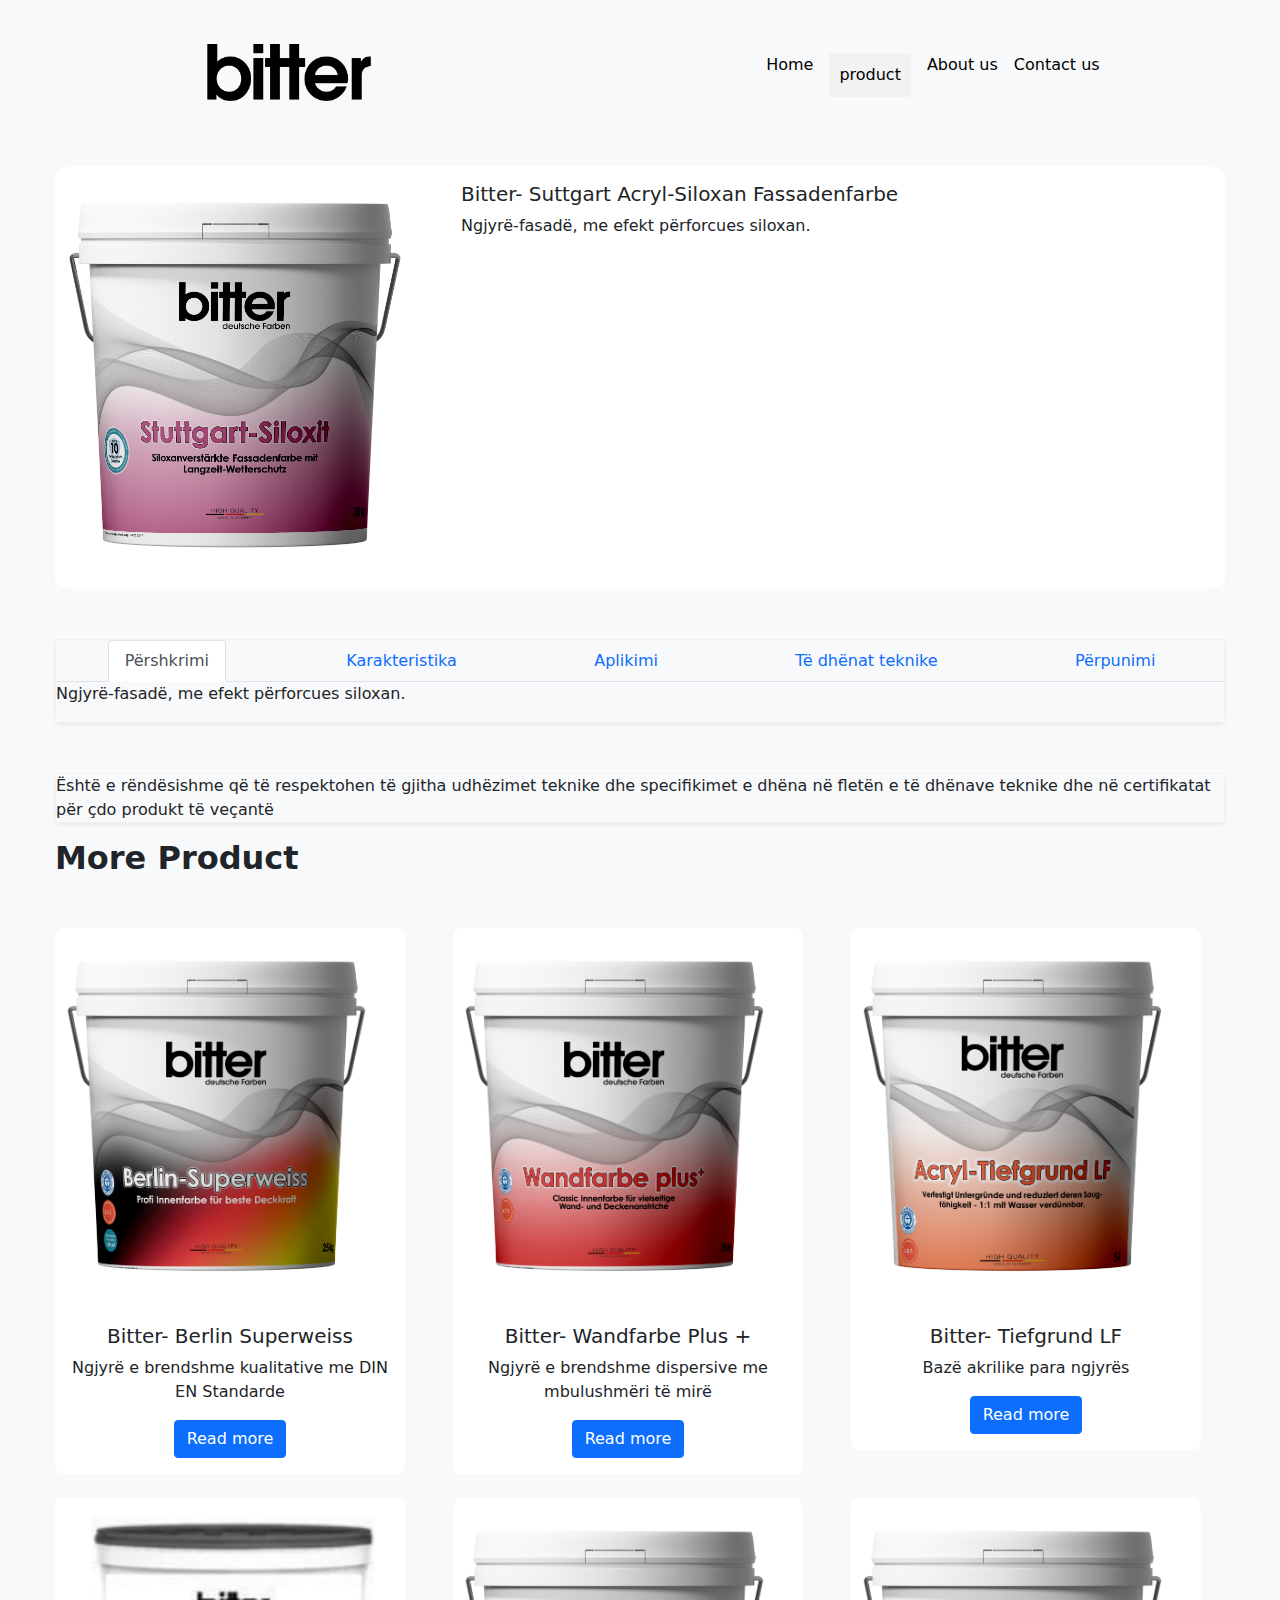
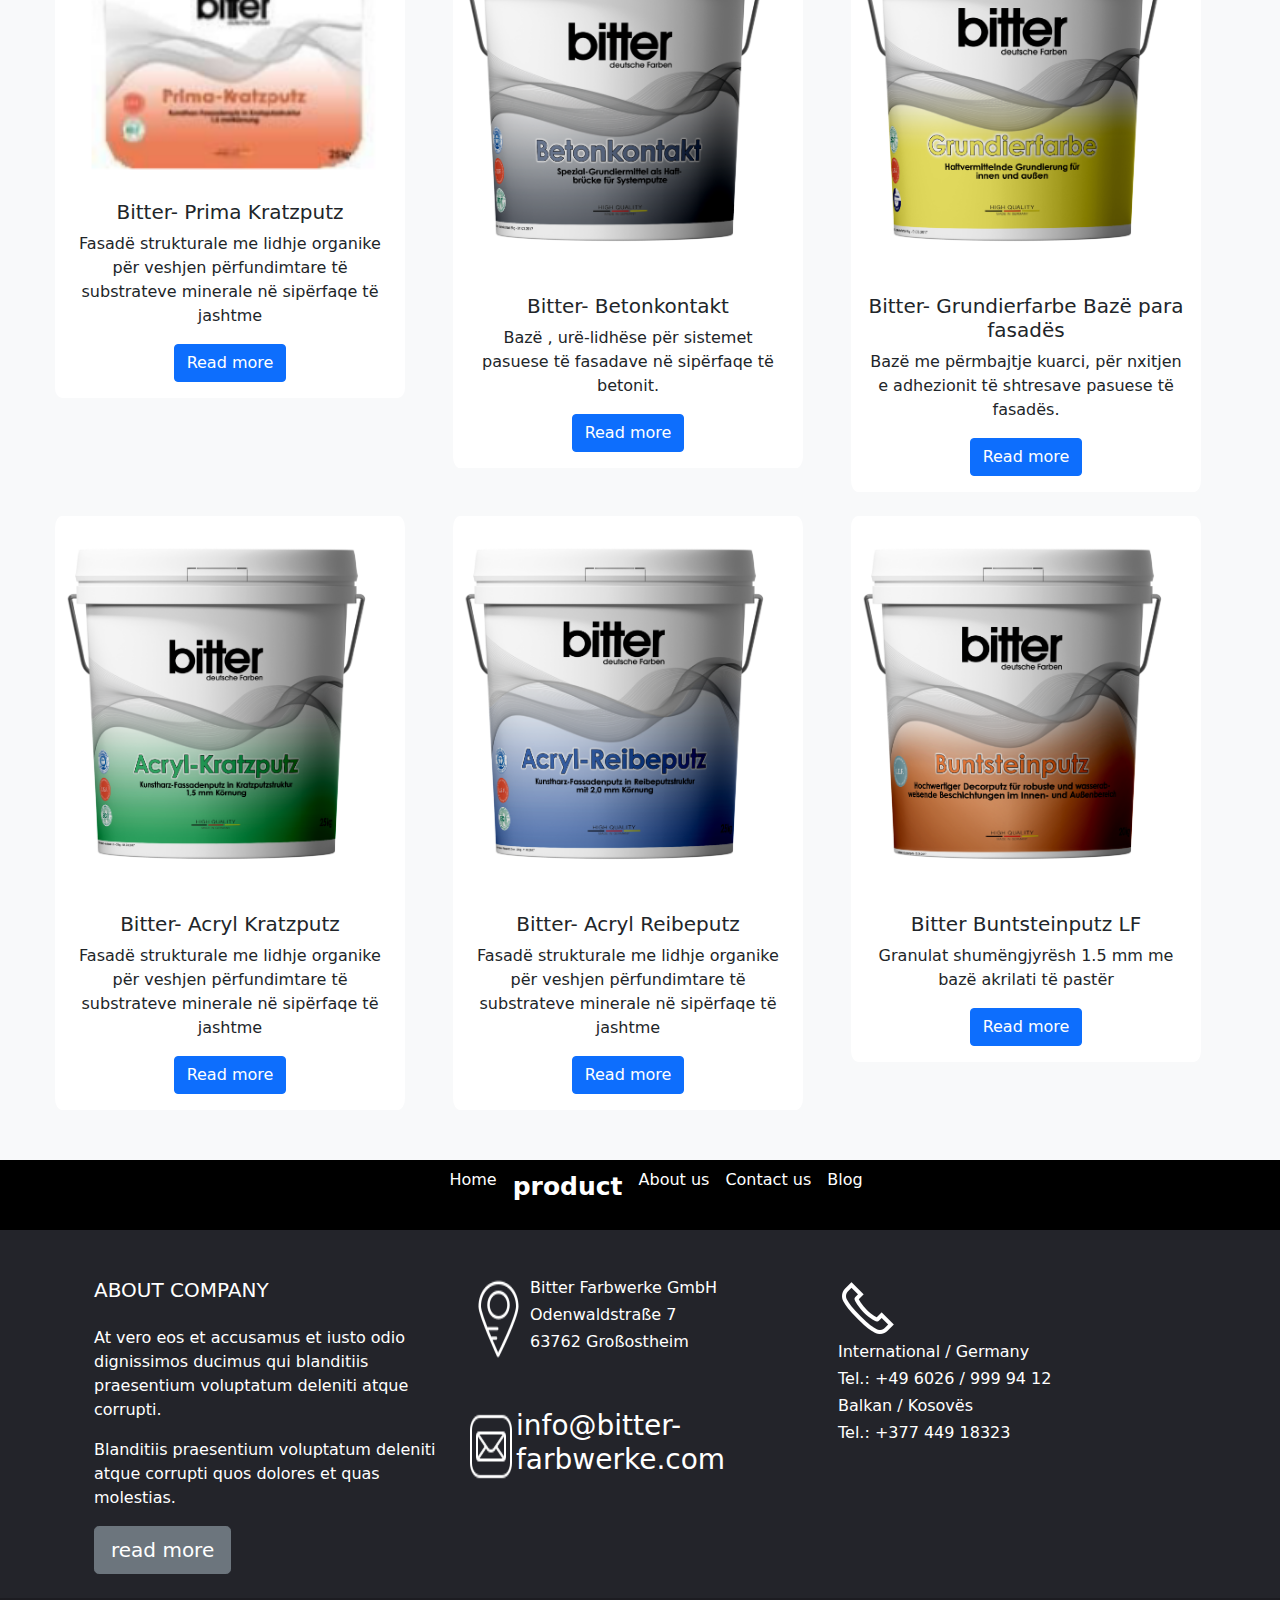
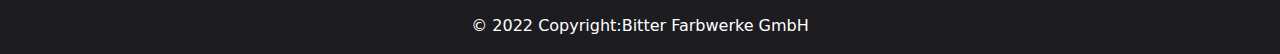
<file: bitter-Copy/Bitter-Suttgart-Acryl.html>
<!doctype html>
<html lang="en">
  <head>
    <meta charset="utf-8">
    <meta name="viewport" content="width=device-width, initial-scale=1">

    <link rel="stylesheet" href="css/bootstrap.css">
    <link rel="stylesheet" href="css/style.css">
    <link rel="icon" type="image/png" href="Bitter-LOGO/Untitled-3.png"/>

   


    <title>product</title>
  </head>
  <body>

     <div class="header">

       <div class="navbar">
         <div class="navbar-logo"><img src="Bitter-LOGO/Untitled-3.png" alt="Bitter logo"></div>
         <div class="navbar-item">
           <ul>
            <a href="index.html"><li>Home</li></a>
            <a href="product.html"><li class="active">product</li></a>
            <a href="about.html"><li>About us</li></a>
            <a href="contact.html"><li>Contact us</li></a>
           </ul>
         </div>
        
       </div>

    </div> 

    <div class="main">
        
        <div class="card mb-12" style="max-width: max-content;">
            <div class="row g-0">
              <div class="col-md-4">
                <img src="foto/10.png" class="img-fluid rounded-start" alt="...">
              </div>
              <div class="col-md-8">
                <div class="card-body">
                  <h5 class="card-title">Bitter- Suttgart Acryl-Siloxan Fassadenfarbe </h5>
                  <p class="card-text">Ngjyrë-fasadë, me efekt përforcues siloxan. </p>
                </div>
              </div>
            </div>
          </div>
        <div class="tabs" style="margin:50px 0px;">
            <ul class="nav nav-tabs" id="myTab" role="tablist">
                <li class="nav-item" role="presentation">
                <button class="nav-link active" id="Përshkrimi-tab" data-bs-toggle="tab" data-bs-target="#Përshkrimi" type="button" role="tab" aria-controls="Përshkrimi" aria-selected="true">Përshkrimi</button>
                </li>
                <li class="nav-item" role="presentation">
                <button class="nav-link" id="Karakteristika-tab" data-bs-toggle="tab" data-bs-target="#Karakteristika" type="button" role="tab" aria-controls="Karakteristika" aria-selected="false">Karakteristika</button>
                </li>
                <li class="nav-item" role="presentation">
                <button class="nav-link" id="Aplikimi-tab" data-bs-toggle="tab" data-bs-target="#Aplikimi" type="button" role="tab" aria-controls="Aplikimi" aria-selected="false">Aplikimi</button>
                </li>
                <li class="nav-item" role="presentation">
                    <button class="nav-link" id="Të-dhënat-teknike-tab" data-bs-toggle="tab" data-bs-target="#Të-dhënat-teknike" type="button" role="tab" aria-controls="Të-dhënat-teknike" aria-selected="false">Të dhënat teknike</button>
                </li>
                <li class="nav-item" role="presentation">
                    <button class="nav-link" id="Përpunimi-tab" data-bs-toggle="tab" data-bs-target="#Përpunimi" type="button" role="tab" aria-controls="Përpunimi-teknike" aria-selected="false">Përpunimi</button>
                </li>
            </ul>
            <div class="tab-content" id="myTabContent">
                <div class="tab-pane fade show active" id="Përshkrimi" role="tabpanel" aria-labelledby="Përshkrimi-tab">
                    <p>Ngjyrë-fasadë, me efekt përforcues siloxan. </p>
                </div>
                <div class="tab-pane fade" id="Karakteristika" role="tabpanel" aria-labelledby="Karakteristika-tab">
                    <p>Ngjyrë-fasadë me përforcues siloxan, e cila siguron mbrojtje të mirë mbrojtje ndaj lagështisë, algave dhe
                        këpurdhave </p>
                </div>
                <div class="tab-pane fade" id="Aplikimi" role="tabpanel" aria-labelledby="Aplikimi-tab">
                    <p>Për shtresë të ngjyrës siloxane me permeabilitet ndaj ujit, në sipërfaqe të pastërta dhe të qëndrueshme.
                        Kontrolloni sipërfaqen për stabilitet. Hiqni çdo shtresë të paqëndrueshme. Aplikoni bazën sipas llojit dhe
                        gjendjes së sipërfaqes.
                        Sipërfaqja duhet të jetë e qëndrueshme, e thatë, e lirë nga papastërtitë dhe substancat tjera</p>
                </div>
                <div class="tab-pane fade" id="Të-dhënat-teknike" role="tabpanel" aria-labelledby="Të-dhënat-teknike-tab">
                    <table class="table table-striped">
                        <tr>
                            <td>Agjenti lidhës:</td>
                            <td>Styren akrylat dhe emulsion siloksan me stabilizator organik</td>
                        </tr>
                        <tr>
                            <td>Densiteti:</td>
                            <td>rreth 1.54g/cm&sup3;</td>
                        </tr>
                        <tr>
                            <td>pH- Vlera</td>
                            <td>rreth 8.5 </td>
                        </tr>
                        <tr>
                            <td>Ngjyra:</td>
                            <td>Bardhë/ B1, B3 </td>
                        </tr>
                        <tr>
                            <td>Rregullat VOC:</td>
                            <td>(Kat.A/c): 40 g/l (2010) , < 30 g/l VOC</td>
                        </tr>
                    </table>
                </div>
                <div class="tab-pane fade" id="Përpunimi" role="tabpanel" aria-labelledby="Përpunimi-tab">
                    <p>Acryl - Tiefgrund LF të hollohet në raport 1:1 me ujë. Në sipërfaqe normale ose me absorbueshmëri të vogël
                        është e mjaftueshme të aplikohet vetëm një shtresë. Për sipërfaqe me absorbueshmëri të lartë preferohet që
                        sipërfaqja të lyhet 2 herë.
                        Të mos aplikohet në Diell të fortë, ose në temperaturë të ajërit dhe sipërfaqës më të ulët se +5°C
                        Veglat e punës të pastrohen me ujë menjëherë pas aplikimit.  
                    </p>
                    <p>
                        Mbajeni larg fëmijëve. Në rast kontakti me sy ose lëkurë, pastrojeni menjëherë me ujë. Sigurohuni që ky
                        material te mos hyjë në rrjedhë të ujit dhe në kanalizime.  
                    </p>
                </div>
            </div>
        </div>  

        <p style="box-shadow: 0 2px 6px -3px rgb(0 0 0 / 17%);
                  border: 1px solid #f1f1f1;
                  border-radius: 2px;">
            Është e rëndësishme që të respektohen të gjitha udhëzimet teknike dhe specifikimet e 
           dhëna në fletën e të dhënave teknike dhe në certifikatat për çdo produkt të veçantë
        </p>

        <h2 style="font-weight: bold;">More Product</h2>

        <div class="product-section">
          <div class="row row-cols-1 row-cols-md-3 g-4">
            <div class="col">
              <div class="card">
                <img src="foto/1.png" class="card-img-top" alt="...">
                <div class="card-body">
                  <h5 class="card-title">Bitter- Berlin Superweiss</h5>
                  <p class="card-text">Ngjyrë e brendshme kualitative me DIN EN Standarde</p>
                  <a href="Bitter-Berlin-Superweiss.html" class="btn btn-primary">Read more</a>
                </div>
              </div>
            </div>
            <div class="col">
              <div class="card">
                <img src="foto/2.png" class="card-img-top" alt="...">
                <div class="card-body">
                  <h5 class="card-title">Bitter- Wandfarbe Plus + </h5>
                  <p class="card-text">Ngjyrë e brendshme dispersive me mbulushmëri të mirë </p>
                  <a href="Bitter-Wandfarbe-Plus.html" class="btn btn-primary">Read more</a>
                </div>
              </div>
            </div>
            <div class="col">
              <div class="card">
                <img src="foto/3.png" class="card-img-top" alt="...">
                <div class="card-body">
                  <h5 class="card-title">Bitter- Tiefgrund LF</h5>
                  <p class="card-text">Bazë akrilike para ngjyrës </p>
                  <a href="Bitter-Tiefgrund-LF.html" class="btn btn-primary">Read more</a>

                </div>
              </div>
            </div>
            <div class="col">
              <div class="card">
                <img src="foto/prima-test.png" class="card-img-top" alt="prima">
                <div class="card-body">
                  <h5 class="card-title">Bitter- Prima Kratzputz </h5>
                  <p class="card-text">Fasadë strukturale me lidhje organike për veshjen përfundimtare të substrateve minerale në sipërfaqe të jashtme</p>
                  <a href="Bitter-Prima-Kratzputz.html" class="btn btn-primary">Read more</a>

                </div>
              </div>
            </div>
            <div class="col">
              <div class="card">
                <img src="foto/5.png" class="card-img-top" alt="...">
                <div class="card-body">
                  <h5 class="card-title">Bitter- Betonkontakt</h5>
                  <p class="card-text">Bazë , urë-lidhëse për sistemet pasuese të fasadave në sipërfaqe të betonit. </p>
                  <a href="Bitter-Betonkontakt.html" class="btn btn-primary">Read more</a>

                </div>
              </div>
            </div>
            <div class="col">
              <div class="card">
                <img src="foto/6.png" class="card-img-top" alt="...">
                <div class="card-body">
                  <h5 class="card-title">Bitter- Grundierfarbe Bazë para fasadës</h5>
                  <p class="card-text">Bazë me përmbajtje kuarci, për nxitjen e adhezionit të shtresave pasuese të fasadës.</p>
                  <a href="Bitter-Grundierfarbe.html" class="btn btn-primary">Read more</a>

                </div>
              </div>
            </div>
            <div class="col">
              <div class="card">
                <img src="foto/7.png" class="card-img-top" alt="...">
                <div class="card-body">
                  <h5 class="card-title">Bitter- Acryl Kratzputz </h5>
                  <p class="card-text">Fasadë strukturale me lidhje organike për veshjen përfundimtare të substrateve minerale në sipërfaqe të
                    jashtme</p>
                  <a href="Bitter-Acryl-Kratzputz.html" class="btn btn-primary">Read more</a>

                </div>
              </div>
            </div>
            <div class="col">
              <div class="card">
                <img src="foto/8.png" class="card-img-top" alt="...">
                <div class="card-body">
                  <h5 class="card-title">Bitter- Acryl Reibeputz</h5>
                  <p class="card-text">Fasadë strukturale me lidhje organike për veshjen përfundimtare të substrateve minerale në sipërfaqe të
                    jashtme </p>
                  <a href="Bitter-Acryl-Reibeputz.html" class="btn btn-primary">Read more</a>

                </div>
              </div>
            </div>
            <div class="col">
              <div class="card">
                <img src="foto/9.png" class="card-img-top" alt="...">
                <div class="card-body">
                  <h5 class="card-title">Bitter Buntsteinputz LF </h5>
                  <p class="card-text">Granulat shumëngjyrësh 1.5 mm me bazë akrilati të pastër</p>
                  <a href="Bitter-Buntsteinputz-LF.html" class="btn btn-primary">Read more</a>

                </div>
              </div>
            </div>
            
          </div>
        </div>
        
    </div>






 <!-- footer section -->

 <div class="footer">
  <div class="navbar">
    <div class="navbar-item">
      <ul>
        <a href="index.html"><li>Home</li></a>
          <a href="product.html"><li class="active">product</li></a>
          <a href="about.html"><li>About us</li></a>
          <a href="contact.html"><li>Contact us</li></a>
          <a href="blog.html"><li>Blog</li></a>
      </ul>
    </div>
   
  </div>



  <footer class="text-white text-center text-lg-start" >
    <!-- Grid container -->
    <div class="container p-4">
      <!--Grid row-->
      <div class="row mt-4">
        <!--Grid column-->
        <div class="col-lg-4 col-md-12 mb-4 mb-md-0">
          <h5 class="text-uppercase mb-4">About company</h5>

          <p>
            At vero eos et accusamus et iusto odio dignissimos ducimus qui blanditiis praesentium
            voluptatum deleniti atque corrupti.
          </p>

          <p>
            Blanditiis praesentium voluptatum deleniti atque corrupti quos dolores et quas
            molestias.
          </p>
          
          <a href="about.html"  class="btn btn-secondary  btn-lg">read more</a>


        </div>
        <!--Grid column-->

        <!--Grid column-->
          <div class="col-lg-4 col-md-6 mb-4 mb-md-0">
            <div class="location">
              <img src="foto/location-pin.png" alt="">
              <div class="location-content">
                <h6>Bitter Farbwerke GmbH</h6>
                <h6>Odenwaldstraße 7</h6>
                <h6>63762 Großostheim</h6>
                <h5></h5>
              </div>
          </div>
          <div class="info">
            <img src="foto/mail-icon.png" alt="">
            <h3>info@bitter-farbwerke.com</h3>
          </div>
        </div>
        <!--Grid column-->

        <!--Grid column-->
        <div class="col-lg-4 col-md-6 mb-4 mb-md-0">
          <div class="phone">
            <img src="foto/phone-icon.png" alt="">
            <div class="phone-content">
              <h6>International / Germany</h6>
              <h6>Tel.: +49 6026 / 999 94 12</h6>
              <h6>Balkan / Kosovës</h6>
              <h6>Tel.: +377 449 18323</h6>
            </div>
          </div>
        </div>
        <!--Grid column-->
      </div>
      <!--Grid row-->
    </div>

    <!-- Copyright -->
    <div class="text-center p-3" style="background-color: rgba(0, 0, 0, 0.2);">
      © 2022 Copyright:Bitter Farbwerke GmbH
    </div>
    <!-- Copyright -->
  </footer>

 </div>


<script src="js/bootstrap.js"></script>
</body>
</html>
</file>
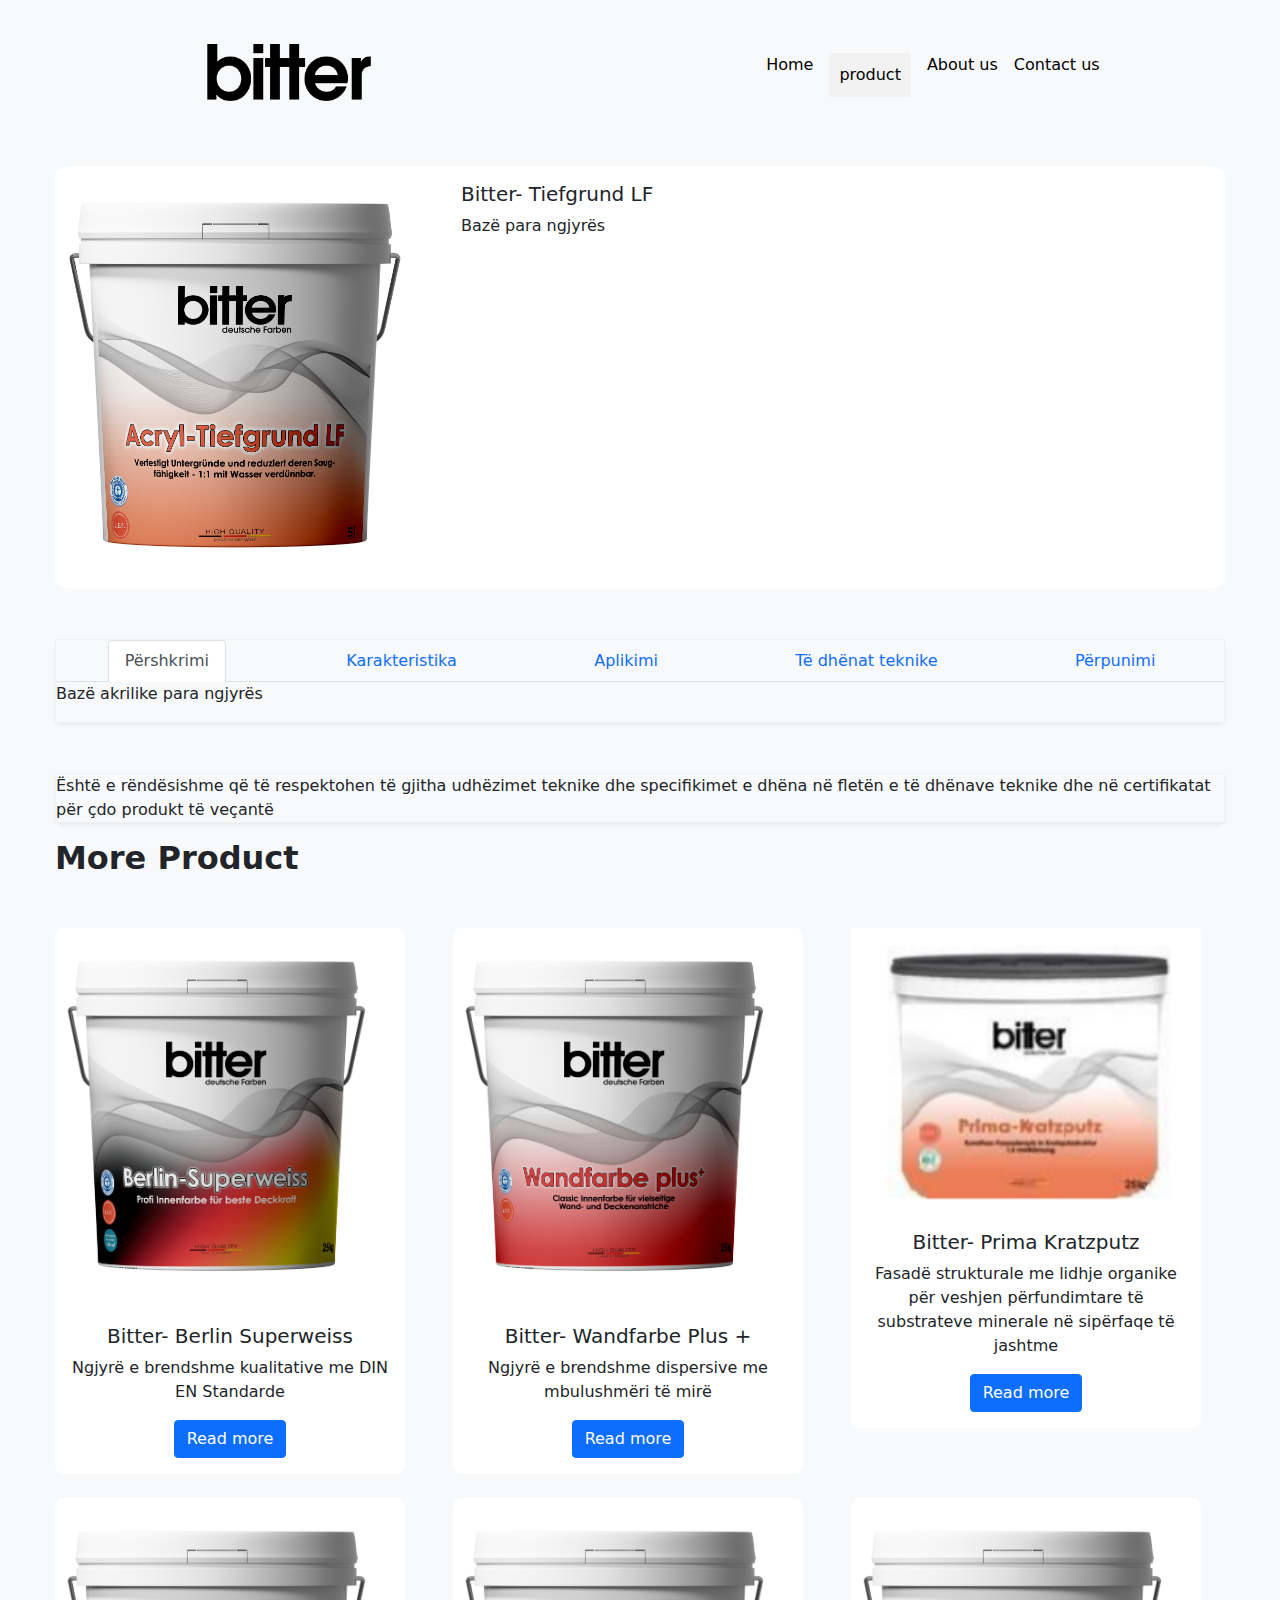
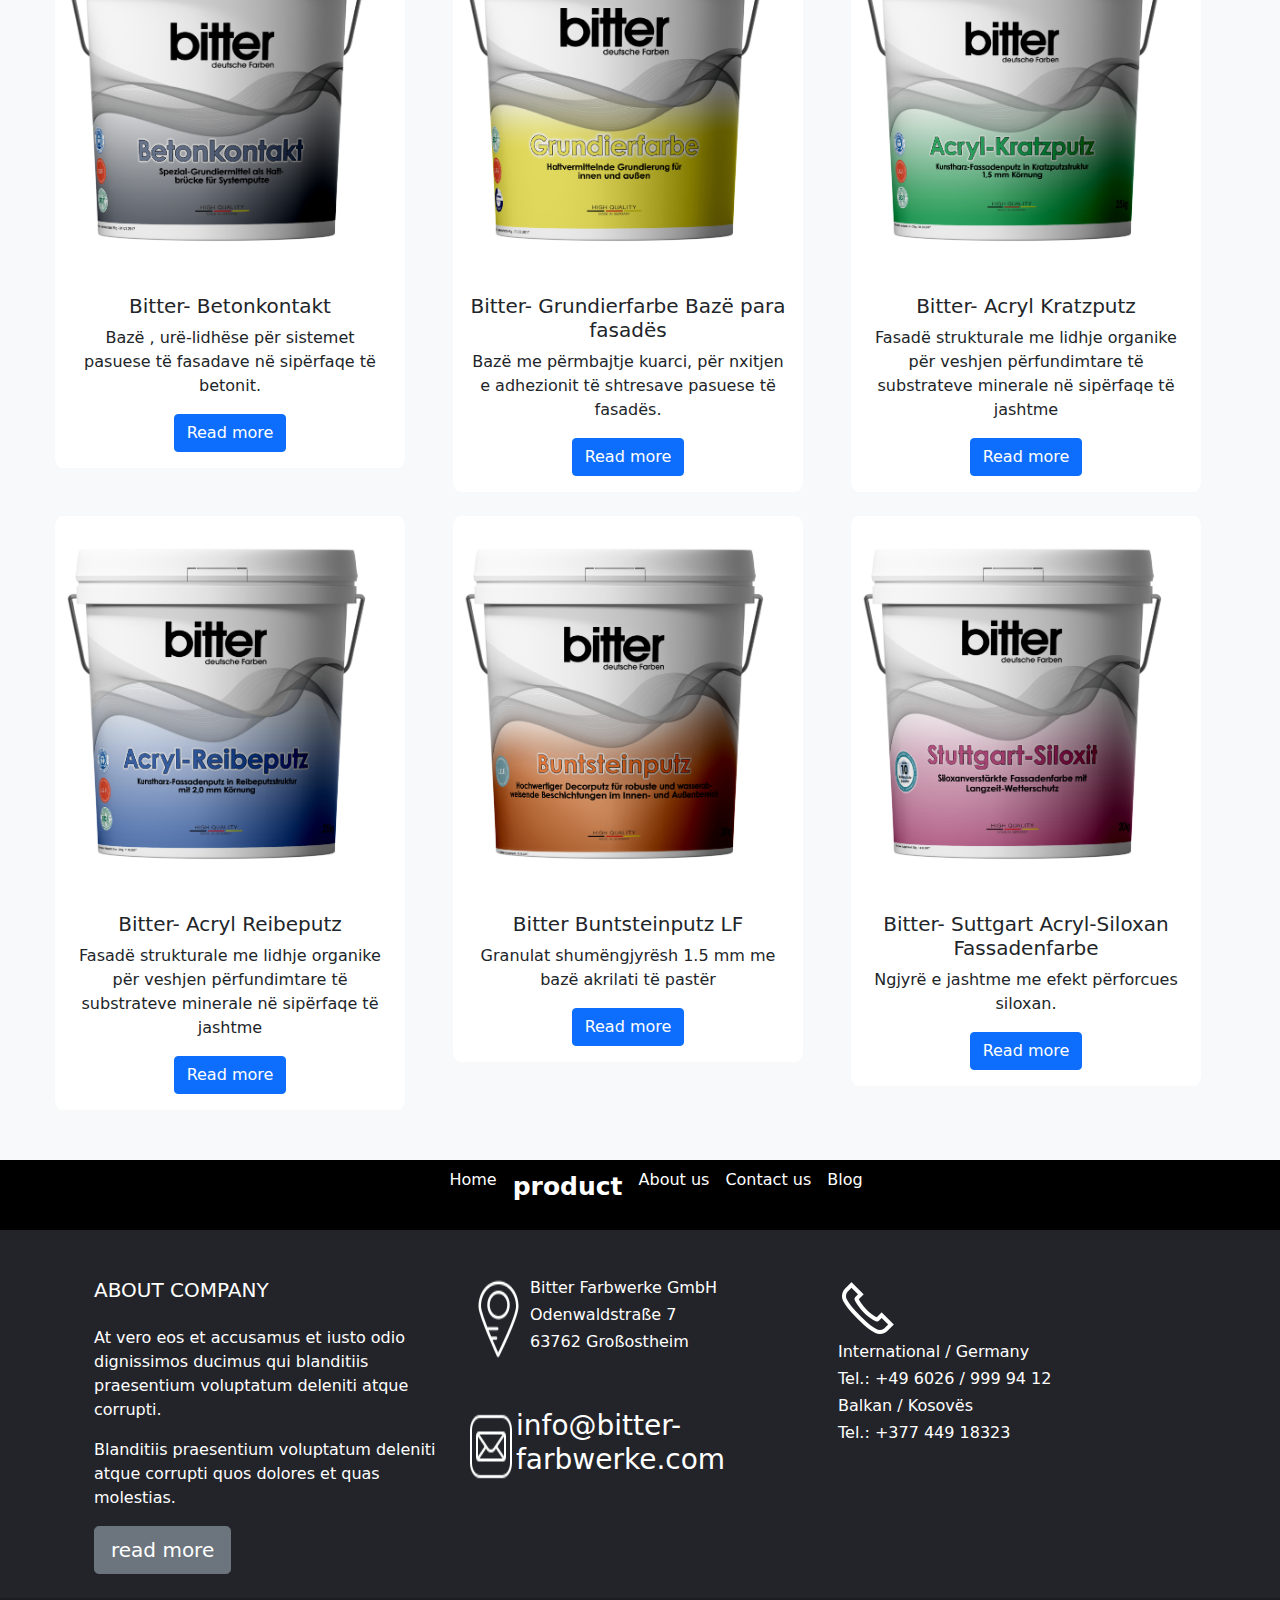
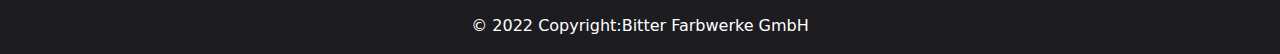
<file: bitter-Copy/Bitter-Tiefgrund-LF.html>
<!doctype html>
<html lang="en">
  <head>
    <meta charset="utf-8">
    <meta name="viewport" content="width=device-width, initial-scale=1">

    <link rel="stylesheet" href="css/bootstrap.css">
    <link rel="stylesheet" href="css/style.css">
    <link rel="icon" type="image/png" href="Bitter-LOGO/Untitled-3.png"/>

   


    <title>product</title>
  </head>
  <body>

     <div class="header">

       <div class="navbar">
         <div class="navbar-logo"><img src="Bitter-LOGO/Untitled-3.png" alt="Bitter logo"></div>
         <div class="navbar-item">
           <ul>
            <a href="index.html"><li>Home</li></a>
            <a href="product.html"><li class="active">product</li></a>
            <a href="about.html"><li>About us</li></a>
            <a href="contact.html"><li>Contact us</li></a>
           </ul>
         </div>
        
       </div>

    </div> 

    <div class="main">
        
        <div class="card mb-12" style="max-width: max-content;">
            <div class="row g-0">
              <div class="col-md-4">
                <img src="foto/3.png" class="img-fluid rounded-start" alt="...">
              </div>
              <div class="col-md-8">
                <div class="card-body">
                  <h5 class="card-title">Bitter- Tiefgrund LF </h5>
                  <p class="card-text">Bazë para ngjyrës</p>
                </div>
              </div>
            </div>
          </div>
        <div class="tabs" style="margin:50px 0px;">
            <ul class="nav nav-tabs" id="myTab" role="tablist">
                <li class="nav-item" role="presentation">
                <button class="nav-link active" id="Përshkrimi-tab" data-bs-toggle="tab" data-bs-target="#Përshkrimi" type="button" role="tab" aria-controls="Përshkrimi" aria-selected="true">Përshkrimi</button>
                </li>
                <li class="nav-item" role="presentation">
                <button class="nav-link" id="Karakteristika-tab" data-bs-toggle="tab" data-bs-target="#Karakteristika" type="button" role="tab" aria-controls="Karakteristika" aria-selected="false">Karakteristika</button>
                </li>
                <li class="nav-item" role="presentation">
                <button class="nav-link" id="Aplikimi-tab" data-bs-toggle="tab" data-bs-target="#Aplikimi" type="button" role="tab" aria-controls="Aplikimi" aria-selected="false">Aplikimi</button>
                </li>
                <li class="nav-item" role="presentation">
                    <button class="nav-link" id="Të-dhënat-teknike-tab" data-bs-toggle="tab" data-bs-target="#Të-dhënat-teknike" type="button" role="tab" aria-controls="Të-dhënat-teknike" aria-selected="false">Të dhënat teknike</button>
                </li>
                <li class="nav-item" role="presentation">
                    <button class="nav-link" id="Përpunimi-tab" data-bs-toggle="tab" data-bs-target="#Përpunimi" type="button" role="tab" aria-controls="Përpunimi-teknike" aria-selected="false">Përpunimi</button>
                </li>
            </ul>
            <div class="tab-content" id="myTabContent">
                <div class="tab-pane fade show active" id="Përshkrimi" role="tabpanel" aria-labelledby="Përshkrimi-tab">
                    <p>Bazë akrilike para ngjyrës </p>
                </div>
                <div class="tab-pane fade" id="Karakteristika" role="tabpanel" aria-labelledby="Karakteristika-tab">
                    <p>Bazë pa tretës për përforcimin e sipërfaqeve pak të dëmtuara dhe sipërfaqeve të gëlqerosura.
                        Redukton absorbimin për shtresat pasuese që do të vendosen në sipërfaqen e caktuar.</p>
                </div>
                <div class="tab-pane fade" id="Aplikimi" role="tabpanel" aria-labelledby="Aplikimi-tab">
                    <p>Për shtresë bazë para ngjyrës në sipërfaqe të pastërta dhe të qëndrueshme. Kontrolloni sipërfaqen për
                        stabilitet. Hiqni çdo shtresë të paqëndrueshme. Aplikoni bazën sipas llojit dhe gjendjes së sipërfaqes.
                        Sipërfaqja duhet të jetë e qëndrueshme, e thatë, e lirë nga papastërtitë dhe substancat tjera </p>
                </div>
                <div class="tab-pane fade" id="Të-dhënat-teknike" role="tabpanel" aria-labelledby="Të-dhënat-teknike-tab">
                    <table class="table table-striped">
                        <tr>
                            <td>Agjenti lidhës:</td>
                            <td>Styren akrylat me stabilizator organik</td>
                        </tr>
                        <tr>
                            <td>Densiteti:</td>
                            <td>rreth 1.00g/cm&sup3;</td>
                        </tr>
                        <tr>
                            <td>pH- Vlera</td>
                            <td>rreth 7.5 </td>
                        </tr>
                        <tr>
                            <td>Ngjyra:</td>
                            <td>transparent</td>
                        </tr>
                        <tr>
                            <td>Rregullat VOC:</td>
                            <td>(A/h: 30 g/l (2010) , max. 1 g/l VOC</td>
                        </tr>
                    </table>
                </div>
                <div class="tab-pane fade" id="Përpunimi" role="tabpanel" aria-labelledby="Përpunimi-tab">
                    <p>Acryl - Tiefgrund LF të hollohet në raport 1:1 me ujë. Në sipërfaqe normale ose me absorbueshmëri të vogël
                        është e mjaftueshme të aplikohet vetëm një shtresë. Për sipërfaqe me absorbueshmëri të lartë preferohet që
                        sipërfaqja të lyhet 2 herë.
                        Të mos aplikohet në Diell të fortë, ose në temperaturë të ajërit dhe sipërfaqës më të ulët se +5°C
                        Veglat e punës të pastrohen me ujë menjëherë pas aplikimit.  
                    </p>
                    <p>
                        Mbajeni larg fëmijëve. Në rast kontakti me sy ose lëkurë, pastrojeni menjëherë me ujë. Sigurohuni që ky
                        material te mos hyjë në rrjedhë të ujit dhe në kanalizime.  
                    </p>
                </div>
            </div>
        </div>  

        <p style="box-shadow: 0 2px 6px -3px rgb(0 0 0 / 17%);
                  border: 1px solid #f1f1f1;
                  border-radius: 2px;">
            Është e rëndësishme që të respektohen të gjitha udhëzimet teknike dhe specifikimet e 
           dhëna në fletën e të dhënave teknike dhe në certifikatat për çdo produkt të veçantë
        </p>

        <h2 style="font-weight: bold;">More Product</h2>

        <div class="product-section">
          <div class="row row-cols-1 row-cols-md-3 g-4">
            <div class="col">
              <div class="card">
                <img src="foto/1.png" class="card-img-top" alt="...">
                <div class="card-body">
                  <h5 class="card-title">Bitter- Berlin Superweiss</h5>
                  <p class="card-text">Ngjyrë e brendshme kualitative me DIN EN Standarde</p>
                  <a href="Bitter-Berlin-Superweiss.html" class="btn btn-primary">Read more</a>
                </div>
              </div>
            </div>
            <div class="col">
              <div class="card">
                <img src="foto/2.png" class="card-img-top" alt="...">
                <div class="card-body">
                  <h5 class="card-title">Bitter- Wandfarbe Plus + </h5>
                  <p class="card-text">Ngjyrë e brendshme dispersive me mbulushmëri të mirë </p>
                  <a href="Bitter-Wandfarbe-Plus.html" class="btn btn-primary">Read more</a>
                </div>
              </div>
            </div>
            
            <div class="col">
              <div class="card">
                <img src="foto/prima-test.png" class="card-img-top" alt="prima">
                <div class="card-body">
                  <h5 class="card-title">Bitter- Prima Kratzputz </h5>
                  <p class="card-text">Fasadë strukturale me lidhje organike për veshjen përfundimtare të substrateve minerale në sipërfaqe të jashtme</p>
                  <a href="Bitter-Prima-Kratzputz.html" class="btn btn-primary">Read more</a>

                </div>
              </div>
            </div>
            <div class="col">
              <div class="card">
                <img src="foto/5.png" class="card-img-top" alt="...">
                <div class="card-body">
                  <h5 class="card-title">Bitter- Betonkontakt</h5>
                  <p class="card-text">Bazë , urë-lidhëse për sistemet pasuese të fasadave në sipërfaqe të betonit. </p>
                  <a href="Bitter-Betonkontakt.html" class="btn btn-primary">Read more</a>

                </div>
              </div>
            </div>
            <div class="col">
              <div class="card">
                <img src="foto/6.png" class="card-img-top" alt="...">
                <div class="card-body">
                  <h5 class="card-title">Bitter- Grundierfarbe Bazë para fasadës</h5>
                  <p class="card-text">Bazë me përmbajtje kuarci, për nxitjen e adhezionit të shtresave pasuese të fasadës.</p>
                  <a href="Bitter-Grundierfarbe.html" class="btn btn-primary">Read more</a>

                </div>
              </div>
            </div>
            <div class="col">
              <div class="card">
                <img src="foto/7.png" class="card-img-top" alt="...">
                <div class="card-body">
                  <h5 class="card-title">Bitter- Acryl Kratzputz </h5>
                  <p class="card-text">Fasadë strukturale me lidhje organike për veshjen përfundimtare të substrateve minerale në sipërfaqe të
                    jashtme</p>
                  <a href="Bitter-Acryl-Kratzputz.html" class="btn btn-primary">Read more</a>

                </div>
              </div>
            </div>
            <div class="col">
              <div class="card">
                <img src="foto/8.png" class="card-img-top" alt="...">
                <div class="card-body">
                  <h5 class="card-title">Bitter- Acryl Reibeputz</h5>
                  <p class="card-text">Fasadë strukturale me lidhje organike për veshjen përfundimtare të substrateve minerale në sipërfaqe të
                    jashtme </p>
                  <a href="Bitter-Acryl-Reibeputz.html" class="btn btn-primary">Read more</a>

                </div>
              </div>
            </div>
            <div class="col">
              <div class="card">
                <img src="foto/9.png" class="card-img-top" alt="...">
                <div class="card-body">
                  <h5 class="card-title">Bitter Buntsteinputz LF </h5>
                  <p class="card-text">Granulat shumëngjyrësh 1.5 mm me bazë akrilati të pastër</p>
                  <a href="Bitter-Buntsteinputz-LF.html" class="btn btn-primary">Read more</a>

                </div>
              </div>
            </div>
            <div class="col">
              <div class="card">
                <img src="foto/10.png" class="card-img-top" alt="...">
                <div class="card-body">
                  <h5 class="card-title">Bitter- Suttgart Acryl-Siloxan Fassadenfarbe</h5>
                  <p class="card-text">Ngjyrë e jashtme me efekt përforcues siloxan. </p>
                  <a href="Bitter-Suttgart-Acryl.html" class="btn btn-primary">Read more</a>

                </div>
              </div>
            </div>
          </div>
        </div>
        
    </div>






 <!-- footer section -->

 <div class="footer">
  <div class="navbar">
    <div class="navbar-item">
      <ul>
        <a href="index.html"><li>Home</li></a>
          <a href="product.html"><li class="active">product</li></a>
          <a href="about.html"><li>About us</li></a>
          <a href="contact.html"><li>Contact us</li></a>
          <a href="blog.html"><li>Blog</li></a>
      </ul>
    </div>
   
  </div>



  <footer class="text-white text-center text-lg-start" >
    <!-- Grid container -->
    <div class="container p-4">
      <!--Grid row-->
      <div class="row mt-4">
        <!--Grid column-->
        <div class="col-lg-4 col-md-12 mb-4 mb-md-0">
          <h5 class="text-uppercase mb-4">About company</h5>

          <p>
            At vero eos et accusamus et iusto odio dignissimos ducimus qui blanditiis praesentium
            voluptatum deleniti atque corrupti.
          </p>

          <p>
            Blanditiis praesentium voluptatum deleniti atque corrupti quos dolores et quas
            molestias.
          </p>
          
          <a href="about.html"  class="btn btn-secondary  btn-lg">read more</a>


        </div>
        <!--Grid column-->

        <!--Grid column-->
          <div class="col-lg-4 col-md-6 mb-4 mb-md-0">
            <div class="location">
              <img src="foto/location-pin.png" alt="">
              <div class="location-content">
                <h6>Bitter Farbwerke GmbH</h6>
                <h6>Odenwaldstraße 7</h6>
                <h6>63762 Großostheim</h6>
                <h5></h5>
              </div>
          </div>
          <div class="info">
            <img src="foto/mail-icon.png" alt="">
            <h3>info@bitter-farbwerke.com</h3>
          </div>
        </div>
        <!--Grid column-->

        <!--Grid column-->
        <div class="col-lg-4 col-md-6 mb-4 mb-md-0">
          <div class="phone">
            <img src="foto/phone-icon.png" alt="">
            <div class="phone-content">
              <h6>International / Germany</h6>
              <h6>Tel.: +49 6026 / 999 94 12</h6>
              <h6>Balkan / Kosovës</h6>
              <h6>Tel.: +377 449 18323</h6>
            </div>
          </div>
        </div>
        <!--Grid column-->
      </div>
      <!--Grid row-->
    </div>

    <!-- Copyright -->
    <div class="text-center p-3" style="background-color: rgba(0, 0, 0, 0.2);">
      © 2022 Copyright:Bitter Farbwerke GmbH
    </div>
    <!-- Copyright -->
  </footer>

 </div>


<script src="js/bootstrap.js"></script>
</body>
</html>
</file>
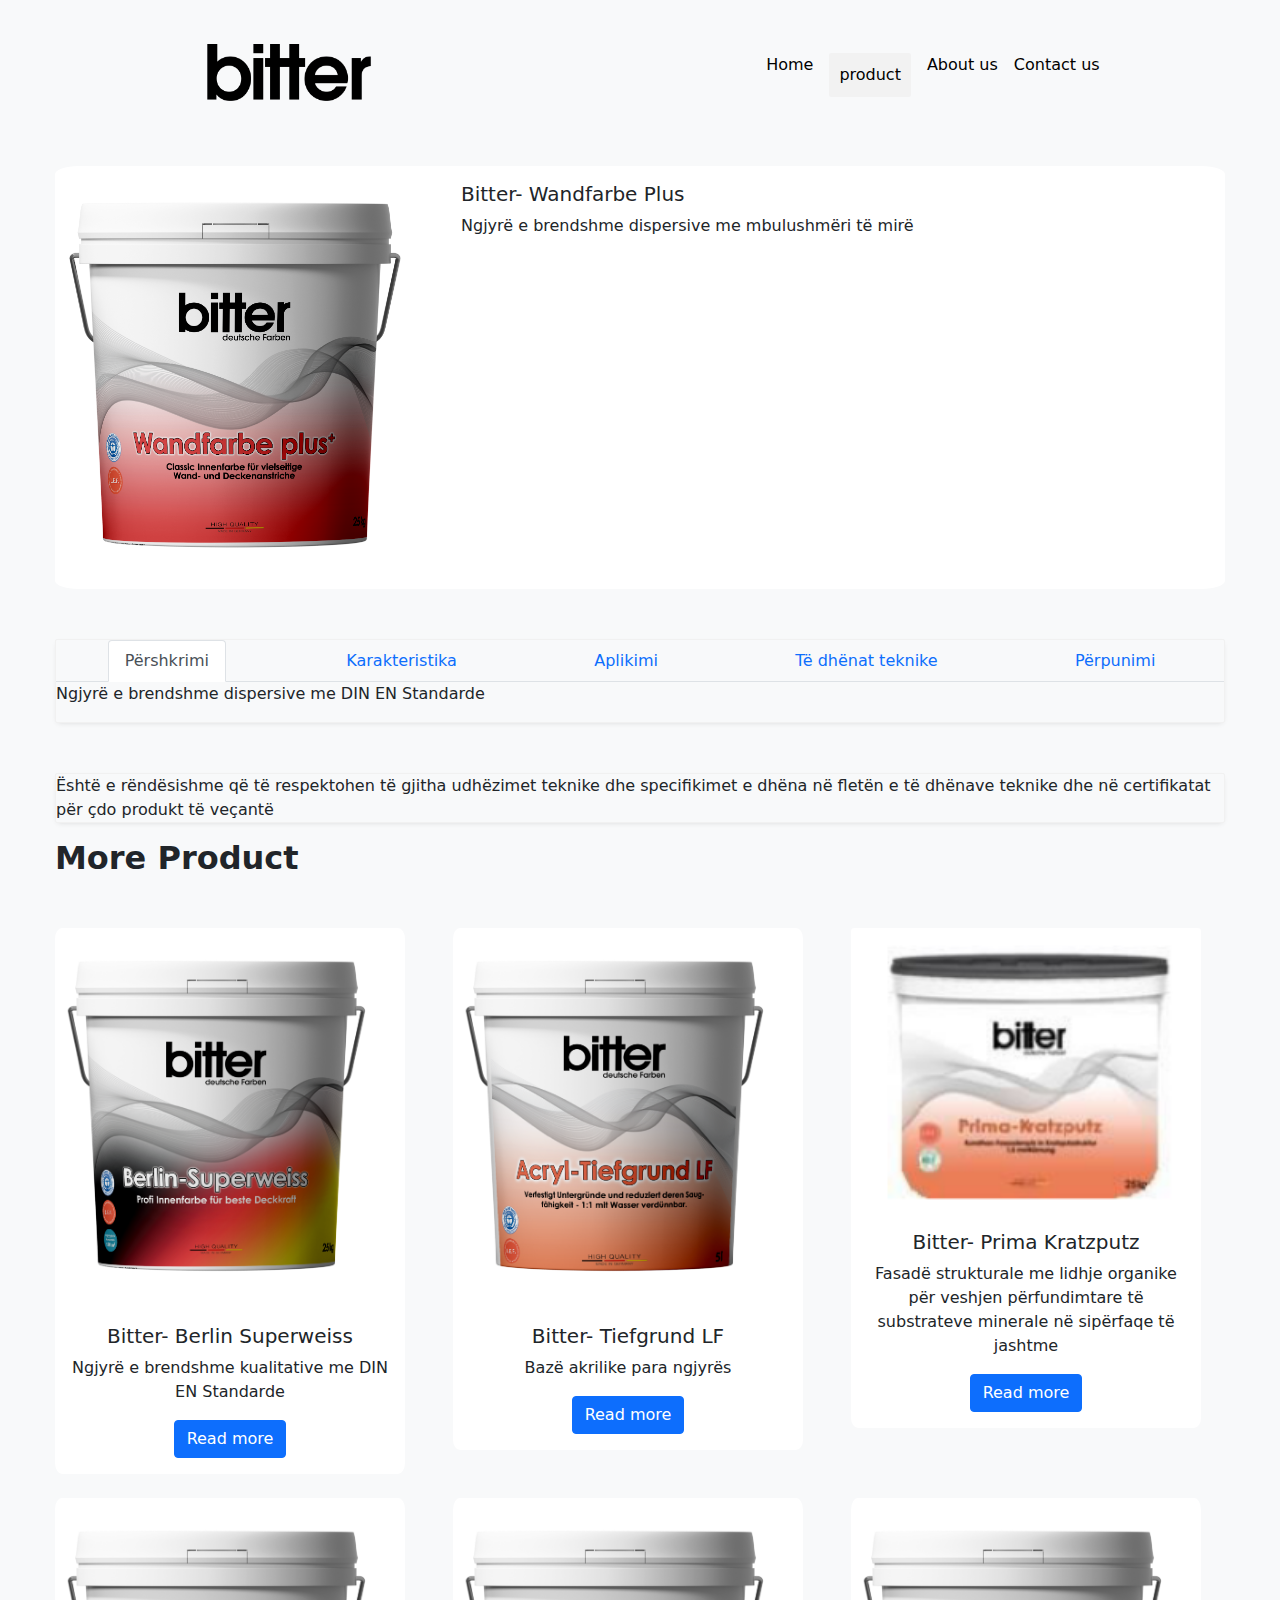
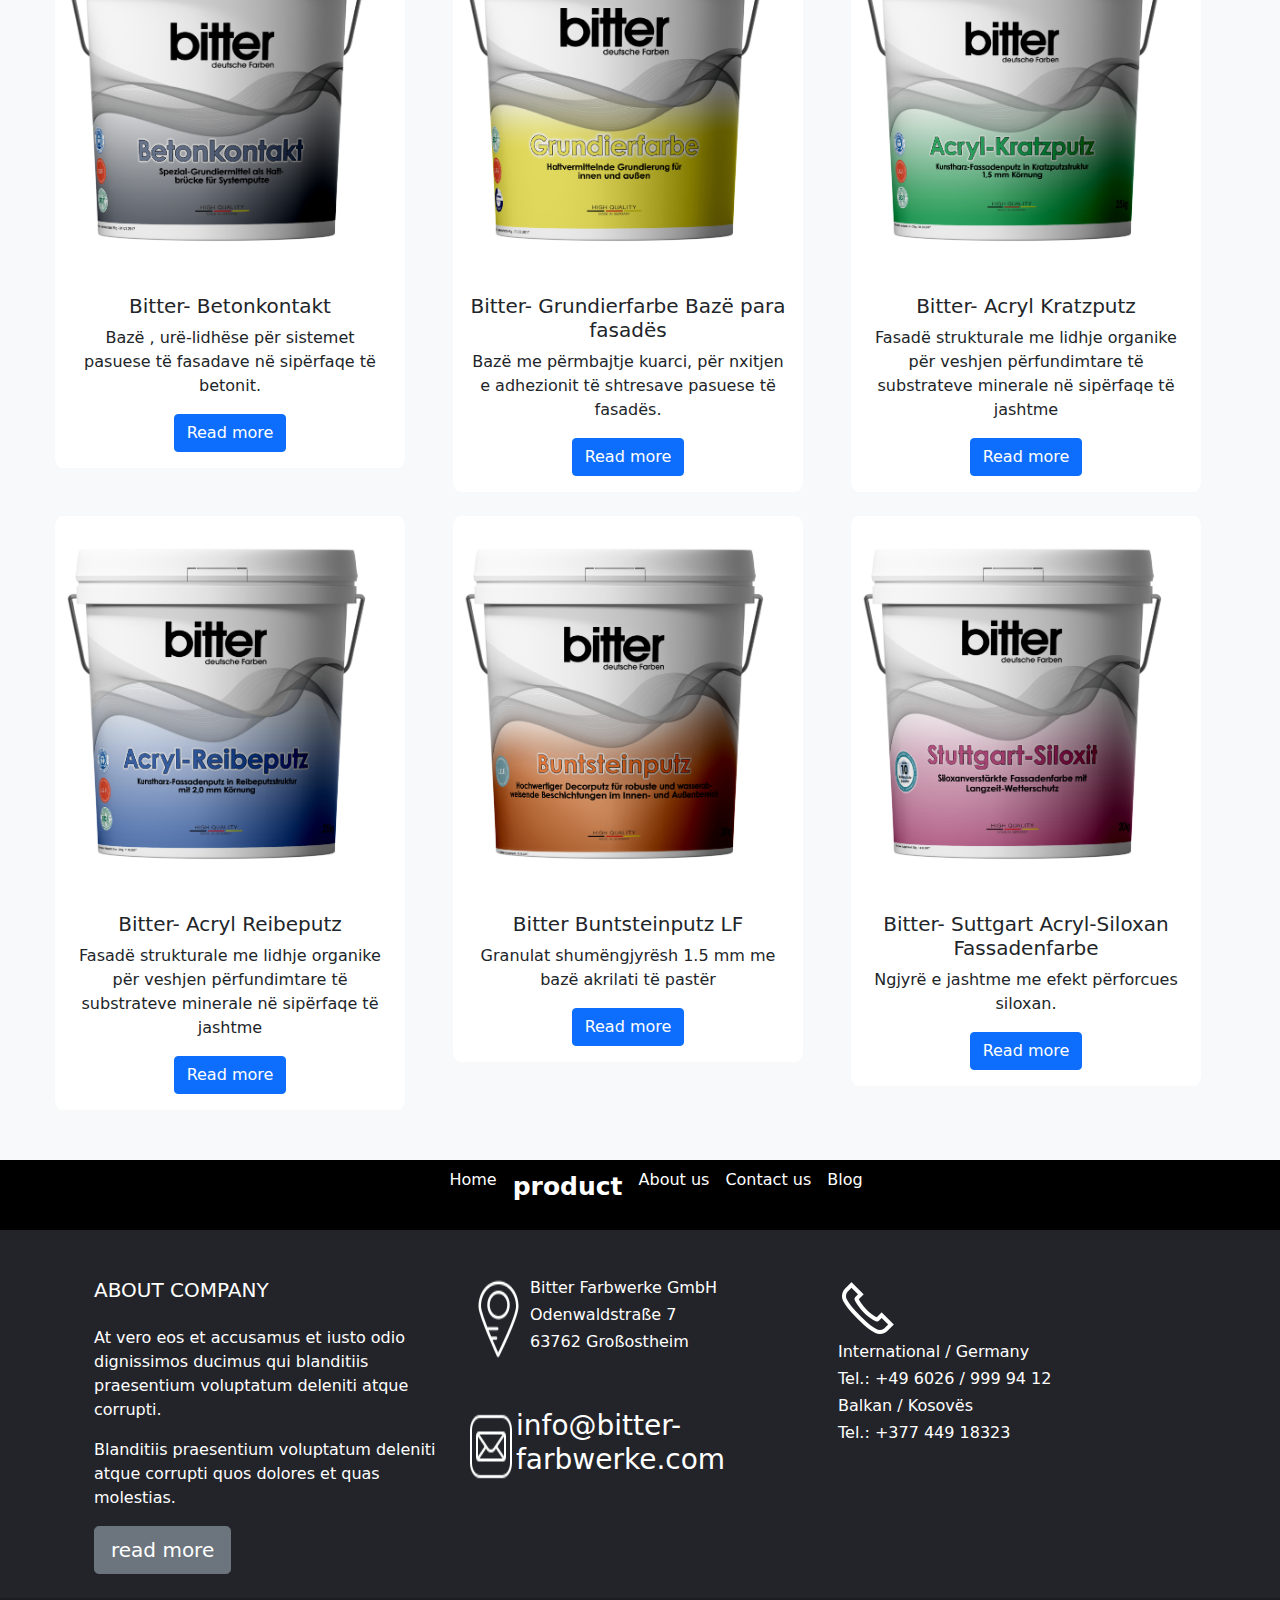
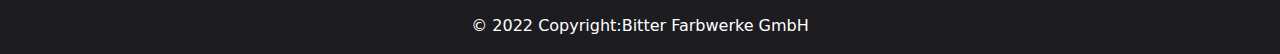
<file: bitter-Copy/Bitter-Wandfarbe-Plus.html>
<!doctype html>
<html lang="en">
  <head>
    <meta charset="utf-8">
    <meta name="viewport" content="width=device-width, initial-scale=1">

    <link rel="stylesheet" href="css/bootstrap.css">
    <link rel="stylesheet" href="css/style.css">
    <link rel="icon" type="image/png" href="Bitter-LOGO/Untitled-3.png"/>


   


    <title>product</title>
  </head>
  <body>

     <div class="header">

       <div class="navbar">
         <div class="navbar-logo"><img src="Bitter-LOGO/Untitled-3.png" alt="Bitter logo"></div>
         <div class="navbar-item">
           <ul>
            <a href="index.html"><li>Home</li></a>
            <a href="product.html"><li class="active">product</li></a>
            <a href="about.html"><li>About us</li></a>
            <a href="contact.html"><li>Contact us</li></a>
           </ul>
         </div>
        
       </div>

    </div> 

    <div class="main">
        
        <div class="card mb-12" style="max-width: max-content;">
            <div class="row g-0">
              <div class="col-md-4">
                <img src="foto/2.png" class="img-fluid rounded-start" alt="...">
              </div>
              <div class="col-md-8">
                <div class="card-body">
                  <h5 class="card-title">Bitter- Wandfarbe Plus</h5>
                  <p class="card-text">Ngjyrë e brendshme dispersive me mbulushmëri të mirë </p>
                </div>
              </div>
            </div>
          </div>
        <div class="tabs" style="margin:50px 0px;">
            <ul class="nav nav-tabs" id="myTab" role="tablist">
                <li class="nav-item" role="presentation">
                <button class="nav-link active" id="Përshkrimi-tab" data-bs-toggle="tab" data-bs-target="#Përshkrimi" type="button" role="tab" aria-controls="Përshkrimi" aria-selected="true">Përshkrimi</button>
                </li>
                <li class="nav-item" role="presentation">
                <button class="nav-link" id="Karakteristika-tab" data-bs-toggle="tab" data-bs-target="#Karakteristika" type="button" role="tab" aria-controls="Karakteristika" aria-selected="false">Karakteristika</button>
                </li>
                <li class="nav-item" role="presentation">
                <button class="nav-link" id="Aplikimi-tab" data-bs-toggle="tab" data-bs-target="#Aplikimi" type="button" role="tab" aria-controls="Aplikimi" aria-selected="false">Aplikimi</button>
                </li>
                <li class="nav-item" role="presentation">
                    <button class="nav-link" id="Të-dhënat-teknike-tab" data-bs-toggle="tab" data-bs-target="#Të-dhënat-teknike" type="button" role="tab" aria-controls="Të-dhënat-teknike" aria-selected="false">Të dhënat teknike</button>
                </li>
                <li class="nav-item" role="presentation">
                    <button class="nav-link" id="Përpunimi-tab" data-bs-toggle="tab" data-bs-target="#Përpunimi" type="button" role="tab" aria-controls="Përpunimi-teknike" aria-selected="false">Përpunimi</button>
                </li>
            </ul>



            <div class="tab-content" id="myTabContent">

                <div class="tab-pane fade show active" id="Përshkrimi" role="tabpanel" aria-labelledby="Përshkrimi-tab">
                    <p>Ngjyrë e brendshme dispersive me DIN EN Standarde</p>
                </div>

                <div class="tab-pane fade" id="Karakteristika" role="tabpanel" aria-labelledby="Karakteristika-tab">
                    <p>Ngjyrë e brendshme dispersive me lidhje organike, e përshtatshme për mure dhe tavane. Në veçanti e
                        përshtatshme për objekte të mëdha ndërtimi  </p>
                </div>

                <div class="tab-pane fade" id="Aplikimi" role="tabpanel" aria-labelledby="Aplikimi-tab">
                    <p>Për shtresë të ngjyrës me permeabilitet ndaj ujit, në sipërfaqe të pastërta dhe të qëndrueshme. Kontrolloni
                        sipërfaqen për stabilitet. Hiqni çdo shtresë të paqëndrueshme. Aplikoni bazën sipas llojit dhe gjendjes së
                        sipërfaqes.
                        Sipërfaqja duhet të jetë e qëndrueshme, e thatë, e lirë nga papastërtitë dhe substancat tjera </p>
                </div>

                <div class="tab-pane fade" id="Të-dhënat-teknike" role="tabpanel" aria-labelledby="Të-dhënat-teknike-tab">
                    <table class="table table-striped">
                        <tr>
                            <td>Agjenti lidhës:</td>
                            <td>Styren akrylat me stabilizator organik </td>
                        </tr>
                        <tr>
                            <td>Densiteti:</td>
                            <td>rreth 1.65 g/cm&sup3;</td>
                        </tr>
                        <tr>
                            <td>pH- Vlera</td>
                            <td>rreth 8.5 </td>
                        </tr>
                        <tr>
                            <td>Ngjyra:</td>
                            <td>Bardhë</td>
                        </tr>
                        <tr>
                            <td><p style="font-weight: bold;">DIN EN 13 300</p></td>
                            <td></td>
                        </tr>
                        <tr>
                            <td>Mbulueshmëri:</td>
                            <td>Klasa 2 (6.5 m/l&sup2;) </td>
                        </tr>
                        <tr>
                            <td>Rezistenca ndaj lagështisë:</td>
                            <td>Klasa 4 </td>
                        </tr>
                        <tr>
                            <td>Rregullat VOC:</td>
                            <td>(Kat.A/a) 30g/l (2010) , < 5 g/l VOC </td>
                        </tr>
                    </table>
                </div>

                <div class="tab-pane fade" id="Përpunimi" role="tabpanel" aria-labelledby="Përpunimi-tab">
                    <p>Për një sipërfaqe uniforme mund të aplikohet e paholluar, ose e holluar me max. 5% ujë. Në sipërfaqe me
                        kontrast të lartë dhe absorbueshmëri të ndryshme, preferohet që shtresa e parë e aplikimit të hollohet
                        paraprakisht deri në 10% me ujë. Wandfarbe Plus+ mund të shtrihet me brushë, me rul ose të aplikohet me
                        kompresor.Të mos aplikohet në Diell të fortë, ose në temperaturë të ajërit dhe sipërfaqës më të ulët se +5°C
                        Veglat e punës të pastrohen me ujë menjëherë pas aplikimit.  
                    </p>
                    <p>
                        Sipërfaqja në +20°C dhe 65% lagështi relative, thahet dhe mund të ngjyroset përsëri pas 4-6 orëve. Koha e
                        tharjes zgjatet kur temperatura është e ulët dhe/ose e lartë. E thatë dhe rezistente pas 3 ditëve.  
                    </p>
                    <p>
                        Mbajeni larg fëmijëve. Në rast kontakti me sy ose lëkurë, pastrojeni menjëherë me ujë. Sigurohuni që ky
                        material te mos hyjë në rrjedhë të ujit dhe në kanalizime. 
                    </p>
                </div>

            </div>
        </div>  

        <p style="box-shadow: 0 2px 6px -3px rgb(0 0 0 / 17%);
                  border: 1px solid #f1f1f1;
                  border-radius: 2px;">
            Është e rëndësishme që të respektohen të gjitha udhëzimet teknike dhe specifikimet e 
           dhëna në fletën e të dhënave teknike dhe në certifikatat për çdo produkt të veçantë
        </p>

        
        <h2 style="font-weight: bold;">More Product</h2>

        <div class="product-section">
          <div class="row row-cols-1 row-cols-md-3 g-4">
            <div class="col">
              <div class="card">
                <img src="foto/1.png" class="card-img-top" alt="...">
                <div class="card-body">
                  <h5 class="card-title">Bitter- Berlin Superweiss</h5>
                  <p class="card-text">Ngjyrë e brendshme kualitative me DIN EN Standarde</p>
                  <a href="Bitter-Berlin-Superweiss.html" class="btn btn-primary">Read more</a>
                </div>
              </div>
            </div>
           
            <div class="col">
              <div class="card">
                <img src="foto/3.png" class="card-img-top" alt="...">
                <div class="card-body">
                  <h5 class="card-title">Bitter- Tiefgrund LF</h5>
                  <p class="card-text">Bazë akrilike para ngjyrës </p>
                  <a href="Bitter-Tiefgrund-LF.html" class="btn btn-primary">Read more</a>

                </div>
              </div>
            </div>
            <div class="col">
              <div class="card">
                <img src="foto/prima-test.png" class="card-img-top" alt="prima">
                <div class="card-body">
                  <h5 class="card-title">Bitter- Prima Kratzputz </h5>
                  <p class="card-text">Fasadë strukturale me lidhje organike për veshjen përfundimtare të substrateve minerale në sipërfaqe të jashtme</p>
                  <a href="Bitter-Prima-Kratzputz.html" class="btn btn-primary">Read more</a>

                </div>
              </div>
            </div>
            <div class="col">
              <div class="card">
                <img src="foto/5.png" class="card-img-top" alt="...">
                <div class="card-body">
                  <h5 class="card-title">Bitter- Betonkontakt</h5>
                  <p class="card-text">Bazë , urë-lidhëse për sistemet pasuese të fasadave në sipërfaqe të betonit. </p>
                  <a href="Bitter-Betonkontakt.html" class="btn btn-primary">Read more</a>

                </div>
              </div>
            </div>
            <div class="col">
              <div class="card">
                <img src="foto/6.png" class="card-img-top" alt="...">
                <div class="card-body">
                  <h5 class="card-title">Bitter- Grundierfarbe Bazë para fasadës</h5>
                  <p class="card-text">Bazë me përmbajtje kuarci, për nxitjen e adhezionit të shtresave pasuese të fasadës.</p>
                  <a href="Bitter-Grundierfarbe.html" class="btn btn-primary">Read more</a>

                </div>
              </div>
            </div>
            <div class="col">
              <div class="card">
                <img src="foto/7.png" class="card-img-top" alt="...">
                <div class="card-body">
                  <h5 class="card-title">Bitter- Acryl Kratzputz </h5>
                  <p class="card-text">Fasadë strukturale me lidhje organike për veshjen përfundimtare të substrateve minerale në sipërfaqe të
                    jashtme</p>
                  <a href="Bitter-Acryl-Kratzputz.html" class="btn btn-primary">Read more</a>

                </div>
              </div>
            </div>
            <div class="col">
              <div class="card">
                <img src="foto/8.png" class="card-img-top" alt="...">
                <div class="card-body">
                  <h5 class="card-title">Bitter- Acryl Reibeputz</h5>
                  <p class="card-text">Fasadë strukturale me lidhje organike për veshjen përfundimtare të substrateve minerale në sipërfaqe të
                    jashtme </p>
                  <a href="Bitter-Acryl-Reibeputz.html" class="btn btn-primary">Read more</a>

                </div>
              </div>
            </div>
            <div class="col">
              <div class="card">
                <img src="foto/9.png" class="card-img-top" alt="...">
                <div class="card-body">
                  <h5 class="card-title">Bitter Buntsteinputz LF </h5>
                  <p class="card-text">Granulat shumëngjyrësh 1.5 mm me bazë akrilati të pastër</p>
                  <a href="Bitter-Buntsteinputz-LF.html" class="btn btn-primary">Read more</a>

                </div>
              </div>
            </div>
            <div class="col">
              <div class="card">
                <img src="foto/10.png" class="card-img-top" alt="...">
                <div class="card-body">
                  <h5 class="card-title">Bitter- Suttgart Acryl-Siloxan Fassadenfarbe</h5>
                  <p class="card-text">Ngjyrë e jashtme me efekt përforcues siloxan. </p>
                  <a href="Bitter-Suttgart-Acryl.html" class="btn btn-primary">Read more</a>

                </div>
              </div>
            </div>
          </div>
        </div>

    </div>






 <!-- footer section -->

 <div class="footer">
  <div class="navbar">
    <div class="navbar-item">
      <ul>
        <a href="index.html"><li>Home</li></a>
          <a href="product.html"><li class="active">product</li></a>
          <a href="about.html"><li>About us</li></a>
          <a href="contact.html"><li>Contact us</li></a>
          <a href="blog.html"><li>Blog</li></a>
      </ul>
    </div>
   
  </div>



  <footer class="text-white text-center text-lg-start" >
    <!-- Grid container -->
    <div class="container p-4">
      <!--Grid row-->
      <div class="row mt-4">
        <!--Grid column-->
        <div class="col-lg-4 col-md-12 mb-4 mb-md-0">
          <h5 class="text-uppercase mb-4">About company</h5>

          <p>
            At vero eos et accusamus et iusto odio dignissimos ducimus qui blanditiis praesentium
            voluptatum deleniti atque corrupti.
          </p>

          <p>
            Blanditiis praesentium voluptatum deleniti atque corrupti quos dolores et quas
            molestias.
          </p>
          
          <a href="about.html"  class="btn btn-secondary  btn-lg">read more</a>


        </div>
        <!--Grid column-->

        <!--Grid column-->
          <div class="col-lg-4 col-md-6 mb-4 mb-md-0">
            <div class="location">
              <img src="foto/location-pin.png" alt="">
              <div class="location-content">
                <h6>Bitter Farbwerke GmbH</h6>
                <h6>Odenwaldstraße 7</h6>
                <h6>63762 Großostheim</h6>
                <h5></h5>
              </div>
          </div>
          <div class="info">
            <img src="foto/mail-icon.png" alt="">
            <h3>info@bitter-farbwerke.com</h3>
          </div>
        </div>
        <!--Grid column-->

        <!--Grid column-->
        <div class="col-lg-4 col-md-6 mb-4 mb-md-0">
          <div class="phone">
            <img src="foto/phone-icon.png" alt="">
            <div class="phone-content">
              <h6>International / Germany</h6>
              <h6>Tel.: +49 6026 / 999 94 12</h6>
              <h6>Balkan / Kosovës</h6>
              <h6>Tel.: +377 449 18323</h6>
            </div>
          </div>
        </div>
        <!--Grid column-->
      </div>
      <!--Grid row-->
    </div>

    <!-- Copyright -->
    <div class="text-center p-3" style="background-color: rgba(0, 0, 0, 0.2);">
      © 2022 Copyright:Bitter Farbwerke GmbH
    </div>
    <!-- Copyright -->
  </footer>

 </div>

<script src="js/bootstrap.js"></script>
</body>
</html>
</file>
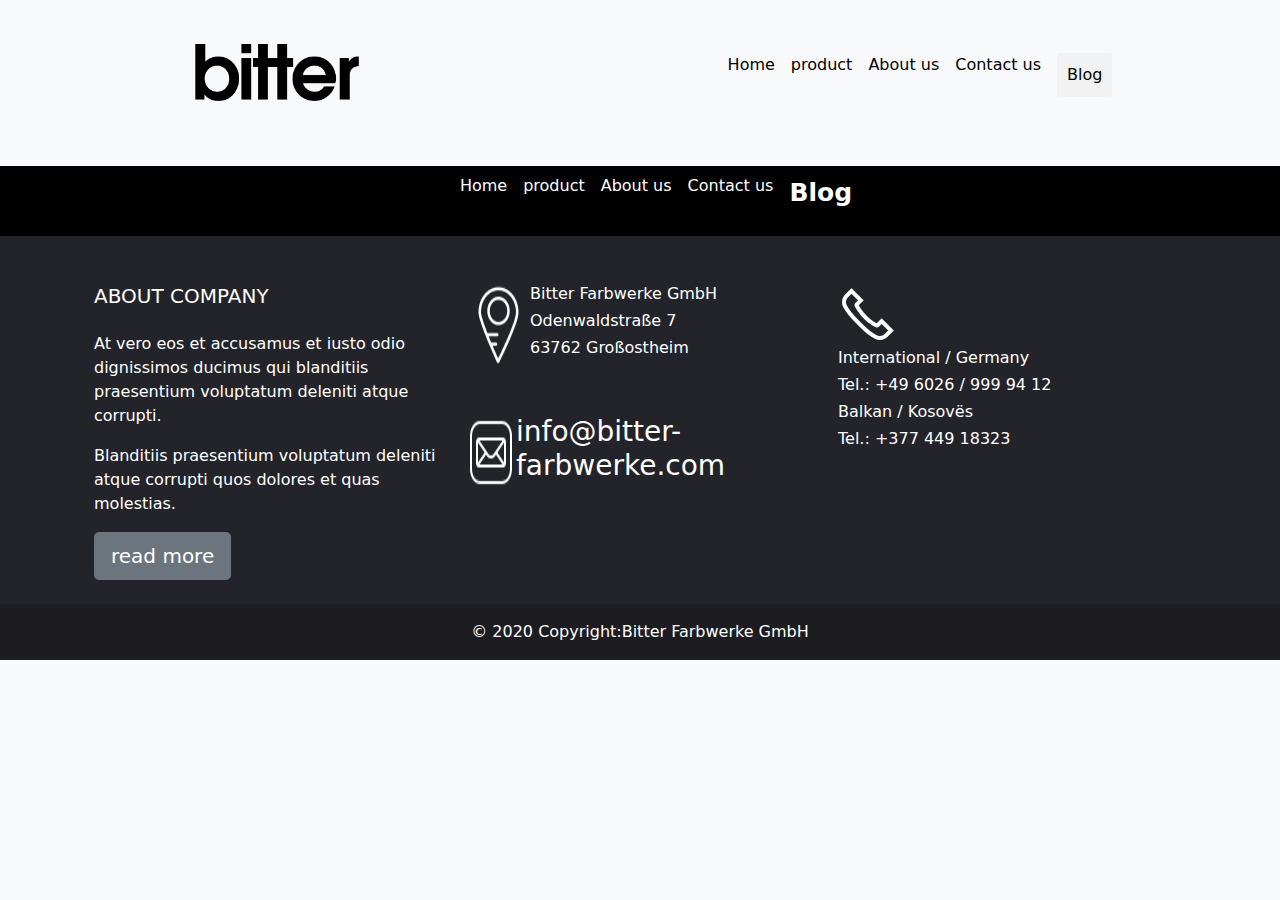
<file: bitter-Copy/blog.html>
<!doctype html>
<html lang="en">
  <head>
    <meta charset="utf-8">
    <meta name="viewport" content="width=device-width, initial-scale=1">

    <link rel="stylesheet" href="css/bootstrap.css">
    <link rel="stylesheet" href="css/style.css">

   


    <title>Home</title>
  </head>
  <body>

     <div class="header">

       <div class="navbar">
         <div class="navbar-logo"><img src="./Bitter-LOGO/Untitled-3.png" alt="Bitter logo"></div>
         <div class="navbar-item">
           <ul>
            <a href="index.html"><li>Home</li></a>
            <a href="product.html"><li>product</li></a>
            <a href="about.html"><li>About us</li></a>
            <a href="contact.html"><li>Contact us</li></a>
            <a href="blog.html"><li class="active">Blog</li></a>
           </ul>
         </div>
        
       </div>

    </div> 





    <div class="footer">
      <div class="navbar">
        <div class="navbar-item">
          <ul>
            <a href="index.html"><li >Home</li></a>
            <a href="product.html"><li>product</li></a>
            <a href="about.html"><li>About us</li></a>
            <a href="contact.html"><li>Contact us</li></a>
            <a href="blog.html"><li class="active">Blog</li></a>
          </ul>
        </div>
       
      </div>
    


      <footer class="text-white text-center text-lg-start" >
        <!-- Grid container -->
        <div class="container p-4">
          <!--Grid row-->
          <div class="row mt-4">
            <!--Grid column-->
            <div class="col-lg-4 col-md-12 mb-4 mb-md-0">
              <h5 class="text-uppercase mb-4">About company</h5>
    
              <p>
                At vero eos et accusamus et iusto odio dignissimos ducimus qui blanditiis praesentium
                voluptatum deleniti atque corrupti.
              </p>
    
              <p>
                Blanditiis praesentium voluptatum deleniti atque corrupti quos dolores et quas
                molestias.
              </p>
              
              <a href="about.html"  class="btn btn-secondary  btn-lg">read more</a>


            </div>
            <!--Grid column-->
    
            <!--Grid column-->
              <div class="col-lg-4 col-md-6 mb-4 mb-md-0">
                <div class="location">
                  <img src="foto/location-pin.png" alt="">
                  <div class="location-content">
                    <h6>Bitter Farbwerke GmbH</h6>
                    <h6>Odenwaldstraße 7</h6>
                    <h6>63762 Großostheim</h6>
                    <h5></h5>
                  </div>
              </div>
              <div class="info">
                <img src="foto/mail-icon.png" alt="">
                <h3>info@bitter-farbwerke.com</h3>
              </div>
            </div>
            <!--Grid column-->
    
            <!--Grid column-->
            <div class="col-lg-4 col-md-6 mb-4 mb-md-0">
              <div class="phone">
                <img src="foto/phone-icon.png" alt="">
                <div class="phone-content">
                  <h6>International / Germany</h6>
                  <h6>Tel.: +49 6026 / 999 94 12</h6>
                  <h6>Balkan / Kosovës</h6>
                  <h6>Tel.: +377 449 18323</h6>
                </div>
              </div>
            </div>
            <!--Grid column-->
          </div>
          <!--Grid row-->
        </div>
    
        <!-- Copyright -->
        <div class="text-center p-3" style="background-color: rgba(0, 0, 0, 0.2);">
          © 2020 Copyright:Bitter Farbwerke GmbH
        </div>
        <!-- Copyright -->
      </footer>

     </div>


<script src="js/bootstrap.js"></script>
  </body>
</html>
</file>
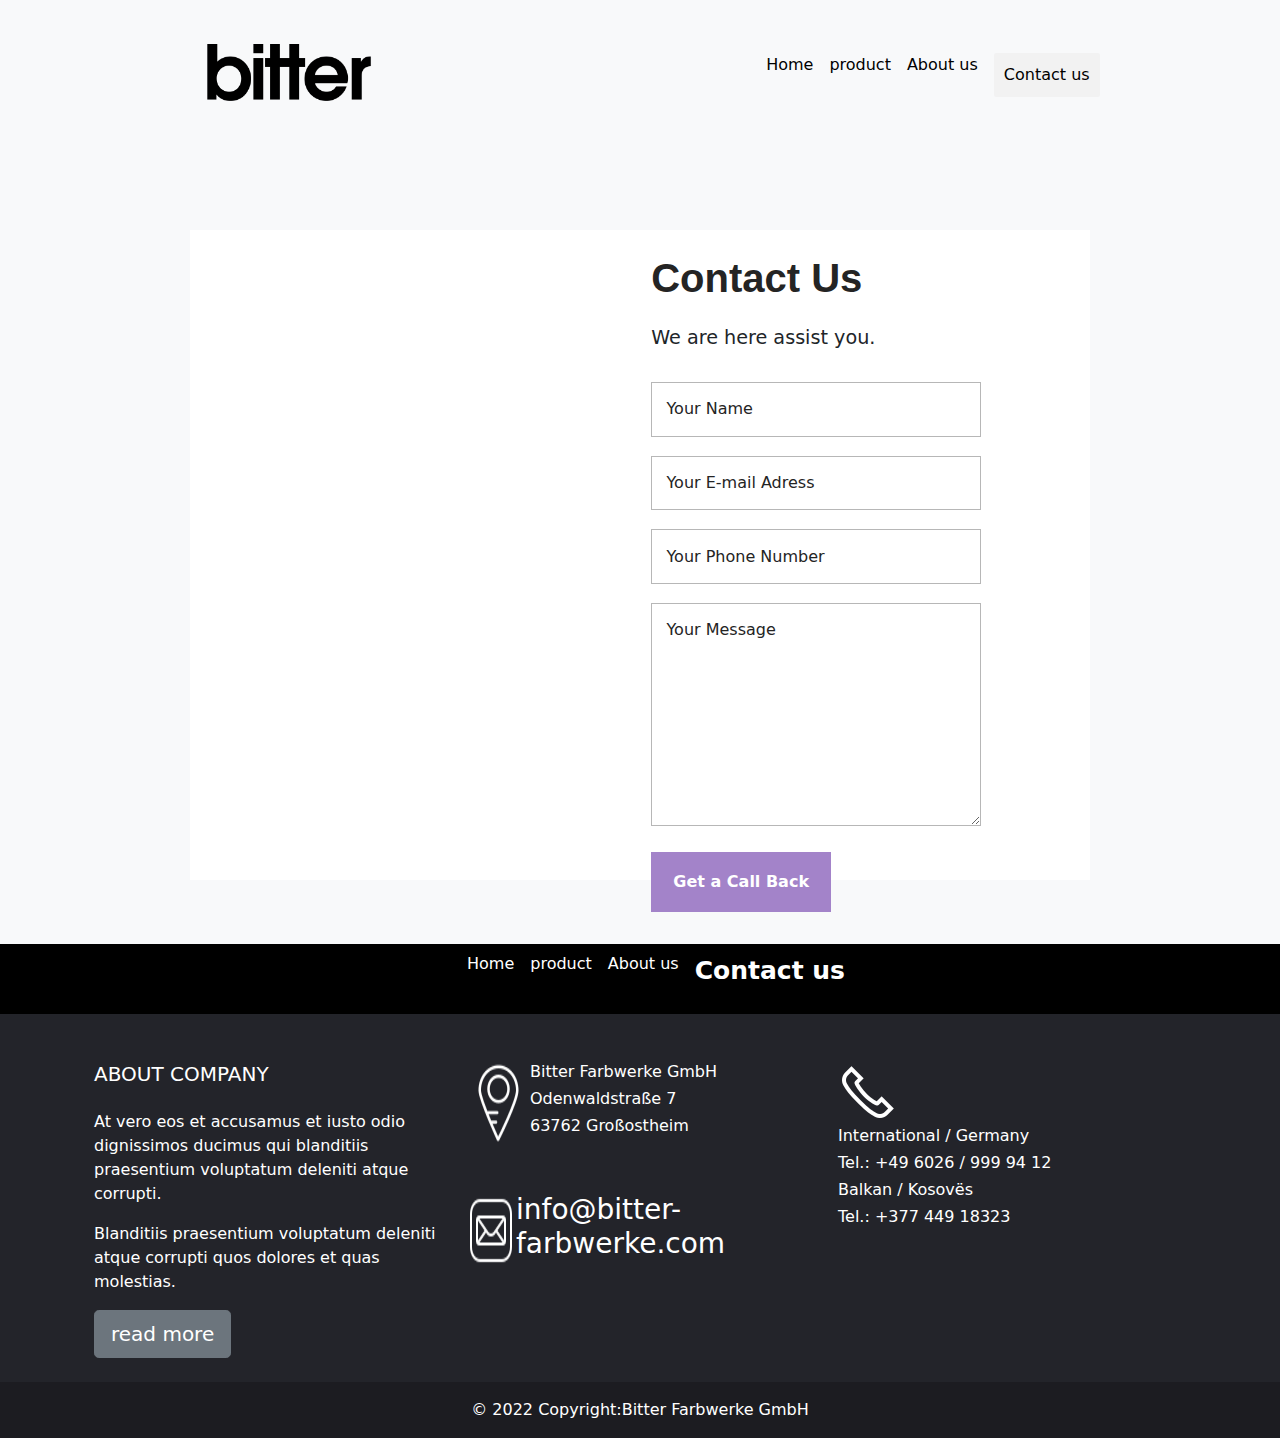
<file: bitter-Copy/contact.html>
<!doctype html>
<html lang="en">
  <head>
    <meta charset="utf-8">
    <meta name="viewport" content="width=device-width, initial-scale=1">

    <link rel="stylesheet" href="css/bootstrap.css">
    <link rel="stylesheet" href="css/style.css">
    <link rel="icon" type="image/png" href="Bitter-LOGO/Untitled-3.png"/>


   


    <title>contact us</title>
  </head>
  <body>

     <div class="header">

       <div class="navbar">
         <div class="navbar-logo"><img src="./Bitter-LOGO/Untitled-3.png" alt="Bitter logo"></div>
         <div class="navbar-item">
           <ul>
            <a href="index.html"><li>Home</li></a>
            <a href="product.html"><li>product</li></a>
            <a href="about.html"><li>About us</li></a>
            <a href="contact.html"><li class="active">Contact us</li></a>
           </ul>
         </div>
        
       </div>

    </div> 



    <!-- main section -->

    <div class="contact">
      <div class="map">
        <iframe src="https://maps.google.com/maps?q=Bitter%20Farbwerke%20GmbH&t=&z=13&ie=UTF8&iwloc=&output=embed" width="100%" height="650px" frameborder="0" style="border:0" allowfullscreen></iframe>
      </div>
      <div class="contact-form">
        <h1 class="title">Contact Us</h1>
        <h2 class="subtitle">We are here assist you.</h2>
        <form action="">
          <input type="text" name="name" placeholder="Your Name" />
          <input type="email" name="e-mail" placeholder="Your E-mail Adress" />
          <input type="tel" name="phone" placeholder="Your Phone Number"/>
          <textarea name="text" id="" rows="8" placeholder="Your Message"></textarea>
          <button class="btn-send">Get a Call Back</button>
        </form>
      </div>
    </div>

    
    <!-- footer section -->

    <div class="footer">
      <div class="navbar">
        <div class="navbar-item">
          <ul>
            <a href="index.html"><li >Home</li></a>
            <a href="product.html"><li>product</li></a>
            <a href="about.html"><li>About us</li></a>
            <a href="contact.html"><li class="active">Contact us</li></a>
          </ul>
        </div>
       
      </div>
    


      <footer class="text-white text-center text-lg-start" >
        <!-- Grid container -->
        <div class="container p-4">
          <!--Grid row-->
          <div class="row mt-4">
            <!--Grid column-->
            <div class="col-lg-4 col-md-12 mb-4 mb-md-0">
              <h5 class="text-uppercase mb-4">About company</h5>
    
              <p>
                At vero eos et accusamus et iusto odio dignissimos ducimus qui blanditiis praesentium
                voluptatum deleniti atque corrupti.
              </p>
    
              <p>
                Blanditiis praesentium voluptatum deleniti atque corrupti quos dolores et quas
                molestias.
              </p>
              
              <a href="about.html"  class="btn btn-secondary  btn-lg">read more</a>


            </div>
            <!--Grid column-->
    
            <!--Grid column-->
              <div class="col-lg-4 col-md-6 mb-4 mb-md-0">
                <div class="location">
                  <img src="foto/location-pin.png" alt="">
                  <div class="location-content">
                    <h6>Bitter Farbwerke GmbH</h6>
                    <h6>Odenwaldstraße 7</h6>
                    <h6>63762 Großostheim</h6>
                    <h5></h5>
                  </div>
                </div>
                <div class="info">
                  <img src="foto/mail-icon.png" alt="">
                  <h3>info@bitter-farbwerke.com</h3>
                </div>
            </div>
            <!--Grid column-->
    
            <!--Grid column-->
            <div class="col-lg-4 col-md-6 mb-4 mb-md-0">
              <div class="phone">
                <img src="foto/phone-icon.png" alt="">
                <div class="phone-content">
                  <h6>International / Germany</h6>
                  <h6>Tel.: +49 6026 / 999 94 12</h6>
                  <h6>Balkan / Kosovës</h6>
                  <h6>Tel.: +377 449 18323</h6>
                </div>
              </div>
            </div>
            <!--Grid column-->
          </div>
          <!--Grid row-->
        </div>
    
        <!-- Copyright -->
        <div class="text-center p-3" style="background-color: rgba(0, 0, 0, 0.2);">
          © 2022 Copyright:Bitter Farbwerke GmbH
        </div>
        <!-- Copyright -->
      </footer>

     </div>


<script src="js/bootstrap.js"></script>
  </body>
</html>
</file>
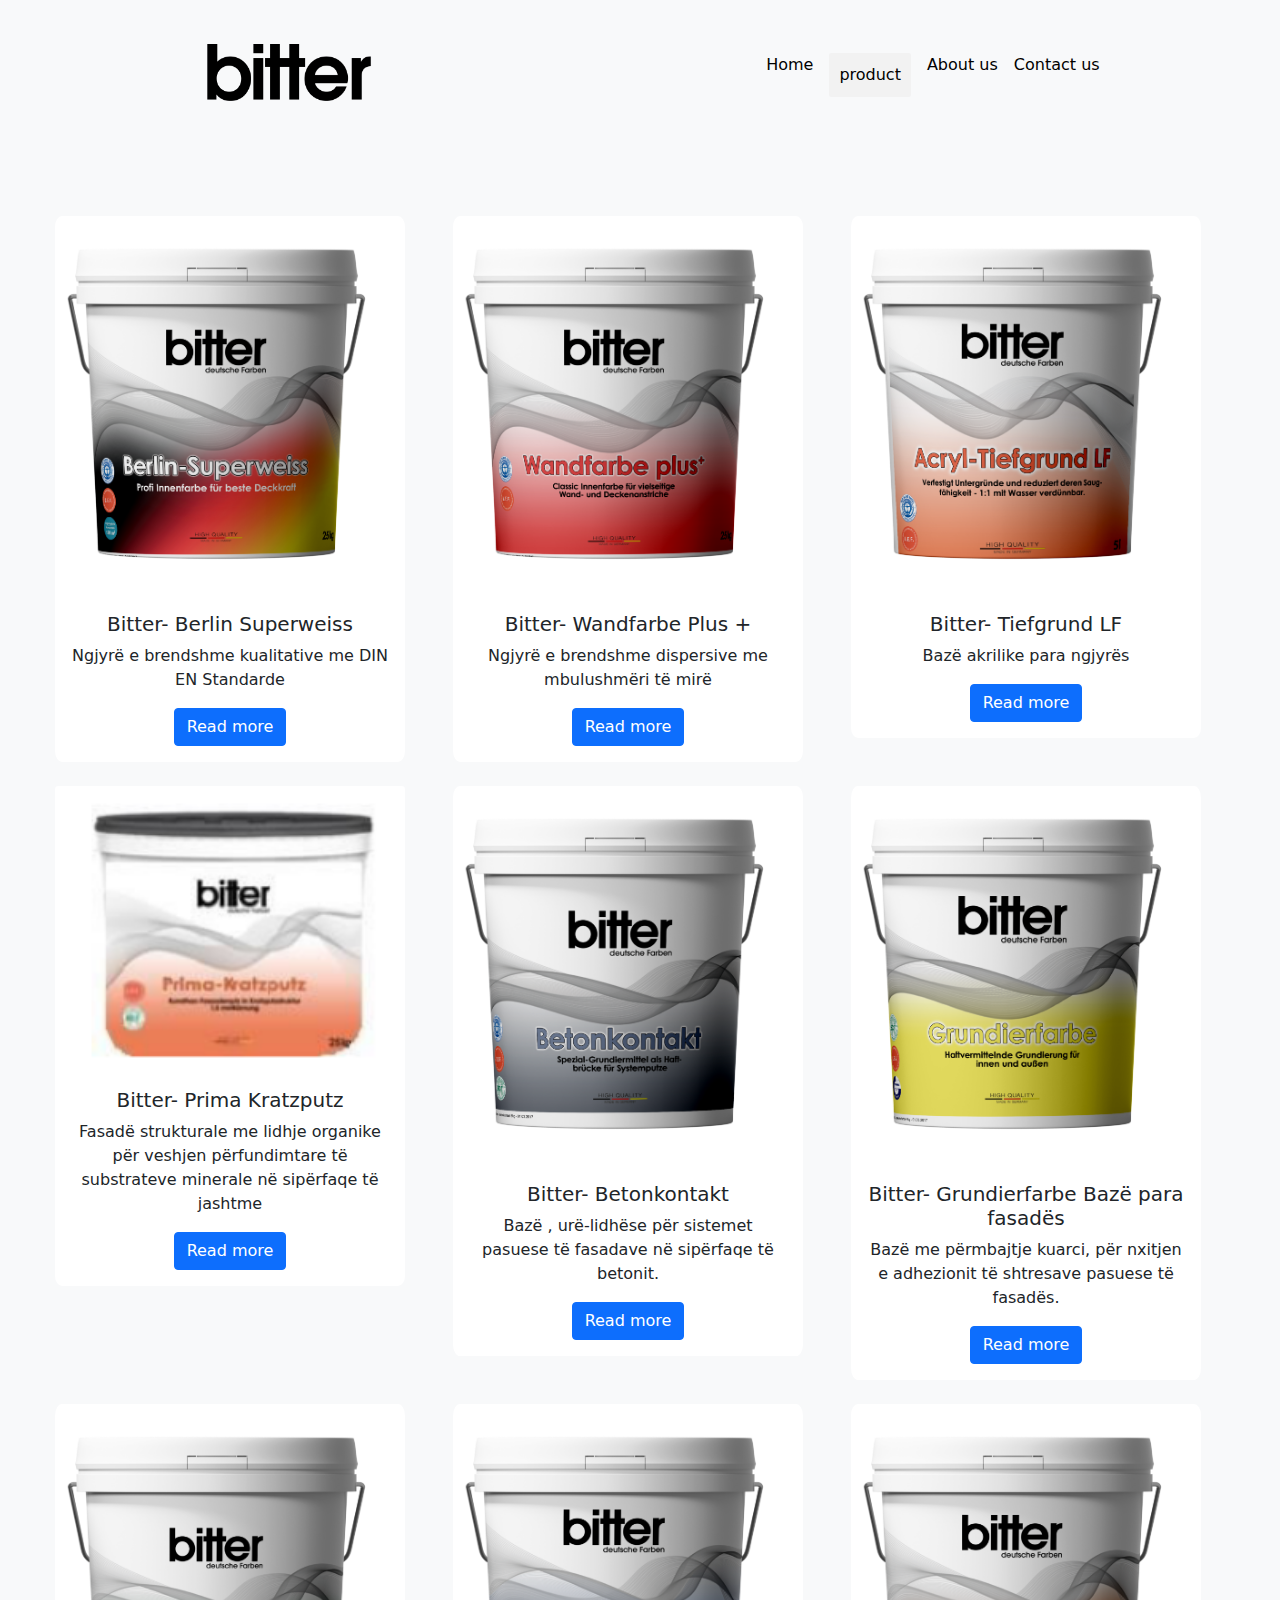
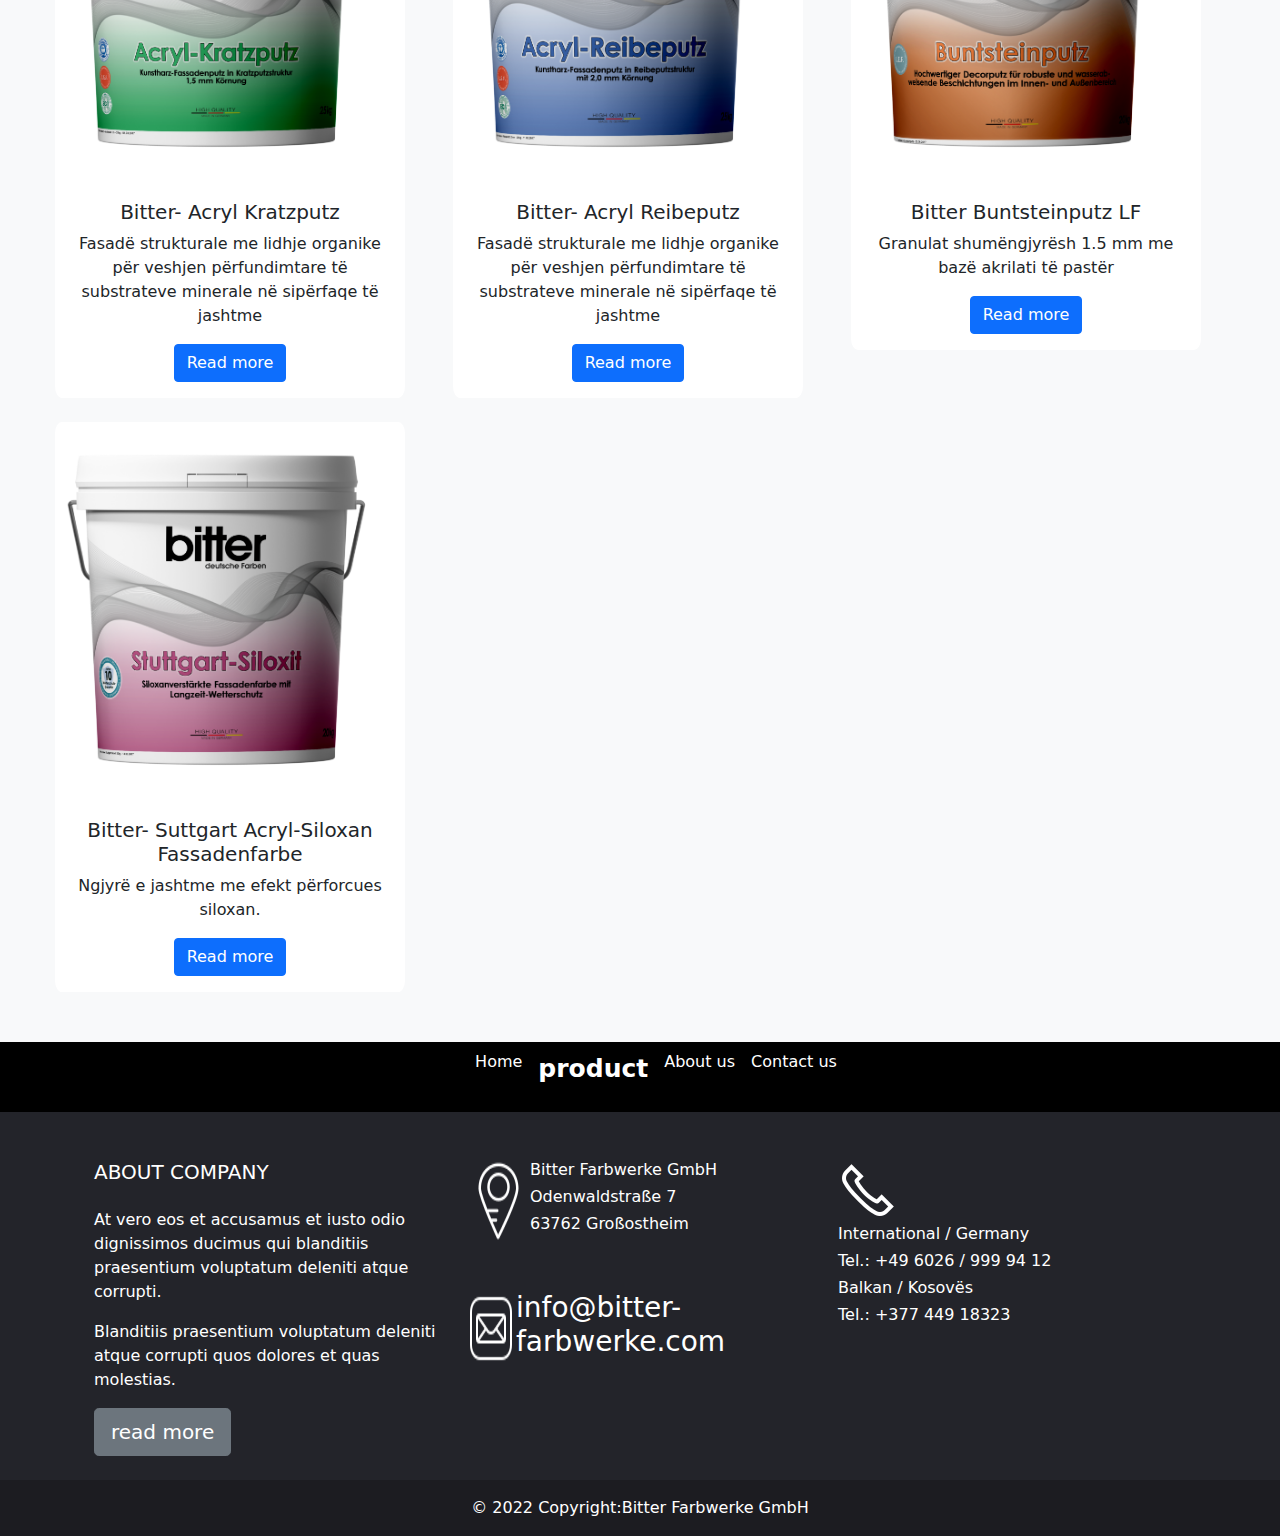
<file: bitter-Copy/product.html>
<!doctype html>
<html lang="en">
  <head>
    <meta charset="utf-8">
    <meta name="viewport" content="width=device-width, initial-scale=1">

    <link rel="stylesheet" href="css/bootstrap.css">
    <link rel="stylesheet" href="css/style.css">
    <link rel="icon" type="image/png" href="Bitter-LOGO/Untitled-3.png"/>


   


    <title>product</title>
  </head>
  <body>

     <div class="header">

       <div class="navbar">
         <div class="navbar-logo"><img src="./Bitter-LOGO/Untitled-3.png" alt="Bitter logo"></div>
         <div class="navbar-item">
           <ul>
            <a href="index.html"><li>Home</li></a>
            <a href="product.html"><li class="active">product</li></a>
            <a href="about.html"><li>About us</li></a>
            <a href="contact.html"><li>Contact us</li></a>
           </ul>
         </div>
        
       </div>

    </div> 


    <!-- main section -->

    <div class="main">
      <div class="product-section">
          <div class="row row-cols-1 row-cols-md-3 g-4">
            <div class="col">
              <div class="card">
                <img src="foto/1.png" class="card-img-top" alt="...">
                <div class="card-body">
                  <h5 class="card-title">Bitter- Berlin Superweiss</h5>
                  <p class="card-text">Ngjyrë e brendshme kualitative me DIN EN Standarde</p>
                  <a href="Bitter-Berlin-Superweiss.html" class="btn btn-primary">Read more</a>
                </div>
              </div>
            </div>
            <div class="col">
              <div class="card">
                <img src="foto/2.png" class="card-img-top" alt="...">
                <div class="card-body">
                  <h5 class="card-title">Bitter- Wandfarbe Plus + </h5>
                  <p class="card-text">Ngjyrë e brendshme dispersive me mbulushmëri të mirë </p>
                  <a href="Bitter-Wandfarbe-Plus.html" class="btn btn-primary">Read more</a>
                </div>
              </div>
            </div>
            <div class="col">
              <div class="card">
                <img src="foto/3.png" class="card-img-top" alt="...">
                <div class="card-body">
                  <h5 class="card-title">Bitter- Tiefgrund LF</h5>
                  <p class="card-text">Bazë akrilike para ngjyrës </p>
                  <a href="Bitter-Tiefgrund-LF.html" class="btn btn-primary">Read more</a>

                </div>
              </div>
            </div>
            <div class="col">
              <div class="card">
                <img src="foto/prima-test.png" class="card-img-top" alt="prima">
                <div class="card-body">
                  <h5 class="card-title">Bitter- Prima Kratzputz </h5>
                  <p class="card-text">Fasadë strukturale me lidhje organike për veshjen përfundimtare të substrateve minerale në sipërfaqe të jashtme</p>
                  <a href="Bitter-Prima-Kratzputz.html" class="btn btn-primary">Read more</a>

                </div>
              </div>
            </div>
            <div class="col">
              <div class="card">
                <img src="foto/5.png" class="card-img-top" alt="...">
                <div class="card-body">
                  <h5 class="card-title">Bitter- Betonkontakt</h5>
                  <p class="card-text">Bazë , urë-lidhëse për sistemet pasuese të fasadave në sipërfaqe të betonit. </p>
                  <a href="Bitter-Betonkontakt.html" class="btn btn-primary">Read more</a>

                </div>
              </div>
            </div>
            <div class="col">
              <div class="card">
                <img src="foto/6.png" class="card-img-top" alt="...">
                <div class="card-body">
                  <h5 class="card-title">Bitter- Grundierfarbe Bazë para fasadës</h5>
                  <p class="card-text">Bazë me përmbajtje kuarci, për nxitjen e adhezionit të shtresave pasuese të fasadës.</p>
                  <a href="Bitter-Grundierfarbe.html" class="btn btn-primary">Read more</a>

                </div>
              </div>
            </div>
            <div class="col">
              <div class="card">
                <img src="foto/7.png" class="card-img-top" alt="...">
                <div class="card-body">
                  <h5 class="card-title">Bitter- Acryl Kratzputz </h5>
                  <p class="card-text">Fasadë strukturale me lidhje organike për veshjen përfundimtare të substrateve minerale në sipërfaqe të
                    jashtme</p>
                  <a href="Bitter-Acryl-Kratzputz.html" class="btn btn-primary">Read more</a>

                </div>
              </div>
            </div>
            <div class="col">
              <div class="card">
                <img src="foto/8.png" class="card-img-top" alt="...">
                <div class="card-body">
                  <h5 class="card-title">Bitter- Acryl Reibeputz</h5>
                  <p class="card-text">Fasadë strukturale me lidhje organike për veshjen përfundimtare të substrateve minerale në sipërfaqe të
                    jashtme </p>
                  <a href="Bitter-Acryl-Reibeputz.html" class="btn btn-primary">Read more</a>

                </div>
              </div>
            </div>
            <div class="col">
              <div class="card">
                <img src="foto/9.png" class="card-img-top" alt="...">
                <div class="card-body">
                  <h5 class="card-title">Bitter Buntsteinputz LF </h5>
                  <p class="card-text">Granulat shumëngjyrësh 1.5 mm me bazë akrilati të pastër</p>
                  <a href="Bitter-Buntsteinputz-LF.html" class="btn btn-primary">Read more</a>

                </div>
              </div>
            </div>
            <div class="col">
              <div class="card">
                <img src="foto/10.png" class="card-img-top" alt="...">
                <div class="card-body">
                  <h5 class="card-title">Bitter- Suttgart Acryl-Siloxan Fassadenfarbe</h5>
                  <p class="card-text">Ngjyrë e jashtme me efekt përforcues siloxan. </p>
                  <a href="Bitter-Suttgart-Acryl.html" class="btn btn-primary">Read more</a>

                </div>
              </div>
            </div>
          </div>
        </div>
     </div>
         <!-- footer section -->

        <div class="footer">
          <div class="navbar">
            <div class="navbar-item">
              <ul>
                <a href="index.html"><li>Home</li></a>
                 <a href="product.html"><li class="active">product</li></a>
                 <a href="about.html"><li>About us</li></a>
                 <a href="contact.html"><li>Contact us</li></a>
                   </ul>
            </div>
           
          </div>
        
    
    
          <footer class="text-white text-center text-lg-start" >
            <!-- Grid container -->
            <div class="container p-4">
              <!--Grid row-->
              <div class="row mt-4">
                <!--Grid column-->
                <div class="col-lg-4 col-md-12 mb-4 mb-md-0">
                  <h5 class="text-uppercase mb-4">About company</h5>
        
                  <p>
                    At vero eos et accusamus et iusto odio dignissimos ducimus qui blanditiis praesentium
                    voluptatum deleniti atque corrupti.
                  </p>
        
                  <p>
                    Blanditiis praesentium voluptatum deleniti atque corrupti quos dolores et quas
                    molestias.
                  </p>
                  
                  <a href="about.html"  class="btn btn-secondary  btn-lg">read more</a>
    
    
                </div>
                <!--Grid column-->
        
                <!--Grid column-->
                  <div class="col-lg-4 col-md-6 mb-4 mb-md-0">
                    <div class="location">
                      <img src="foto/location-pin.png" alt="">
                      <div class="location-content">
                        <h6>Bitter Farbwerke GmbH</h6>
                        <h6>Odenwaldstraße 7</h6>
                        <h6>63762 Großostheim</h6>
                        <h5></h5>
                      </div>
                  </div>
                  <div class="info">
                    <img src="foto/mail-icon.png" alt="">
                    <h3>info@bitter-farbwerke.com</h3>
                  </div>
                </div>
                <!--Grid column-->
        
                <!--Grid column-->
                <div class="col-lg-4 col-md-6 mb-4 mb-md-0">
                  <div class="phone">
                    <img src="foto/phone-icon.png" alt="">
                    <div class="phone-content">
                      <h6>International / Germany</h6>
                      <h6>Tel.: +49 6026 / 999 94 12</h6>
                      <h6>Balkan / Kosovës</h6>
                      <h6>Tel.: +377 449 18323</h6>
                    </div>
                  </div>
                </div>
                <!--Grid column-->
              </div>
              <!--Grid row-->
            </div>
        
            <!-- Copyright -->
            <div class="text-center p-3" style="background-color: rgba(0, 0, 0, 0.2);">
              © 2022 Copyright:Bitter Farbwerke GmbH
            </div>
            <!-- Copyright -->
          </footer>
    
    
    <script src="js/bootstrap.js"></script>
      </body>
    </html>
</file>
<file: bitter-Copy/css/style.css>
body {
    background-color: #f8f9fa;
    margin: 0px;
    padding: 0px;
    /* background-image: url("foto/germany-flag.png");
    background-repeat: no-repeat;
    background-size:cover; */

}
/*header style */

.navbar-logo img{
    max-height: 150px;
}

ul{
    display: flex;
    justify-content: space-around;
}

.header .navbar{
    justify-content: space-around;
}

.header , .header .navbar a li {
    border-radius: 2px;
    margin:0px 8px;
    list-style-type: none;
    color: black;
}

.header .active {
  padding: 10px;
  background-color:  #f2f2f2  ;
}


.footer .active {
    font-size: 25px;
    font-weight: bold;
}


.header li:hover {
  padding: 10px;
  background-color:  #f2f2f2  ;
  font-size: 25px;
}

.footer li:hover {
    font-size: 25px;
    font-weight: bold;
}

a {    
    text-decoration: none;
}

/* index main style */

.main{
    margin: auto;
    max-width: 1170px;
}

.carousel-section{
    margin: 50px auto;
}

.carousel , .carousel-inner img {
    border-radius: 5%;
    margin: auto;
    max-width: 950px;
    max-height: 500px;
}

.about-section{
    margin: 50px auto;
}



/* index product style */



.product-section{
    text-align: center;

    margin: 50px auto;
}

.card-group{
    justify-content: space-evenly;
}

.card {
    border: none;
    max-width: 350px;
    border-radius: 2%;
}


/* index blog stlye*/


.blog{
    margin: 50px 0px;
}

.blog img {
    max-width: 280px;
}

.post .article-v2 .entry-title {
  font-size: 16px;
  color: #666666;
  font-weight: 600;
}

.post .article-v2 .article-header {
  margin-bottom: 15px;
}

.post .article-v2 .article-content-main {
  -webkit-box-shadow: 1px 0px 20px 1px rgba(0, 0, 0, 0.15);
          box-shadow: 1px 0px 20px 1px rgba(0, 0, 0, 0.15);
  padding: 30px;
  position: relative;
  background: #fff;
  margin-top: -75px;
}

@media only screen and (max-width: 1024px) {
  .post .article-v2 .article-content-main {
    padding: 15px;
    margin-bottom: 30px;
  }
}

.post .article-v2 .article-content p:last-of-type {
  margin-bottom: 0;
}

.post .article-v2 .article-thumb {
  position: relative;
  left: 25px;
  margin-bottom: 0;
}

.post .article-v2 .article-footer {
  border-top: 1px solid #ebebeb;
  padding-top: 15px;
  margin-top: 20px;
}

.post .article-v2 .article-footer .more-link {
  color: #ffa800;
}

.post .article-v2 .article-footer .footer-meta a {
  color: #aaa;
  font-size: 15px;
  margin-right: 5px;
}

.post .article-v2 .article-footer .footer-meta a i {
  font-size: 16px;
  margin-left: 2px;
}

/* product style */

.tabs{
  box-shadow: 0 2px 6px -3px rgb(0 0 0 / 17%);
  border: 1px solid #f1f1f1;
  border-radius: 2px;
}

/* contact style */




.contact {
  background: #FFFFFF;
  width: 900px;
  height: 650px;
  margin: 5% auto;
  position: relative;
}
.contact .map {
  width: 45%;
  float: left;
}
.contact .contact-form {
  width: 53%;
  margin-left: 2%;
  float: left;
}
.contact .contact-form .title {
  font-size: 2.5em;
  font-family: "Roboto", sans-serif;
  font-weight: 700;
  color: #242424;
  margin: 5% 8%;
}
.contact .contact-form .subtitle {
  font-size: 1.2em;
  font-weight: 400;
  margin: 0 4% 5% 8%;
}
.contact .contact-form input,
.contact .contact-form textarea {
  width: 330px;
  padding: 3%;
  margin: 2% 8%;
  color: #242424;
  border: 1px solid #B7B7B7;
}
.contact .contact-form input::placeholder,
.contact .contact-form textarea::placeholder {
  color: #242424;
}
.contact .contact-form .btn-send {
  background: #A383C9;
  width: 180px;
  height: 60px;
  color: #FFFFFF;
  font-weight: 700;
  margin: 2% 8%;
  border: none;
}



/* footer style */



.footer{
    background-color: #23242a;
}

 .footer .navbar a li {
    border-radius: 2px;
    margin:0px 8px;
    list-style-type: none;
    color: white;
}

.footer .navbar{
    background-color: black;
    margin: 0px;
    justify-content: space-evenly;
}

.info , .location {
    display: flex;

}

.info{
    margin-top: 50px;

}
</file>
